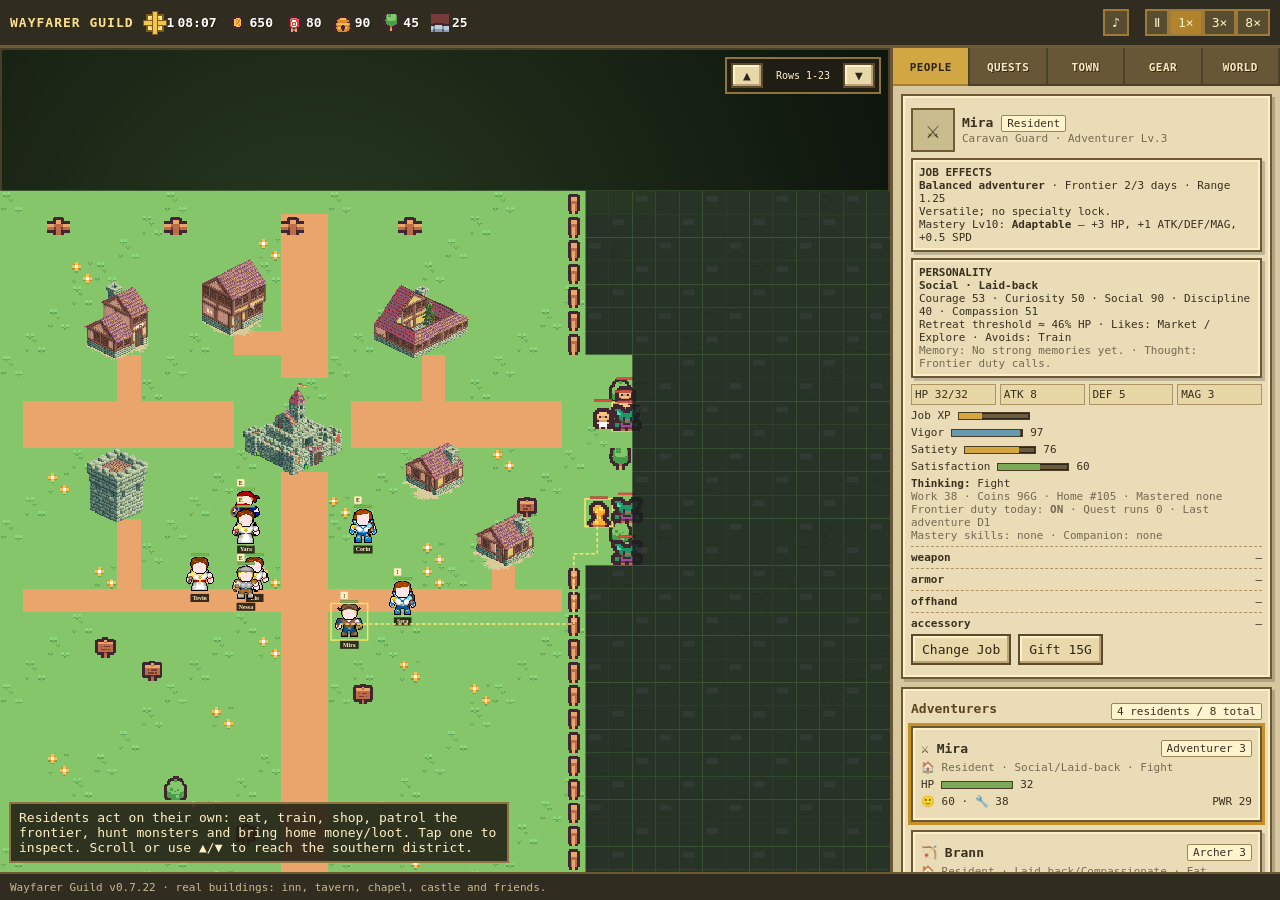
<file: index.html>
<!doctype html>
<html lang="en">
<head>
<meta charset="utf-8"/>
<meta name="viewport" content="width=device-width,initial-scale=1,viewport-fit=cover"/>
<meta name="theme-color" content="#1b2418"/>
<meta name="apple-mobile-web-app-capable" content="yes"/>
<meta name="apple-mobile-web-app-status-bar-style" content="black-translucent"/>
<meta name="apple-mobile-web-app-title" content="Wayfarer Guild"/>
<title>Wayfarer Guild</title>
<style>
:root{--bg:#152018;--panel:#e9ddb9;--panel2:#d8c99f;--ink:#392f1e;--line:#6d5836;--green:#6d984f;--gold:#c89b3c;--red:#b95e4d;--blue:#5d8ca2;--dark:#22261d;--cream:#fff6d9}
*{box-sizing:border-box}html,body{margin:0;width:100%;height:100%;overflow:hidden;background:#172015;color:var(--ink);font-family:ui-monospace,"SFMono-Regular",Menlo,monospace;font-size:13px;image-rendering:pixelated}
button,select,input{font:inherit}button{background:#e8d8aa;border:2px solid #5d4a2c;box-shadow:inset -2px -2px 0 #b9a274,inset 2px 2px 0 #fff3c9;color:#302616;padding:6px 9px;cursor:pointer;border-radius:0}button:hover{filter:brightness(1.04)}button:disabled{opacity:.45;cursor:not-allowed}.goldBtn{background:#f4cf6a}.redBtn{background:#e89a85}.greenBtn{background:#b9d68e}.tiny{font-size:11px}.muted{color:#756a50}.good{color:#477d39}.bad{color:#a64838}.accent{color:#9c6f16}.pill{display:inline-block;padding:1px 5px;background:#fff4ce;border:1px solid #9d8656;border-radius:2px;font-size:11px}
#app{height:100vh;height:100dvh;display:grid;grid-template-rows:48px 1fr 28px;background:#202a1c}
#top{display:flex;align-items:center;gap:12px;padding:0 10px;background:#302c20;color:#fff0bf;border-bottom:3px solid #6d5932;white-space:nowrap;overflow-x:auto}#brand{font-weight:900;letter-spacing:1px;color:#ffe08a}.res{display:flex;align-items:center;gap:3px;min-width:max-content}.res b{color:#fff;text-shadow:1px 1px #261e13}.resGlyph{width:18px;height:18px;display:inline-block;flex:0 0 18px;image-rendering:pixelated;position:relative}.townGlyph{background-image:url('assets/art/kenney-tiny-town.png');background-repeat:no-repeat;background-size:228px 209px}.dungeonGlyph{background-image:url('assets/art/kenney-tiny-dungeon.png');background-repeat:no-repeat;background-size:228px 209px}.goldGlyph{background-position:-172px -134px}.fameGlyph{background-position:-210px -134px}.foodGlyph{background-position:-191px -134px}.woodGlyph{background-position:-76px -19px}.oreGlyph{background-position:-38px 0}.sunGlyph{background:#f0c64c;border:2px solid #805a1e;box-shadow:inset 0 0 0 2px #ffe88a}.sunGlyph:before,.sunGlyph:after{content:'';position:absolute;background:#f0c64c}.sunGlyph:before{width:22px;height:4px;left:-4px;top:5px;box-shadow:0 0 0 1px #805a1e}.sunGlyph:after{width:4px;height:22px;left:5px;top:-4px;box-shadow:0 0 0 1px #805a1e}.moonGlyph{background:#d9e7df;border:2px solid #536574;box-shadow:inset -5px 0 0 #7d8b91;border-radius:50%}.moonGlyph:before,.moonGlyph:after{display:none}.dawnGlyph{background:#efb75a;border:2px solid #8c5428;box-shadow:inset 0 -5px 0 #d86f4c;border-radius:50%}.dawnGlyph:before,.dawnGlyph:after{display:none}.eveGlyph{background:#df7c51;border:2px solid #713e45;box-shadow:inset 0 -5px 0 #6e5b87;border-radius:50%}.eveGlyph:before,.eveGlyph:after{display:none}.tpGlyph{width:14px;height:14px;margin:2px;background:#69c7df;border:2px solid #235e72;transform:rotate(45deg);box-shadow:inset 0 0 0 2px #b5f1ff}.spacer{flex:1}.soundBtn{padding:4px 7px;margin-right:4px;background:#584d31;color:#fff3c4;border-color:#9d7a38;box-shadow:none}.soundBtn.off{opacity:.45;text-decoration:line-through}.speed button{padding:4px 7px;background:#584d31;color:#fff3c4;border-color:#9d7a38;box-shadow:none}.speed button.on{background:#b2832d}
#main{min-height:0;display:grid;grid-template-columns:minmax(620px,1fr) 390px}
#worldWrap{position:relative;min-width:0;overflow:hidden;background:radial-gradient(circle at 35% 30%,#283a20,#0f160e 72%);box-shadow:inset 0 0 0 2px #473d29}#world{display:block;width:100%;height:100%;touch-action:none}.floatHint{position:absolute;left:9px;bottom:9px;max-width:500px;background:rgba(35,31,21,.88);color:#fff0c8;border:2px solid #8e7240;padding:6px 8px;pointer-events:none}.mapNav{position:absolute;right:9px;top:9px;display:grid;grid-template-columns:32px auto 32px;align-items:center;gap:4px;background:rgba(35,31,21,.88);border:2px solid #8e7240;padding:4px;color:#fff0c8}.mapNav button{padding:3px 7px}.mapNav span{min-width:72px;text-align:center;font-size:10px}
#side{display:grid;grid-template-rows:38px 1fr;min-height:0;background:#d7c79e;border-left:3px solid #6b5735}.tabs{display:grid;grid-template-columns:repeat(5,1fr);background:#4b412c}.tab{border:0;border-right:2px solid #4d412b;border-radius:0;background:#675737;color:#f8e9bd;padding:6px 2px;box-shadow:inset 0 -2px 0 #4c4029;text-shadow:1px 1px #32291b;font-weight:800;font-size:11px;letter-spacing:.4px}.tab.on{background:#d1a744;color:#2d2416;text-shadow:none;box-shadow:inset 0 -2px 0 #a97d27}.pane{display:none;height:100%;overflow:auto;padding:8px}.pane.on{display:block}
.card{background:#eadcb7;border:2px solid var(--line);box-shadow:inset 0 0 0 2px #fff1c7,3px 3px 0 rgba(0,0,0,.18);padding:8px;margin-bottom:8px}.card h3{margin:0 0 6px;font-size:13px;color:#5a431d}.row{display:flex;gap:7px;align-items:center;margin:4px 0}.space{justify-content:space-between}.grid2{display:grid;grid-template-columns:1fr 1fr;gap:6px}.grid3{display:grid;grid-template-columns:repeat(3,1fr);gap:5px}.bar{height:8px;min-width:72px;background:#6b5b3c;border:1px solid #493d27;box-shadow:inset 0 0 0 1px #2d281c}.bar>i{display:block;height:100%;background:#7aaa58}.bar.red>i{background:#c96d58}.bar.blue>i{background:#6999af}.bar.gold>i{background:#d3a73d}.pawnCard{cursor:pointer}.pawnCard.sel{outline:3px solid #c39329}.item{border:1px solid #9b8352;background:#fff2cb;padding:6px;margin:4px 0}.rar-common{border-left:5px solid #8a887d}.rar-uncommon{border-left:5px solid #5e9b58}.rar-rare{border-left:5px solid #5685bd}.rar-epic{border-left:5px solid #945db1}.rar-unique{border-left:5px solid #da8c29}.log{font-size:11px;white-space:pre-wrap;line-height:1.45}.quest{border:2px solid #9a8050;background:#fff0c3;padding:7px;margin:5px 0}.quest.active{border-color:#c25d38;background:#ffe0bc}.locked{opacity:.55}.buildChoice{display:grid;grid-template-columns:1fr auto;gap:6px;align-items:center}.iconBox{width:44px;height:44px;display:grid;place-items:center;background:#c9bd8d;border:2px solid #6f5a35;font-size:23px}.thought{font-size:10px;color:#6c6046}.statline{display:grid;grid-template-columns:repeat(4,1fr);gap:4px}.statline span{background:#e7d6a6;border:1px solid #ac9362;padding:3px}.equipSlot{display:flex;justify-content:space-between;gap:6px;border-top:1px dashed #ad9460;padding-top:4px;margin-top:4px}
#footer{display:flex;align-items:center;padding:0 10px;background:#302c20;color:#c8ba8e;border-top:2px solid #6d5932;font-size:11px}
.modal{position:fixed;inset:0;background:rgba(10,12,8,.66);display:none;place-items:center;z-index:20}.modal.on{display:grid}.modalBox{width:min(620px,92vw);max-height:84vh;overflow:auto;background:#efe2bc;border:4px solid #715b34;padding:12px;box-shadow:0 8px 30px #000}.modalBox h2{margin:0 0 8px}.choice{width:100%;text-align:left;margin:4px 0}
@media(max-width:1050px){#app{grid-template-rows:44px 1fr}#footer{display:none}#main{grid-template-columns:1fr;grid-template-rows:minmax(50vh,1fr) minmax(360px,50vh)}#side{border-left:0;border-top:3px solid #6b5735}.floatHint{font-size:10px;max-width:68%}.pane{padding:6px}.res{font-size:11px}}
@media(max-width:700px){#brand{font-size:12px}#main{grid-template-rows:minmax(44vh,1fr) minmax(410px,56vh)}.floatHint{display:none}.tabs{grid-template-columns:repeat(5,1fr)}.tab{font-size:10px}.grid2{grid-template-columns:1fr}}
</style>
</head>
<body>
<div id="app">
<header id="top">
  <div id="brand">WAYFARER GUILD</div>
  <div class="res" id="clockRes" title="Day / time"><span id="dayGlyph" class="resGlyph sunGlyph" aria-label="Day"></span><b id="dayV">1</b><b id="timeV">08:00</b></div>
  <div class="res" title="Gold"><span class="resGlyph townGlyph goldGlyph" aria-label="Gold"></span><b id="goldV">0</b></div>
  <div class="res" title="Village fame"><span class="resGlyph townGlyph fameGlyph" aria-label="Fame"></span><b id="popV">0</b></div>
  <div class="res" title="Provisions"><span class="resGlyph townGlyph foodGlyph" aria-label="Provisions"></span><b id="foodV">0</b></div>
  <div class="res" title="Wood"><span class="resGlyph townGlyph woodGlyph" aria-label="Wood"></span><b id="woodV">0</b></div>
  <div class="res" title="Ore"><span class="resGlyph dungeonGlyph oreGlyph" aria-label="Ore"></span><b id="oreV">0</b></div>
  <div class="spacer"></div><button id="sfxBtn" class="soundBtn" title="Sound on/off">♪</button><div class="speed"><button data-sp="0">Ⅱ</button><button class="on" data-sp="1">1×</button><button data-sp="3">3×</button><button data-sp="8">8×</button></div>
</header>
<div id="main">
  <div id="worldWrap"><canvas id="world"></canvas><div class="mapNav"><button id="mapUp" title="Pan north">▲</button><span id="mapLevel">North 1/11</span><button id="mapDown" title="Pan south">▼</button></div><div id="mapHint" class="floatHint">Residents act on their own: eat, train, shop, patrol the frontier, hunt monsters and bring home money/loot. Tap one to inspect. Scroll or use ▲/▼ to reach the southern district.</div></div>
  <aside id="side">
    <nav class="tabs"><button class="tab on" data-tab="people">PEOPLE</button><button class="tab" data-tab="quests">QUESTS</button><button class="tab" data-tab="town">TOWN</button><button class="tab" data-tab="gear">GEAR</button><button class="tab" data-tab="worldPane">WORLD</button></nav>
    <section style="min-height:0;position:relative">
      <div class="pane on" id="people"><div id="selected" class="card"></div><div class="card"><div class="row space"><h3>Adventurers</h3><span class="pill" id="peopleCount"></span></div><div id="roster"></div></div></div>
      <div class="pane" id="quests"><div class="card"><div class="row space"><h3>Quest Board</h3><button id="refreshQuest">Refresh 20G</button></div><div class="tiny muted">One active quest at a time. Heroes volunteer based on work, morale, health and job fit; you can pay to recruit extras.</div><div id="questList"></div></div><div class="card"><h3>Active Quest</h3><div id="activeQuest"></div></div><div class="card"><h3>Recent News</h3><div class="log" id="log"></div></div></div>
      <div class="pane" id="town"><div class="card"><div class="row space"><h3>Village</h3><span id="rankV" class="pill"></span></div><div id="rankReq" class="tiny"></div><div class="row"><button id="evalBtn" class="goldBtn">Town Evaluation</button><button id="eventBtn">Hold Event</button></div></div><div class="card"><h3>Build</h3><div class="tiny muted">Choose a structure then tap an empty town tile. Upkeep is charged daily.</div><div id="buildMenu"></div></div><div class="card"><h3>Structures</h3><div id="buildingList"></div></div></div>
      <div class="pane" id="gear"><div class="card"><h3>Selected Loadout</h3><div id="loadout"></div></div><div class="card"><div class="row space"><h3>Guild Stash</h3><label class="tiny"><input id="autoEquip" type="checkbox" checked> auto-equip upgrades</label></div><div class="row"><button id="equipBest">Equip best</button><button id="salvage">Sell weak gear</button></div><div id="stash"></div></div><div class="card"><h3>Research</h3><div id="research"></div></div></div>
      <div class="pane" id="worldPane"><div class="card"><h3>Kingdom Frontier</h3><div class="tiny muted">Select a resident, press Explore, then tap a fog tile. Exploration has no global stamina cost: the resident's own health, satiety and fatigue determine readiness.</div><div class="row"><button id="exploreMode" class="greenBtn">Explore with selected</button><button id="recallBtn">Recall</button></div><div id="exploreInfo"></div></div><div class="card"><h3>Storage</h3><div id="storage"></div></div><div class="card"><div class="row space"><h3>Monster Stable</h3><span class="pill" id="eggCount">0 eggs</span></div><div class="tiny muted">Shining field monsters can drop eggs. A Stable incubates them automatically. Companions can follow residents; high-bond rideable beasts become mounts.</div><div id="pets"></div></div><div class="card"><h3>Save / Travel</h3><div class="tiny muted">Autosaves locally. Export a save file to move progress between desktop and iPad browsers.</div><div class="row tiny"><span class="muted">Music</span><input id="musVol" type="range" min="0" max="100" step="1" style="width:84px"><span class="muted">SFX</span><input id="sfxVol" type="range" min="0" max="100" step="1" style="width:84px"></div><div class="row"><button id="saveBtn">Save now</button><button id="exportBtn">Export save</button><button id="importBtn">Import save</button><input id="importFile" type="file" accept="application/json" hidden></div></div></div>
    </section>
  </aside>
</div>
<footer id="footer">Wayfarer Guild v0.7.22 · real buildings: inn, tavern, chapel, castle and friends.</footer>
</div>
<div class="modal" id="jobModal"><div class="modalBox"><h2>Change Job</h2><div id="jobChoices"></div><button onclick="closeModal('jobModal')">Cancel</button></div></div>
<div class="modal" id="eventModal"><div class="modalBox"><h2>Village Event</h2><div id="eventChoices"></div><button onclick="closeModal('eventModal')">Cancel</button></div></div>
<script src="assets/art/custom-sprites.js"></script>
<script src="assets/art/readable-sprites.js"></script>
<script>
(()=>{'use strict';
const TILE=32,COLS=38,ROWS=33,VIEW_ROWS=23,TOWN_MAX_X=24,POPULATION_CAP=30,DTILE=32,DW=18,DH=11;const canvas=document.getElementById('world'),ctx=canvas.getContext('2d');let dpr=1,last=0,acc=0,speed=1,selectedId=null,buildType=null,buildPreview=null,exploreMode=false,autosaveClock=0,viewMode='town',cameraY=0;
const PX={size:16,step:17,cols:12,town:new Image(),dungeon:new Image()};
PX.town.src='assets/art/kenney-tiny-town.png';PX.dungeon.src='assets/art/kenney-tiny-dungeon.png';
const PUNY_JOB_FILES={},PUNY_JOBS={};
for(const[k,file]of Object.entries(PUNY_JOB_FILES)){let img=new Image();img.src='assets/art/puny-characters/'+file;PUNY_JOBS[k]=img}
const ELDIRAN_RAW=new Image();ELDIRAN_RAW.src='assets/art/eldiran/RPGCharacterSprites32x32.png';
const ELDIRAN=document.createElement('canvas');let ELDIRAN_READY=false;
ELDIRAN_RAW.onload=()=>{try{ELDIRAN.width=384;ELDIRAN.height=672;let g=ELDIRAN.getContext('2d');g.drawImage(ELDIRAN_RAW,0,0);let d=g.getImageData(0,0,384,672),px=d.data;for(let i=0;i<px.length;i+=4){if(px[i]===255&&px[i+1]===0&&px[i+2]===255)px[i+3]=0}g.putImageData(d,0,0);ELDIRAN_READY=true}catch{}};
function eldiranReady(){return ELDIRAN_READY}
const ELDIRAN_JOB_ROWS={adventurer:9,fighter:16,archer:3,mage:10,cleric:6,knight:4,ninja:8,wizard:5,paladin:17,farmer:2,blacksmith:18,researcher:12};
const ITEM_SPRITES={'Bronze Sword':'sword_crusty.png','Iron Sword':'sword_iron.png','Steel Blade':'sword_steel.png','Dagger':'sword_fancy3.png','Oak Bow':'bow.png','Hunter Bow':'bow.png','Longbow':'bow.png','Oak Staff':'stave1.png','Apprentice Staff':'item_stick_wizardly.png','Runed Staff':'stave2.png','Wood Shield':'shield_wood.png','Round Shield':'shield_metal.png','Iron Shield':'shield_metal.png','Tower Shield':'shield_gold.png','Oak Shield':'shield_wood.png','Birch Shield':'shield_wood.png','Spellbook':'item_book_purple.png','Tome of Embers':'item_book_red.png','Prayer Book':'item_book_brown.png','Leather Coat':'armor_chest_crusty.png','Iron Mail':'armor_chest_iron.png','Chain Mail':'armor_chest_steel.png','Plate Mail':'armor_chest_platinum.png','Lucky Ring':'item_ring_gold_gem_red.png','Iron Ring':'item_ring_bronze.png','Vital Charm':'item_gem_ruby.png','Feather Charm':'item_feather.png','Boots of Striding':'armor_boots_steel.png','Swift Boots':'armor_boots_iron.png','Amulet of Vigor':'item_pearl_necklace.png','Moonstone':'item_pearl.png'};
const ITEM_IMGS={};
function itemImg(base){let f=ITEM_SPRITES[base];if(!f)return null;if(!ITEM_IMGS[base]){let im=new Image();im.src='assets/art/db32/'+f;ITEM_IMGS[base]=im}let im=ITEM_IMGS[base];return im.complete&&im.naturalWidth?im:null}
function jobBodySrc(key){if(ELDIRAN_JOB_ROWS[key]!=null&&ELDIRAN_READY)return{img:ELDIRAN,row:ELDIRAN_JOB_ROWS[key],cols:3};let f=PUNY_JOB_FILES[key],im=f&&PUNY_JOBS[key];if(im&&im.complete&&im.naturalWidth)return{img:im,row:2,cols:24};return null}
const PUNY_HAND_ANCHORS=[[3.5,4],[3.5,4],[4.5,5],[2.5,5],[4.5,2.5]],PUNY_OFFHAND_ANCHORS=[[-3,4],[-3,4],[-2.5,5],[-4,5],[-2.5,2.5]];
const TINY_CREATURES=new Image();TINY_CREATURES.src='assets/art/tiny-creatures/tilemap.png';
const TINY_MONSTER_TILE={skeleton:1,goblin:10,orc:11,mushroom:13,cyclops:20,wolf:23,dragon:34,ghost:65,slime:84,bat:118,bee:120,boar:140};
function pxTile(img,index,dx,dy,dw=TILE,dh=TILE){if(!img||!img.complete||!img.naturalWidth)return false;let col=index%PX.cols,row=Math.floor(index/PX.cols);ctx.drawImage(img,col*PX.step,row*PX.step,PX.size,PX.size,Math.round(dx),Math.round(dy),Math.round(dw),Math.round(dh));return true}
function pxTileXform(img,index,cx,cy,dw,dh,angle=0,alpha=1){if(!img||!img.complete||!img.naturalWidth)return false;let col=index%PX.cols,row=Math.floor(index/PX.cols);ctx.save();ctx.globalAlpha=alpha;ctx.translate(Math.round(cx),Math.round(cy));ctx.rotate(angle);ctx.drawImage(img,col*PX.step,row*PX.step,PX.size,PX.size,-Math.round(dw/2),-Math.round(dh/2),Math.round(dw),Math.round(dh));ctx.restore();return true}
function pxActor(img,index,cx,cy,dw,dh,flip=false,sy=1,alpha=1){if(!img||!img.complete||!img.naturalWidth)return false;let col=index%PX.cols,row=Math.floor(index/PX.cols);ctx.save();ctx.globalAlpha=alpha;ctx.translate(Math.round(cx),Math.round(cy));ctx.scale(flip?-1:1,sy);ctx.drawImage(img,col*PX.step,row*PX.step,PX.size,PX.size,-Math.round(dw/2),-Math.round(dh/2),Math.round(dw),Math.round(dh));ctx.restore();return true}
const TOWN_ART={grass:0,grass2:1,flowers:2,dirt:25,treeOrange:15,treeGreen:16,treeSmall:5,fountain:43,fenceH:45,fenceV:47,sign:83,roofBlueL:48,roofBlueM:49,roofBlueR:50,roofRedL:52,roofRedM:53,roofRedR:54,wallWoodL:72,wallWoodM:73,doorWood:74,wallWoodR:75,wallStoneL:76,wallStoneM:77,doorStone:78,wallStoneR:79};
const DUN_ART={floor:0,wall:2,chest:4,altar:7,heroMage:84,heroCleric:85,heroFighter:86,heroArcher:87,heroAdventurer:88,heroWizard:96,heroKnight:97,heroNinja:98,heroResearcher:99,heroPaladin:100,slime:108,beast:109,demon:110,undead:112,potion:113,hammer:117,axe:118};
const JOB_SPRITE={Adventurer:88,Fighter:86,Archer:98,Mage:84,Cleric:85,Knight:97,Ninja:87,Wizard:96,Paladin:100,Blacksmith:86,Farmer:99,Researcher:100};
const MONSTER_SPRITE={Slime:108,Beast:109,Goblin:110,Undead:112,Boss:110};
const CUSTOM_CACHE={jobs:{},monsters:{}};
function expandSpriteRle(r){let out='';for(let i=0;i<r.length;i+=2)out+=r[i].repeat(parseInt(r[i+1],36));return out}
function spriteCanvas(group,key){let cache=CUSTOM_CACHE[group],hit=cache[key];if(hit)return hit;let cv=document.createElement('canvas');cv.width=24;cv.height=24;let cx=cv.getContext('2d');cx.imageSmoothingEnabled=false;let drawer=window.CUSTOM_SPRITE_DRAWERS?.[group]?.[key];if(drawer){drawer(cx);cache[key]=cv;return cv}let src=CUSTOM_SPRITE_DATA?.[group]?.[key];if(!src)return null;let im=cx.createImageData(24,24),s=expandSpriteRle(src.r);for(let i=0;i<576;i++){let p=+s[i];if(!p)continue;let h=src.p[p],o=i*4;im.data[o]=parseInt(h.slice(1,3),16);im.data[o+1]=parseInt(h.slice(3,5),16);im.data[o+2]=parseInt(h.slice(5,7),16);im.data[o+3]=255}cx.putImageData(im,0,0);cache[key]=cv;return cv}
function punyFrame(scaleY=1){return scaleY<.999?1+Math.floor(ANIM_TIME*8)%4:0}
const ELDIRAN_HAND_ANCHORS=[[8.5,4],[8.5,4],[9,5],[8,5],[9,3.5]],ELDIRAN_OFFHAND_ANCHORS=[[-8.5,4],[-8.5,4],[-9,5],[-8,5],[-9,3.5]];
function punyHandAnchor(frame,bodySize,facing=1,offhand=false,src='puny'){let list=src==='eldiran'?(offhand?ELDIRAN_OFFHAND_ANCHORS:ELDIRAN_HAND_ANCHORS):(offhand?PUNY_OFFHAND_ANCHORS:PUNY_HAND_ANCHORS),[dx,dy]=list[frame]||list[0],scale=bodySize/32;return{x:dx*scale*facing,y:dy*scale,scale,frame}}
function anchorSrc(p){return ELDIRAN_JOB_ROWS[jobVisualKey(p&&p.job)]!=null?'eldiran':'puny'}
const ACTOR_METRICS={town:{body:36,scale:1.3,dy:-3,hpDy:-32,hpW:24,nameDy:23,nameH:11,selX:-25,selY:-28,selW:50,selH:50,taskX:-12,taskY:-44,koX:-23,koY:-25,koWH:46,cargoDx:11,cargoDy:-10,shadowDy:10},dungeon:{body:29,scale:1.3,dy:0,partyHpDy:-25,partyHpW:24,koX:-20,koY:-20,koWH:40},facility:{body:20,scale:1.3,dy:0,sel:15}};
function actorMetrics(scope){return ACTOR_METRICS[scope]||ACTOR_METRICS.town}
function actorEnvelope(scope){let m=actorMetrics(scope),h=m.body*m.scale/2,dy=m.dy||0;return{top:dy-h,bottom:dy+h,halfW:h}}
function enemyHpDy(sz){return-Math.round(sz*1.35/2)-6}
function drawJobSprite(key,cx,cy,size,flip=false,angle=0,alpha=1,scaleY=1,frame=punyFrame(scaleY)){let src=jobBodySrc(key);if(!src)return false;let sw=32;ctx.save();ctx.imageSmoothingEnabled=false;ctx.globalAlpha=alpha;ctx.translate(Math.round(cx),Math.round(cy));ctx.rotate(angle);ctx.scale(flip?-1:1,scaleY);ctx.drawImage(src.img,(frame%src.cols)*sw,src.row*sw,sw,sw,-size/2,-size/2,size,size);ctx.restore();return true}
function drawTinyCreature(key,cx,cy,size,flip=false,angle=0,alpha=1,scaleY=1){let tile=TINY_MONSTER_TILE[key];if(tile==null||!TINY_CREATURES.complete||!TINY_CREATURES.naturalWidth)return false;if(key==='bat'&&Math.floor(ANIM_TIME*7)%2)tile++;let col=tile%10,row=Math.floor(tile/10);ctx.save();ctx.imageSmoothingEnabled=false;ctx.globalAlpha=alpha;ctx.translate(Math.round(cx),Math.round(cy));ctx.rotate(angle);ctx.scale(flip?-1:1,scaleY);ctx.drawImage(TINY_CREATURES,col*17,row*17,16,16,-size/2,-size/2,size,size);ctx.restore();return true}
function drawCustomSprite(group,key,cx,cy,size,flip=false,angle=0,alpha=1,scaleY=1,actor=null){let scope=viewMode==='dungeon'?'dungeon':'town',hasPuny=group==='jobs'&&!!jobBodySrc(key),artSize=size*(group==='jobs'&&hasPuny?1.3:group==='monsters'?1.35:1),frame=punyFrame(scaleY),pose=actor&&!actor.ko?weaponPose(actor,scope):null,carried=!!pose&&(hasPuny||actor.equipment?.weapon),hasOffhand=!!pose&&!!offhandVisual(actor),bodyFlip=pose?pose.facing<0:flip;if(actor&&!actor.ko){drawArmorBack(actor,cx,cy,artSize);if(carried&&pose.behind)drawCarriedWeapon(actor,cx,cy,scope,artSize,0,frame);if(hasOffhand&&pose.behind)drawOffhand(actor,cx,cy,artSize,0,scope,frame)}let drawn=group==='jobs'?drawJobSprite(key,cx,cy,artSize,bodyFlip,angle,alpha,scaleY,frame):drawTinyCreature(key,cx,cy,artSize,flip,angle,alpha,scaleY);if(!drawn){let im=spriteCanvas(group,key);if(!im)return false;ctx.save();ctx.imageSmoothingEnabled=false;ctx.globalAlpha=alpha;ctx.translate(Math.round(cx),Math.round(cy));ctx.rotate(angle);ctx.scale(flip?-1:1,scaleY);ctx.drawImage(im,-size/2,-size/2,size,size);ctx.restore();drawn=true}if(hasOffhand&&!pose.behind)drawOffhand(actor,cx,cy,artSize,0,scope,frame);if(carried&&!pose.behind)drawCarriedWeapon(actor,cx,cy,scope,artSize,0,frame);return drawn}
function jobVisualKey(job){return String(job||'Adventurer').toLowerCase()}
function monsterVisualKey(m){let n=String(m?.name||'').toLowerCase(),k=String(m?.kind||'');if(n.includes('boar'))return'boar';if(n.includes('bat'))return'bat';if(n.includes('bee')||n.includes('wasp'))return'bee';if(n.includes('slime')||n.includes('jelly'))return'slime';if(n.includes('bone')||n.includes('skeleton'))return'skeleton';if(n.includes('goblin'))return'goblin';if(n.includes('cyclops'))return'cyclops';if(n.includes('wyrm')||n.includes('dragon')||n.includes('drake'))return'dragon';if(n.includes('ogre')||n.includes('orc'))return'orc';if(n.includes('warlock')||n.includes('ghost')||n.includes('wisp'))return'ghost';if(n.includes('mushroom'))return'mushroom';if(n.includes('wolf'))return'wolf';return({Slime:'slime',Beast:'wolf',Goblin:'goblin',Undead:'skeleton',Boss:'cyclops'})[k]||'goblin'}
function dungeonMonsterKey(en,q){if(en.type==='Boss')return monsterVisualKey({name:q?.name||'Boss',kind:'Boss'});if(en.type==='Elite')return q?.target==='Undead'?'skeleton':q?.target==='Goblin'?'orc':q?.target==='Beast'?'wolf':'orc';return q?.target==='Undead'?'skeleton':q?.target==='Goblin'?'goblin':q?.target==='Beast'?'boar':'slime'}
const FX=[],BARKS=[],BARK_COOLDOWN=new Map(),ATTACK_ANIM=new Map(),HURT_ANIM=new Map(),CELEBRATE=new Map();let QUEUED_HURT_DELAY=0;
let ANIM_TIME=0,SFX_ON=localStorage.getItem('wayfarerSfx')!=='off',audioCtx=null,lastSfxAt=0;
function numLS(k,d){let v=parseFloat(localStorage.getItem(k));return Number.isFinite(v)?Math.min(1,Math.max(0,v)):d}
let MUS_VOL=numLS('wayfarerMusVol',.7),SFX_VOL=numLS('wayfarerSfxVol',.8),AMB_VOL=numLS('wayfarerAmbVol',.55);
let musicBus=null,ambBus=null,sfxBus=null,mMode=null,seqT=0,seqI=0,duckT=0,ambLive=null;
function audioBuses(){if(!audioCtx||musicBus)return;musicBus=audioCtx.createGain();ambBus=audioCtx.createGain();sfxBus=audioCtx.createGain();musicBus.connect(audioCtx.destination);ambBus.connect(audioCtx.destination);sfxBus.connect(audioCtx.destination);applyAudioLevels()}
function applyAudioLevels(){if(!audioCtx||!musicBus)return;let t=audioCtx.currentTime;musicBus.gain.setTargetAtTime(SFX_ON?MUS_VOL*.5:0,t,.1);ambBus.gain.setTargetAtTime(SFX_ON?AMB_VOL*.5:0,t,.1);sfxBus.gain.setTargetAtTime(SFX_ON?1:0,t,.05)}
function audioMode(){if(viewMode==='dungeon'&&S.activeQuest?.type==='Dungeon')return'dungeon';return dayPhase()==='night'?'night':'day'}
function setAudioLevel(bus,v){v=Math.min(1,Math.max(0,+v||0));if(bus==='music'){MUS_VOL=v;localStorage.setItem('wayfarerMusVol',String(v))}else if(bus==='sfx'){SFX_VOL=v;localStorage.setItem('wayfarerSfxVol',String(v))}else if(bus==='amb'){AMB_VOL=v;localStorage.setItem('wayfarerAmbVol',String(v))}else return false;applyAudioLevels();return true}
function audioLevels(){return{on:SFX_ON,music:MUS_VOL,sfx:SFX_VOL,amb:AMB_VOL,mode:mMode}}
function duckMusic(sec=1.4){if(!audioCtx)return;duckT=audioCtx.currentTime+sec}
const MUS_PATTERNS={day:{step:.21,notes:[0,4,7,12,9,7,4,2,0,4,7,12,14,12,9,7],base:220,type:'triangle',vol:.05,lp:2400},night:{step:.34,notes:[12,9,7,4,2,4,7,9],base:220,type:'sine',vol:.035,lp:900},dungeon:{step:.42,notes:[0,-1,3,-1,7,-1,10,7,-1,0,-1,12,10,7,3,-1],base:110,type:'sine',vol:.04,lp:700}};
function mFreq(base,semi){return base*Math.pow(2,semi/12)}
function pluck(f,t,dur,type,vol,lp){let o=audioCtx.createOscillator(),g=audioCtx.createGain(),fl=audioCtx.createBiquadFilter();o.type=type;o.frequency.value=f;fl.type='lowpass';fl.frequency.value=lp;g.gain.setValueAtTime(0,t);g.gain.linearRampToValueAtTime(vol,t+.012);g.gain.exponentialRampToValueAtTime(.0008,t+dur);o.connect(g);g.connect(fl);fl.connect(musicBus);o.start(t);o.stop(t+dur+.05)}
function scheduleMusic(){let p=MUS_PATTERNS[mMode],now=audioCtx.currentTime;if(seqT<now)seqT=now+.05;while(seqT<now+.3){let n=p.notes[seqI%p.notes.length];if(n>=0)pluck(mFreq(p.base,n),seqT,p.step*2.2,p.type,p.vol,p.lp);seqT+=p.step;seqI++}}
function noiseBuf(){let b=audioCtx.createBuffer(1,audioCtx.sampleRate*2,audioCtx.sampleRate),d=b.getChannelData(0);for(let i=0;i<d.length;i++)d[i]=Math.random()*2-1;return b}
function ambPing(f0,f1,t,dur,vol){let o=audioCtx.createOscillator(),g=audioCtx.createGain();o.type='sine';o.frequency.setValueAtTime(f0,t);o.frequency.exponentialRampToValueAtTime(Math.max(40,f1),t+dur);g.gain.setValueAtTime(vol,t);g.gain.exponentialRampToValueAtTime(.0008,t+dur);o.connect(g);g.connect(ambBus);o.start(t);o.stop(t+dur+.05)}
function startAmb(m){stopAmb();if(!audioCtx)return;let t=audioCtx.currentTime;if(m==='dungeon'){let o1=audioCtx.createOscillator(),o2=audioCtx.createOscillator(),g=audioCtx.createGain();o1.type=o2.type='sine';o1.frequency.value=55;o2.frequency.value=82.5;g.gain.setValueAtTime(0,t);g.gain.linearRampToValueAtTime(.035,t+1.5);o1.connect(g);o2.connect(g);g.connect(ambBus);o1.start(t);o2.start(t);ambLive={kind:'dungeon',next:t+1.5,stop(){try{o1.stop();o2.stop()}catch{}}}}else{let src=audioCtx.createBufferSource(),f=audioCtx.createBiquadFilter(),g=audioCtx.createGain();src.buffer=noiseBuf();src.loop=true;f.type='bandpass';f.frequency.value=m==='night'?300:500;f.Q.value=.6;g.gain.value=m==='night'?.05:.09;src.connect(f);f.connect(g);g.connect(ambBus);src.start(t);ambLive={kind:m,next:t+1,wind:f,stop(){try{src.stop()}catch{}}}}}
function stopAmb(){if(ambLive){try{ambLive.stop()}catch{}ambLive=null}}
function tickAmb(now){if(!ambLive)return;if(ambLive.wind)ambLive.wind.frequency.setTargetAtTime(400+180*Math.sin(ANIM_TIME*.13),now,.4);if(now<ambLive.next)return;if(ambLive.kind==='night'){ambLive.next=now+1.5+Math.random()*1.4;for(let i=0;i<3;i++)ambPing(4200,3800,now+i*.09,.05,.012)}else if(ambLive.kind==='dungeon'){ambLive.next=now+1.8+Math.random()*1.6;ambPing(1300,500,now,.12,.02)}}
function audioTick(){if(!audioCtx||!SFX_ON)return;if(!musicBus)audioBuses();let m=audioMode(),now=audioCtx.currentTime;if(m!==mMode){mMode=m;seqI=0;seqT=now+.08;startAmb(m);duckT=now+.7}scheduleMusic();tickAmb(now);musicBus.gain.setTargetAtTime(MUS_VOL*.5*(now<duckT?.3:1),now,.1)}
function actorFxPos(p){let st=S.activeQuest?.type==='Dungeon'&&S.activeQuest?.dungeon?.party?.[p.id];return st?{scope:'dungeon',x:st.x,y:st.y}:{scope:'town',x:p.x,y:p.y}}
function facilitySymbol(task){return({Eat:'eat',Rest:'rest',Sleep:'rest',Train:'train',Shop:'shop',Pray:'pray',Study:'study',Market:'shop',Farm:'farm',Forge:'forge',House:'rest'})[task]||'work'}
function emitFacilityPulse(p,b){let[dX,dY]=door(b),x=dX,y=dY-.55;addFx('activity','town',x,y,{life:.72,kind:facilitySymbol(p.task)});if(['Shop','Market'].includes(p.task))addFx('coin','town',x,y-.1,{life:.62,text:'G'});if(['Train','Study','Forge'].includes(p.task))addFx('xp','town',x,y-.15,{life:.64,text:'+'})}
function leaveFacility(p){if(p.useBuildingId){let b=S.buildings.find(x=>x.id===p.useBuildingId);if(b){let[dX,dY]=door(b);addFx('door','town',dX,dY-.05,{life:.28})}p.exitPulse=.24;p.useBuildingId=null;p.useAge=0;p.useFxCd=0}}
function enterFacility(p,b){if(p.useBuildingId!==b.id){p.useBuildingId=b.id;p.useAge=0;p.useFxCd=0;let[dX,dY]=door(b);addFx('door','town',dX,dY-.05,{life:.28})}p.useAge=(p.useAge||0)}

function unlockAudio(){if(audioCtx){try{if(audioCtx.state==='suspended')audioCtx.resume().catch(()=>{})}catch{}return}let A=window.AudioContext||window.webkitAudioContext;if(!A)return;try{audioCtx=new A();audioBuses()}catch{}}
function sfx(kind){if(!SFX_ON||!audioCtx)return;let now=audioCtx.currentTime;if(now-lastSfxAt<.025&&kind!=='crit'&&kind!=='ko'&&kind!=='victory'&&kind!=='rankup'&&kind!=='confirm')return;lastSfxAt=now;let cfg={swing:[180,90,.055,'square'],arrow:[520,260,.045,'square'],magic:[650,960,.09,'sine'],holy:[780,1100,.11,'sine'],hammer:[105,62,.075,'square'],axe:[150,82,.065,'sawtooth'],hit:[95,60,.04,'square'],crit:[880,1320,.12,'square'],heal:[660,990,.12,'sine'],ko:[120,55,.15,'sawtooth'],victory:[523,784,.14,'square'],select:[660,660,.045,'square'],confirm:[440,880,.09,'sine'],cancel:[330,170,.09,'square'],build:[150,90,.12,'triangle'],rankup:[523,1046,.2,'triangle'],coin:[990,1320,.07,'square'],chest:[392,784,.14,'triangle']}[kind]||[220,140,.05,'square'];let o=audioCtx.createOscillator(),g=audioCtx.createGain();o.type=cfg[3];o.frequency.setValueAtTime(cfg[0],now);o.frequency.exponentialRampToValueAtTime(Math.max(30,cfg[1]),now+cfg[2]);g.gain.setValueAtTime(.035*(0.3+SFX_VOL),now);g.gain.exponentialRampToValueAtTime(.001,now+cfg[2]);o.connect(g);g.connect(sfxBus||audioCtx.destination);o.start(now);o.stop(now+cfg[2]+.01)}
function weaponKind(p){let n=(p.equipment?.weapon?.base||p.equipment?.weapon?.name||'').toLowerCase();if(n.includes('bow'))return'arrow';if(n.includes('hammer')||n.includes('maul'))return'hammer';if(n.includes('axe')||n.includes('hatchet'))return'axe';if(n.includes('staff'))return'magic';if(n)return'melee';if(p.job==='Archer')return'arrow';if(['Mage','Wizard','Researcher'].includes(p.job))return'magic';if(p.job==='Cleric')return'holy';return'melee'}
function weaponStyle(base,kind){let n=(base||'').toLowerCase();if(n.includes('bronze sword'))return{style:'bronze',scale:1};if(n.includes('hunter bow'))return{style:'hunter',scale:1.1};if(n.includes('oak staff'))return{style:'oak',scale:1.08};if(n.includes('war hammer'))return{style:'war',scale:1.12};if(n.includes('iron axe'))return{style:'iron',scale:1.08};if(n.includes('longbow'))return{style:'hunter',scale:1.15};if(n.includes('oak bow'))return{style:'hunter',scale:1.12};if(n.includes('runed'))return{style:'rune',scale:1.1};if(n.includes('apprentice staff'))return{style:'apprentice',scale:1.05};if(n.includes('battle axe'))return{style:'iron',scale:1.14};if(n.includes('hatchet'))return{style:'hand',scale:.9};if(n.includes('maul'))return{style:'war',scale:1.18};if(n.includes('smith hammer'))return{style:'work',scale:1.05};if(n.includes('dagger'))return{style:'guild',scale:.85};if(n.includes('steel blade'))return{style:'guild',scale:1.1};if(n.includes('iron sword'))return{style:'guild',scale:1.06};return{style:{arrow:'training',magic:'apprentice',holy:'pilgrim',hammer:'work',axe:'hand',melee:'guild'}[kind]||'guild',scale:1}}
function weaponVisual(p){let item=p.equipment?.weapon||null,kind=weaponKind(p),base=item?.base||item?.name||({arrow:'Training Bow',magic:'Apprentice Staff',holy:'Pilgrim Staff',hammer:'Work Hammer',axe:'Hand Axe',melee:'Guild Sword'}[kind]),look=weaponStyle(base,kind),bn=(base||'').toLowerCase(),shape=bn.includes('dagger')?'dagger':bn.includes('mace')?'mace':kind;return{kind,base,shape,equipped:!!item,atlas:kind==='hammer'?DUN_ART.hammer:kind==='axe'?DUN_ART.axe:null,...look}}
function offhandVisual(p){let item=p.equipment?.offhand;if(!item)return null;let n=(item.base||item.name||'').toLowerCase(),kind=(n.includes('book')||n.includes('tome'))?'book':n.includes('lantern')?'lantern':(n.includes('wood')||n.includes('oak')||n.includes('birch'))?'woodShield':'roundShield',size=n.includes('tower')?1.35:n.includes('iron shield')?1.12:n.includes('oak')?1.05:n.includes('round shield')?1.04:1,tint=n.includes('wood shield')?'#8c582f':n.includes('birch')?'#c8a06a':n.includes('oak')?'#7a4f28':n.includes('iron shield')?'#8b98a5':n.includes('tower')?'#5d6670':null,trim=n.includes('ember')?'#e86a2a':n.includes('prayer')?'#fff3c0':n.includes('spell')?'#d8bb61':null;return{kind,size,tint,trim,base:item.base||item.name,equipped:true}}
function armorVisual(p){let item=p.equipment?.armor;if(!item)return null;let n=(item.base||item.name||'').toLowerCase(),kind=n.includes('mail')?'mail':n.includes('robe')?'robe':n.includes('cloak')?'cloak':'coat',spec={'plate mail':['#c3ccd4','#f2f6f8',1.15],'chain mail':['#8b98a5','#d9e1df',1.05],'iron mail':['#aeb9b8','#e2e8e6',1],'wizard robe':['#4a3670','#8a6fd0',1],'mage robe':['#74539b','#b58ad0',1],'cleric robe':['#e8e0c0','#fff3c0',1],'shadow cloak':['#3a2f4a','#6a5a8a',1],'wolf cloak':['#6e5136','#a8814f',1],'traveler cloak':['#5f8757','#3f603d',1],'leather coat':['#96633e','#c58a58',1],'padded coat':['#b89a68','#7a6440',1],'ranger coat':['#5f8757','#3f603d',1]}[n],color=spec?spec[0]:{mail:'#aeb9b8',robe:'#74539b',cloak:'#5f8757',coat:'#96633e'}[kind],trim=spec?spec[1]:null,bulk=spec?spec[2]:1;return{kind,base:item.base||item.name,color,trim,bulk,equipped:true}}
function rarityColor(item){return{uncommon:'#77d66b',rare:'#69aaff',epic:'#c784f0',unique:'#ffd45c'}[item?.rarity]||null}
function drawEquipmentGlint(item,x,y,size){let color=rarityColor(item);if(!color)return;ctx.fillStyle=color;ctx.fillRect(Math.round(x+size*.28),Math.round(y-size*.42),3,3);if(item.rarity==='epic'||item.rarity==='unique'){ctx.fillRect(Math.round(x+size*.38),Math.round(y-size*.31),2,2);ctx.fillStyle='#fff7c9';ctx.fillRect(Math.round(x+size*.31),Math.round(y-size*.39),1,1)}}
function drawWeaponIdentity(v,item,size,scale){let accent=rarityColor(item);if(v.kind==='arrow'){ctx.fillStyle=accent||(v.style==='hunter'?'#527a43':'#c49a55');ctx.fillRect(-2*scale,-3*scale,4*scale,6*scale);if(v.style==='hunter'){ctx.fillStyle='#d7b36a';ctx.fillRect(-1*scale,-2*scale,2*scale,4*scale)}}else if(v.kind==='magic'||v.kind==='holy'){ctx.fillStyle=accent||(v.style==='rune'?'#c784f0':v.style==='oak'?'#78c66a':v.kind==='holy'?'#ffe36a':'#77d7f3');ctx.beginPath();ctx.arc(.5*scale,-size*.39,3.5*scale,0,Math.PI*2);ctx.fill();ctx.fillStyle='#fff5c8';ctx.fillRect(-.5*scale,-size*.41,2*scale,2*scale)}else if(v.atlas!=null){ctx.fillStyle=accent||(v.style==='war'?'#b44235':'#76502f');ctx.fillRect(-2*scale,-1*scale,4*scale,4*scale)}else if(v.shape==='dagger'){ctx.fillStyle='#d8e1df';ctx.fillRect(-1*scale,-size*.3,3*scale,size*.4);ctx.fillStyle='#f7ffff';ctx.fillRect(0,-size*.28,1.5*scale,size*.34);ctx.fillStyle=accent||'#c99a45';ctx.fillRect(-3.5*scale,size*.08,7*scale,2.5*scale)}else if(v.shape==='mace'){ctx.fillStyle='#6b4a2c';ctx.fillRect(-1*scale,-size*.42,2.5*scale,size*.5);ctx.fillStyle=accent||'#8f9aa3';ctx.beginPath();ctx.arc(0,-size*.4,4.5*scale,0,Math.PI*2);ctx.fill();ctx.fillStyle='#5b666e';for(let s=0;s<4;s++){let a=s*Math.PI/2+.78;ctx.fillRect(Math.cos(a)*4.5*scale-1,-size*.4+Math.sin(a)*4.5*scale-1,2,2)}}else{ctx.fillStyle=v.style==='bronze'?'#c88650':'#d8e1df';ctx.fillRect(-2*scale,-size*.4,5*scale,size*.54);ctx.fillStyle=v.style==='bronze'?'#ffd19a':'#f7ffff';ctx.fillRect(1*scale,-size*.36,2*scale,size*.44);ctx.fillStyle=accent||'#c99a45';ctx.fillRect(-5*scale,size*.06,10*scale,3*scale)}}
function drawWeaponTrail(v,pose,size,scale,item){if(pose.trail<=0)return;let t=pose.trail,color=rarityColor(item)||(v.kind==='magic'?'#7ee7ff':v.kind==='holy'?'#f5ff9e':'#ffe6a0');ctx.save();ctx.lineCap='round';if(v.kind==='arrow'){ctx.globalAlpha=.35+.6*t;ctx.strokeStyle=color;ctx.lineWidth=Math.max(2,3*scale);ctx.beginPath();ctx.moveTo(-size*.62,-size*.26);ctx.lineTo(-size*.1,-size*.26);ctx.moveTo(-size*.66,size*.26);ctx.lineTo(-size*.14,size*.26);ctx.stroke();ctx.globalAlpha*=.7;ctx.strokeStyle='#fff8dc';ctx.lineWidth=Math.max(1,1.5*scale);ctx.beginPath();ctx.moveTo(-size*.55,-size*.26);ctx.lineTo(-size*.1,-size*.26);ctx.moveTo(-size*.59,size*.26);ctx.lineTo(-size*.14,size*.26);ctx.stroke()}else if(v.kind==='magic'||v.kind==='holy'){let r=size*(.3+.12*t);ctx.globalAlpha=.35+.55*t;ctx.strokeStyle=color;ctx.lineWidth=Math.max(3,4*scale);ctx.beginPath();ctx.arc(.5*scale,-size*.39,r,0,Math.PI*2);ctx.stroke();ctx.globalAlpha*=.55;ctx.lineWidth=Math.max(2,2.5*scale);ctx.beginPath();ctx.arc(.5*scale,-size*.39,r*1.45,0,Math.PI*2);ctx.stroke();ctx.globalAlpha=.5+.5*t;ctx.fillStyle='#fffbe0';ctx.beginPath();ctx.arc(.5*scale,-size*.39,Math.max(1.5,2*scale),0,Math.PI*2);ctx.fill()}else{let heavy=v.kind==='hammer',baseR=size*(heavy?.86:.76);ctx.globalAlpha=.35+.55*t;ctx.strokeStyle=color;ctx.lineWidth=Math.max(3,(heavy?6:5)*scale);ctx.beginPath();ctx.arc(0,0,baseR,-1.7,.77);ctx.stroke();ctx.globalAlpha*=.6;ctx.lineWidth=Math.max(2,3*scale);ctx.beginPath();ctx.arc(0,0,baseR*1.32,-1.6,.67);ctx.stroke();ctx.globalAlpha=.55+.4*t;ctx.strokeStyle='#fff6d8';ctx.lineWidth=Math.max(1.5,2*scale);ctx.beginPath();ctx.arc(0,0,baseR*.8,-1.65,.72);ctx.stroke()}ctx.restore()}
function drawGripCap(x,y,scale){let s=Math.max(2,Math.round(3*scale));ctx.fillStyle='#513527';ctx.fillRect(Math.round(x-s/2-1),Math.round(y-s/2-1),s+2,s+2);ctx.fillStyle='#d39a68';ctx.fillRect(Math.round(x-s/2),Math.round(y-s/2),s,s)}
function supportGripTarget(v,pose,size,scale,blocked=false){if(blocked||!pose.attacking)return null;if(v.kind==='arrow'&&pose.draw>.05)return{x:-3*scale-pose.draw*size*.22,y:0};if(v.kind==='hammer'||v.kind==='axe')return{x:0,y:size*.12};if((v.kind==='magic'||v.kind==='holy')&&(pose.phase==='focus'||pose.phase==='cast'))return{x:0,y:size*.16};return null}
function weaponPoint(pose,cx,cy,point){let c=Math.cos(pose.angle),s=Math.sin(pose.angle);return{x:cx+pose.facing*(c*point.x-s*point.y),y:cy+s*point.x+c*point.y}}
function drawSupportGrip(p,v,pose,x,y,cx,cy,bodySize,bob,frame,size,scale){let target=supportGripTarget(v,pose,size,scale,!!offhandVisual(p));if(!target)return;let bodyHand=punyHandAnchor(frame,bodySize,pose.facing,true,anchorSrc(p)),sx=x+bodyHand.x,sy=y+bodyHand.y-bob,end=weaponPoint(pose,cx,cy,target);ctx.save();ctx.lineCap='round';ctx.strokeStyle='#513527';ctx.lineWidth=Math.max(3,4*scale);ctx.beginPath();ctx.moveTo(Math.round(sx),Math.round(sy));ctx.lineTo(Math.round(end.x),Math.round(end.y));ctx.stroke();ctx.strokeStyle='#d39a68';ctx.lineWidth=Math.max(1,2*scale);ctx.stroke();ctx.restore();drawGripCap(end.x,end.y,scale*.9)}
const ATTACK_DURATION={melee:.42,axe:.46,hammer:.52,arrow:.46,magic:.52,holy:.52};
const ATTACK_CONTACT={melee:.56,axe:.59,hammer:.63,arrow:.48,magic:.42,holy:.42};
function attackPose(kind,t){let q=Math.max(0,Math.min(1,t)),ease=n=>n*n*(3-2*n),mix=(a,b,n)=>a+(b-a)*ease(Math.max(0,Math.min(1,n))),angle=-.55,phase='idle',draw=0,pulse=0;if(kind==='arrow'){if(q<.48){phase='draw';draw=ease(q/.48);angle=mix(-.55,-.12,q/.48)}else if(q<.64){phase='release';draw=1-ease((q-.48)/.16);angle=mix(-.12,-.28,(q-.48)/.16)}else{phase='recover';angle=mix(-.28,-.55,(q-.64)/.36)}}else if(kind==='magic'||kind==='holy'){if(q<.42){phase='focus';pulse=ease(q/.42);angle=mix(-.55,-1.18,q/.42)}else if(q<.64){phase='cast';pulse=1;angle=mix(-1.18,-.82,(q-.42)/.22)}else{phase='recover';pulse=1-ease((q-.64)/.36);angle=mix(-.82,-.55,(q-.64)/.36)}}else{let heavy=kind==='hammer',cleave=kind==='axe',wind=heavy?.36:cleave?.3:.25,hit=heavy?.63:cleave?.59:.56,start=heavy?-1.78:cleave?-1.62:-1.45,end=heavy?.52:cleave?.95:.82;if(q<wind){phase='windup';angle=mix(-.55,start,q/wind)}else if(q<hit){phase='strike';angle=mix(start,end,(q-wind)/(hit-wind))}else{phase='recover';angle=mix(end,-.55,(q-hit)/(1-hit))}}return{angle,phase,draw,pulse}}
function attackTrail(kind,t){let q=Math.max(0,Math.min(1,t)),start=kind==='hammer'?.36:kind==='axe'?.3:kind==='melee'?.25:kind==='arrow'?.48:.42,end=kind==='hammer'?.63:kind==='axe'?.59:kind==='melee'?.56:kind==='arrow'?.64:.64;if(q<=start||q>=end)return 0;return Math.sin(Math.PI*(q-start)/(end-start))}
function attackAim(kind,dx,dy,restFacing=1){let d=Math.hypot(dx,dy),f=Math.abs(dx)>.05?(dx<0?-1:1):(restFacing<0?-1:1),vertical=d>.05?dy/d:0,tilt=kind==='arrow'?Math.max(-1.05,Math.min(1.05,Math.atan2(dy,Math.max(.05,Math.abs(dx))))):vertical*(kind==='magic'||kind==='holy'?.42:.55);return{facing:f,vertical,tilt,behind:vertical<-.35}}
function attackTiming(kind){let duration=ATTACK_DURATION[kind]??ATTACK_DURATION.melee,release=duration*(ATTACK_CONTACT[kind]??ATTACK_CONTACT.melee),travel=kind==='arrow'?.24:kind==='magic'||kind==='holy'?.32:0;return{duration,release,impact:release+travel,travel}}
function weaponPose(p,scope){if(scope==='auto')scope=p.questing&&S.activeQuest?.dungeon?'dungeon':'town';let a=ATTACK_ANIM.get(p.id),st=scope==='dungeon'?S.activeQuest?.dungeon?.party?.[p.id]:null,restFacing=st?.facing??p.facing,active=!!a&&a.scope===scope,t=active?1-a.life/a.max:0,anim=active?attackPose(a.kind,t):attackPose('idle',0),aim=active?attackAim(a.kind,a.dx,a.dy,restFacing):attackAim('idle',0,0,restFacing);return{facing:aim.facing,angle:anim.angle+aim.tilt,aimTilt:aim.tilt,vertical:aim.vertical,behind:active&&aim.behind,attacking:active,t,phase:anim.phase,draw:anim.draw,pulse:anim.pulse,trail:active?attackTrail(a.kind,t):0}}
function drawCarriedWeapon(p,x,y,scope,bodySize=48,bob=0,frame=0){if(p.ko)return;let v=weaponVisual(p),pose=weaponPose(p,scope),hand=punyHandAnchor(frame,bodySize,pose.facing,false,anchorSrc(p)),scale=bodySize/48,size=(v.kind==='arrow'?20:18)*scale*v.scale,cx=x+hand.x,cy=y+hand.y-bob;if(v.atlas!=null){let col=v.atlas%PX.cols,row=Math.floor(v.atlas/PX.cols);ctx.save();ctx.imageSmoothingEnabled=false;ctx.translate(Math.round(cx),Math.round(cy));ctx.scale(pose.facing,1);ctx.rotate(pose.angle);drawWeaponTrail(v,pose,size,scale,p.equipment?.weapon);ctx.drawImage(PX.dungeon,col*PX.step,row*PX.step,PX.size,PX.size,-size/2,-size*.75,size,size);drawWeaponIdentity(v,p.equipment?.weapon,size,scale);ctx.restore();drawSupportGrip(p,v,pose,x,y,cx,cy,bodySize,bob,frame,size,scale);drawGripCap(cx,cy,scale);drawEquipmentGlint(p.equipment?.weapon,cx,cy-size*.25,size);return}ctx.save();ctx.translate(Math.round(cx),Math.round(cy));ctx.scale(pose.facing,1);ctx.rotate(pose.angle);ctx.lineCap='square';drawWeaponTrail(v,pose,size,scale,p.equipment?.weapon);let wfile=itemImg(v.base);if(wfile&&v.atlas==null&&(v.kind!=='melee'||v.shape!=='mace')){ctx.drawImage(wfile,-size/2,-size*.75,size,size)}else if(v.kind==='arrow'){let notch=-3*scale-pose.draw*size*.22;ctx.strokeStyle=v.style==='hunter'?'#6b3f22':'#8b552d';ctx.lineWidth=Math.max(2,3*scale);ctx.beginPath();ctx.arc(0,0,size*.38,-1.35,1.35);ctx.stroke();ctx.strokeStyle='#e9dfbd';ctx.lineWidth=1;ctx.beginPath();ctx.moveTo(2*scale,-size*.37);ctx.lineTo(notch,0);ctx.lineTo(2*scale,size*.37);ctx.stroke();if(pose.draw>.08){ctx.strokeStyle='#d8e1df';ctx.beginPath();ctx.moveTo(notch-size*.08,0);ctx.lineTo(size*.42,0);ctx.stroke();ctx.fillStyle='#f7ffff';ctx.beginPath();ctx.moveTo(size*.42,0);ctx.lineTo(size*.27,-2*scale);ctx.lineTo(size*.27,2*scale);ctx.fill()}}else if(v.kind==='magic'||v.kind==='holy'){ctx.fillStyle=v.style==='oak'?'#64401f':'#704427';ctx.fillRect(-1*scale,-size*.42,3*scale,size*.82);ctx.fillStyle=v.kind==='holy'?'#ffe36a':'#77d7f3';ctx.fillRect(-3*scale,-size*.5,7*scale,6*scale);ctx.fillStyle='#fff5b8';ctx.fillRect(-1*scale,-size*.47,3*scale,3*scale);if(pose.pulse>.05){ctx.globalAlpha=.35+.35*pose.pulse;ctx.fillStyle=v.kind==='holy'?'#fff3a1':'#b9f3ff';ctx.beginPath();ctx.arc(.5*scale,-size*.39,size*(.18+.12*pose.pulse),0,Math.PI*2);ctx.fill();ctx.globalAlpha=1}}else{ctx.fillStyle='#704427';ctx.fillRect(-2*scale,size*.12,4*scale,size*.32);ctx.fillStyle='#d8e1df';ctx.fillRect(-2*scale,-size*.42,5*scale,size*.58);ctx.fillStyle='#f7ffff';ctx.fillRect(1*scale,-size*.38,2*scale,size*.48);ctx.fillStyle='#c99a45';ctx.fillRect(-5*scale,size*.06,10*scale,3*scale)}drawWeaponIdentity(v,p.equipment?.weapon,size,scale);ctx.restore();drawSupportGrip(p,v,pose,x,y,cx,cy,bodySize,bob,frame,size,scale);drawGripCap(cx,cy,scale);drawEquipmentGlint(p.equipment?.weapon,cx,cy,size)}
function drawOffhand(p,x,y,bodySize=48,bob=0,scope='auto',frame=0){let v=offhandVisual(p);if(!v||p.ko)return;let facing=weaponPose(p,scope).facing,hand=punyHandAnchor(frame,bodySize,facing,true,anchorSrc(p)),scale=bodySize/48*(v.size||1),size=14*scale,cx=Math.round(x+hand.x),cy=Math.round(y+hand.y-bob);ctx.save();ctx.translate(cx,cy);ctx.scale(scale,scale);let ofile=itemImg(v.base);if(ofile&&v.kind!=='lantern'){ctx.drawImage(ofile,-8,-8,16,16);ctx.restore();drawEquipmentGlint(p.equipment?.offhand,cx,cy,size);return}if(v.kind==='book'){ctx.fillStyle='#5d4385';ctx.fillRect(-6,-7,12,14);ctx.fillStyle=v.trim||'#d8bb61';ctx.fillRect(-1,-5,2,10);ctx.fillRect(-4,-1,8,2);ctx.strokeStyle='#2d2440';ctx.strokeRect(-6,-7,12,14)}else if(v.kind==='lantern'){ctx.fillStyle='rgba(255,215,106,.28)';ctx.fillRect(-8,-9,16,17);ctx.fillStyle='#4a3a22';ctx.fillRect(-5,-7,10,13);ctx.fillStyle='#ffd76a';ctx.fillRect(-3,-5,6,9);ctx.fillStyle='#fff3c0';ctx.fillRect(-1,-3,2,5)}else{let wood=v.kind==='woodShield';ctx.fillStyle=v.tint||(wood?'#8c582f':'#9ba9ad');ctx.fillRect(-6,-6,12,11);ctx.fillStyle=wood?(v.tint?'#caa06a':'#c28a4d'):'#dce5e3';ctx.fillRect(-3,-4,6,7);ctx.fillStyle='#5a412b';ctx.fillRect(-1,-5,2,9);ctx.strokeStyle='#473526';ctx.strokeRect(-6,-6,12,11)}ctx.restore();drawEquipmentGlint(p.equipment?.offhand,cx,cy,size)}
function drawArmorBack(p,x,y,bodySize=48,bob=0){let v=armorVisual(p);if(!v||p.ko)return;let scale=bodySize/48,yy=Math.round(y-2*scale-bob),bk=v.bulk||1;ctx.save();ctx.translate(Math.round(x),yy);ctx.scale(scale,scale);ctx.fillStyle=v.color;if(v.kind==='cloak'){ctx.fillRect(-10*bk,-4,20*bk,16);ctx.fillStyle=v.trim||'#3f603d';ctx.fillRect(-8*bk,8,16*bk,5)}else if(v.kind==='robe'){ctx.fillRect(-9*bk,0,18*bk,14);ctx.fillStyle=v.trim||'#b58ad0';ctx.fillRect(-7*bk,9,14*bk,3)}else{ctx.fillRect(-11*bk,-2,22*bk,8);ctx.fillStyle=v.trim||(v.kind==='mail'?'#d9e1df':'#c58a58');ctx.fillRect(-8*bk,0,16*bk,4)}ctx.restore()}
function critChance(p){let c=.07;if(p.job==='Ninja')c+=.08;if((p.equipment?.accessory?.base||p.equipment?.accessory?.name||'').includes('Lucky'))c+=.04;return Math.min(.22,c)}
function actorAttack(id,scope,sx,sy,tx,ty,kind){let duration=ATTACK_DURATION[kind]??ATTACK_DURATION.melee;ATTACK_ANIM.set(id,{scope,life:duration,max:duration,dx:tx-sx,dy:ty-sy,kind})}
function hurtTarget(key,scope,fromX,fromY,toX,toY,boss=false,delay=null){if(delay==null){delay=QUEUED_HURT_DELAY;QUEUED_HURT_DELAY=0}HURT_ANIM.set(key,{scope,life:boss?.34:.22,max:boss?.34:.22,delay,dx:toX-fromX,dy:toY-fromY,power:boss?9:5})}
function celebrate(id,scope){CELEBRATE.set(id,{scope,life:.65,max:.65})}
function addFx(type,scope,x,y,opts={}){let delay=opts.delay??0;FX.push({type,scope:delay>0?'pending:'+scope:scope,targetScope:scope,x,y,life:opts.life??.45,max:opts.life??.45,delay,tx:opts.tx??x,ty:opts.ty??y,text:opts.text||'',kind:opts.kind||'melee',color:opts.color||'#fff2b0',big:!!opts.big})}
function combatBarkText(kind,crit=false){if(crit)return'Hah!!';return{arrow:'Loose!',magic:'Cast!',holy:'Shine!',hammer:'Smash!',axe:'Hah!',melee:'Hah!'}[kind]||'Hah!'}
function queueCombatBark(p,kind,crit,scope,x,y,delay=0){let last=BARK_COOLDOWN.get(p.id)??-99,active=BARKS.filter(b=>b.scope===scope||b.targetScope===scope).length;if(!crit&&(ANIM_TIME-last<2.4||active>=3))return false;BARK_COOLDOWN.set(p.id,ANIM_TIME);BARKS.push({id:p.id,scope:delay>0?'pending:'+scope:scope,targetScope:scope,x,y,text:combatBarkText(kind,crit),life:crit?.7:.52,max:crit?.7:.52,delay,crit});return true}
function emitAttackFx(p,sx,sy,tx,ty,dmg,scope,opts={}){let kind=weaponKind(p),crit=!!opts.crit,timing=attackTiming(kind),sound=crit?'crit':kind==='melee'?'swing':kind;QUEUED_HURT_DELAY=timing.impact;actorAttack(p.id,scope,sx,sy,tx,ty,kind);if(timing.travel)addFx('projectile',scope,sx,sy,{tx,ty,life:timing.travel,delay:timing.release,kind});else if(kind==='hammer')addFx('smash',scope,tx,ty,{life:.22,delay:timing.impact,kind});else if(kind==='axe')addFx('cleave',scope,tx,ty,{life:.2,delay:timing.impact,kind});else addFx('slash',scope,tx,ty,{life:.19,delay:timing.impact,kind});addFx('hit',scope,tx,ty,{life:.19,delay:timing.impact,kind});if(crit)addFx('crit',scope,tx,ty-.15,{life:.42,delay:timing.impact,kind,big:true});addFx('number',scope,tx,ty-.2,{text:(crit?'CRIT ':'-')+Math.max(1,Math.round(dmg)),life:crit?.78:.62,delay:timing.impact,color:crit?'#ffe65c':'#fff1b5',big:crit});addFx('sound',scope,sx,sy,{life:.01,delay:crit?timing.impact:timing.release,kind:sound});queueCombatBark(p,kind,crit,scope,sx,sy,crit?timing.impact:timing.release);return timing.impact}
function emitEnemyAttackFx(sx,sy,tx,ty,dmg,scope,boss=false,targetKey=null,attackerKey=null){if(attackerKey!=null)actorAttack(attackerKey,scope,sx,sy,tx,ty,boss?'hammer':'melee');addFx('enemyLunge',scope,sx,sy,{tx,ty,life:.24,kind:boss?'boss':'enemy'});addFx('hit',scope,tx,ty,{life:.21,kind:'enemy'});addFx('number',scope,tx,ty-.2,{text:'-'+Math.max(1,Math.round(dmg)),life:.62,color:'#ffb19f'});if(targetKey!=null)hurtTarget(targetKey,scope,sx,sy,tx,ty,boss);sfx('hit')}
function emitHealFx(p,tx,ty,amount,scope,sx=p.x??tx,sy=p.y??ty){actorAttack(p.id,scope,sx,sy,tx,ty,'holy');addFx('heal',scope,tx,ty,{life:.4,kind:'holy'});addFx('number',scope,tx,ty-.25,{text:'+'+Math.max(1,Math.round(amount)),life:.7,color:'#b7f29a'});sfx('heal')}
function emitKoFx(scope,x,y){addFx('ko',scope,x,y,{life:.55,kind:'enemy'});sfx('ko')}
function emitDefeatFx(scope,x,y,boss=false){addFx('defeat',scope,x,y,{life:boss?.7:.42,big:boss});sfx(boss?'crit':'hit')}
function updateFx(dt){ANIM_TIME+=dt;for(const a of ATTACK_ANIM.values())a.life-=dt;for(const[id,a]of ATTACK_ANIM)if(a.life<=0)ATTACK_ANIM.delete(id);for(const a of HURT_ANIM.values()){if(a.delay>0)a.delay-=dt;else a.life-=dt}for(const[k,a]of HURT_ANIM)if(a.life<=0)HURT_ANIM.delete(k);for(const a of CELEBRATE.values())a.life-=dt;for(const[k,a]of CELEBRATE)if(a.life<=0)CELEBRATE.delete(k);for(const fx of FX){if(fx.delay>0){fx.delay-=dt;if(fx.delay<=0){fx.scope=fx.targetScope;if(fx.type==='sound')sfx(fx.kind)}}else fx.life-=dt}for(let i=FX.length-1;i>=0;i--)if(FX[i].life<=0)FX.splice(i,1)}
function actorOffset(id,scope,scale){let a=ATTACK_ANIM.get(id);if(!a||a.scope!==scope)return[0,0];let d=Math.hypot(a.dx,a.dy)||1,t=1-a.life/a.max,k=0,power=9;if(a.kind==='arrow'){power=4;k=t<.48?-.14*Math.sin(Math.PI*t/.48):t<.7?.18*Math.sin(Math.PI*(t-.48)/.22):0}else if(a.kind==='magic'||a.kind==='holy'){power=3;k=t<.42?-.08*Math.sin(Math.PI*t/.42):t<.68?.14*Math.sin(Math.PI*(t-.42)/.26):0}else{let heavy=a.kind==='hammer',wind=heavy?.36:a.kind==='axe'?.3:.25,hit=heavy?.63:a.kind==='axe'?.59:.56,pull=heavy?.34:.28;if(t<wind)k=-pull*(t/wind);else if(t<hit)k=-pull+(1+pull)*((t-wind)/(hit-wind));else k=1-((t-hit)/(1-hit));power=heavy?8:a.kind==='axe'?10:9}return[a.dx/d*k*power*scale/32,a.dy/d*k*power*scale/32]}
function hurtOffset(key,scope,scale){let a=HURT_ANIM.get(key);if(!a||a.scope!==scope||a.delay>0)return[0,0];let d=Math.hypot(a.dx,a.dy)||1,t=1-a.life/a.max,k=Math.sin(Math.PI*t)*(1-t*.45);return[a.dx/d*k*a.power*scale/32,a.dy/d*k*a.power*scale/32]}
function victoryOffset(id,scope,scale){let a=CELEBRATE.get(id);if(!a||a.scope!==scope)return 0;let t=1-a.life/a.max;return-Math.abs(Math.sin(t*Math.PI*2))*5*scale/32}
function drawFx(scope,tile){ctx.save();ctx.imageSmoothingEnabled=false;for(const fx of FX){if(fx.scope!==scope)continue;let t=1-fx.life/fx.max,x=(fx.x+.5)*tile,y=(fx.y+.5)*tile,tx=(fx.tx+.5)*tile,ty=(fx.ty+.5)*tile;if(fx.type==='projectile'){x+=(tx-x)*t;y+=(ty-y)*t;if(fx.kind==='arrow'){ctx.strokeStyle='#4d341d';ctx.lineWidth=2;ctx.beginPath();ctx.moveTo(x-6,y+2);ctx.lineTo(x+6,y-2);ctx.stroke();ctx.fillStyle='#f0d17b';ctx.fillRect(x+4,y-3,4,3)}else{let r=fx.kind==='holy'?6:5;ctx.fillStyle=fx.kind==='holy'?'#d8ff9b':'#76d8ff';ctx.fillRect(x-r,y-r,r*2,r*2);ctx.fillStyle='#fff8c7';ctx.fillRect(x-2,y-2,4,4);ctx.strokeStyle=fx.kind==='holy'?'#a9e36b':'#b7f2ff';ctx.strokeRect(x-r-2,y-r-2,r*2+4,r*2+4)}}else if(fx.type==='slash'){ctx.strokeStyle='#fff1a5';ctx.lineWidth=4;ctx.beginPath();ctx.arc(x,y,13,-1.05,.95);ctx.stroke();ctx.strokeStyle='#fffbe0';ctx.lineWidth=2;ctx.beginPath();ctx.arc(x,y,13,-1.05,.95);ctx.stroke();ctx.strokeStyle='#d59b43';ctx.lineWidth=2;ctx.beginPath();ctx.arc(x,y,17,-1.05,.95);ctx.stroke()}else if(fx.type==='cleave'){ctx.strokeStyle='#ffd18c';ctx.lineWidth=5;ctx.beginPath();ctx.arc(x,y,17,-1.4,1.1);ctx.stroke();ctx.strokeStyle='#fff3d0';ctx.lineWidth=2;ctx.beginPath();ctx.arc(x,y,17,-1.4,1.1);ctx.stroke();ctx.strokeStyle='#a94735';ctx.lineWidth=3;ctx.beginPath();ctx.arc(x,y,22,-1.25,.95);ctx.stroke()}else if(fx.type==='smash'){let r=7+11*t;ctx.fillStyle='#f5d083';ctx.fillRect(x-r,y-2,r*2,4);ctx.fillRect(x-2,y-r,4,r*2);ctx.fillStyle='#9d7450';ctx.fillRect(x-r*.65,y+r*.35,5,4);ctx.fillRect(x+r*.45,y+r*.2,5,4)}else if(fx.type==='hit'){let r=5+8*Math.sin(Math.PI*t);ctx.fillStyle=fx.kind==='enemy'?'#ff836f':'#fff3b0';ctx.fillRect(x-r,y-2,r*2,4);ctx.fillRect(x-2,y-r,4,r*2)}else if(fx.type==='crit'){let r=8+12*Math.sin(Math.PI*t);ctx.strokeStyle='#ffe15a';ctx.lineWidth=4;ctx.strokeRect(x-r,y-r,r*2,r*2);ctx.fillStyle='#fff4a8';ctx.fillRect(x-2,y-r-5,4,8);ctx.fillRect(x-2,y+r-3,4,8);ctx.fillRect(x-r-5,y-2,8,4);ctx.fillRect(x+r-3,y-2,8,4)}else if(fx.type==='aoe'){let r=4+22*t;ctx.strokeStyle='rgba(105,210,255,'+(1-t)+')';ctx.lineWidth=3;ctx.beginPath();ctx.arc(x,y,r,0,Math.PI*2);ctx.stroke()}else if(fx.type==='heal'){let r=4+10*t;ctx.strokeStyle='#9be486';ctx.lineWidth=2;ctx.strokeRect(x-r,y-r,r*2,r*2);ctx.fillStyle='#e8ffd9';ctx.fillRect(x-2,y-8,4,16);ctx.fillRect(x-8,y-2,16,4)}else if(fx.type==='defeat'){let r=5+18*t;ctx.globalAlpha=Math.max(0,1-t);ctx.fillStyle=fx.big?'#ffdb5e':'#d9d0bd';for(let i=0;i<6;i++){let a=i*Math.PI/3;ctx.fillRect(x+Math.cos(a)*r-3,y+Math.sin(a)*r-3,6,6)}}else if(fx.type==='ko'){ctx.globalAlpha=Math.max(0,1-t);ctx.strokeStyle='#d6d1c2';ctx.lineWidth=2;ctx.beginPath();ctx.arc(x,y-10,6+8*t,0,Math.PI*2);ctx.stroke();ctx.fillStyle='#eee9d6';ctx.font='bold 10px ui-monospace';ctx.textAlign='center';ctx.fillText('KO',x,y-20-8*t)}else if(fx.type==='number'){ctx.globalAlpha=Math.max(0,fx.life/fx.max);ctx.fillStyle='rgba(35,23,16,.84)';let yy=y-t*(fx.big?20:14),w=Math.max(18,ctx.measureText(fx.text).width+6);ctx.fillRect(x-w/2,yy-(fx.big?12:10),w,fx.big?14:12);ctx.fillStyle=fx.color;ctx.font=(fx.big?'bold 12px ':'bold 10px ')+'ui-monospace';ctx.textAlign='center';ctx.fillText(fx.text,x,yy)}else if(fx.type==='coin'){let yy=y-t*16;ctx.fillStyle='#8a5d18';ctx.fillRect(x-6,yy-6,12,12);ctx.fillStyle='#f3ca4b';ctx.fillRect(x-4,yy-4,8,8);ctx.fillStyle='#fff0a4';ctx.fillRect(x-2,yy-3,3,3)}else if(fx.type==='xp'){let yy=y-t*15;ctx.fillStyle='#315c6e';ctx.fillRect(x-6,yy-6,12,12);ctx.fillStyle='#77d8ef';ctx.fillRect(x-4,yy-4,8,8);ctx.fillStyle='#d9fbff';ctx.fillRect(x-1,yy-3,2,6);ctx.fillRect(x-3,yy-1,6,2)}else if(fx.type==='levelup'){ctx.globalAlpha=Math.max(0,Math.min(1,fx.life/.18));let yy=y-18-Math.sin(Math.PI*t)*7,w=Math.max(58,ctx.measureText(fx.text).width+14);ctx.fillStyle='#a9362f';ctx.fillRect(x-w/2,yy-12,w,18);ctx.fillStyle='#f3c24c';ctx.fillRect(x-w/2+2,yy-10,w-4,14);ctx.fillStyle='#5b2f1e';ctx.font='bold 10px ui-monospace';ctx.textAlign='center';ctx.fillText(fx.text,x,yy+1)}else if(fx.type==='door'){ctx.globalAlpha=Math.max(0,1-t);for(let i=0;i<5;i++){let a=i*1.256+rnd(-.1,.1),r=3+12*t;ctx.fillStyle=i%2?'#f2deb0':'#d8c28f';ctx.fillRect(x+Math.cos(a)*r-2,y+Math.sin(a)*r-2,4,4)}}else if(fx.type==='dust'){ctx.globalAlpha=Math.max(0,1-t);ctx.fillStyle='#cfb985';ctx.fillRect(x-7-6*t,y+7,4,3);ctx.fillRect(x+3+7*t,y+5,3,3)}else if(fx.type==='activity'){let yy=y-Math.sin(Math.PI*t)*5;ctx.fillStyle='#fff3c5';ctx.fillRect(x-9,yy-9,18,16);ctx.strokeStyle='#6f5631';ctx.strokeRect(x-9,yy-9,18,16);ctx.fillStyle='#4a351d';ctx.textAlign='center';if(fx.kind==='rest'){ctx.font='bold 10px ui-monospace';ctx.fillText('Z',x,yy+2)}else if(fx.kind==='eat'){ctx.fillStyle='#b65d3c';ctx.fillRect(x-5,yy-1,10,5);ctx.fillStyle='#ead486';ctx.fillRect(x-4,yy-3,8,3)}else if(fx.kind==='train'){ctx.fillStyle='#d39938';ctx.fillRect(x-6,yy-1,12,3);ctx.fillRect(x-1,yy-6,3,12)}else if(fx.kind==='pray'){ctx.fillStyle='#83b468';ctx.fillRect(x-1,yy-6,3,12);ctx.fillRect(x-5,yy-2,11,3)}else if(fx.kind==='study'){ctx.fillStyle='#5d6f9f';ctx.fillRect(x-6,yy-5,12,10);ctx.fillStyle='#e7dbad';ctx.fillRect(x-1,yy-4,2,8)}else if(fx.kind==='farm'){ctx.fillStyle='#6ea052';ctx.fillRect(x-1,yy-6,3,11);ctx.fillRect(x+2,yy-4,5,3);ctx.fillRect(x-6,yy-1,5,3)}else if(fx.kind==='forge'){ctx.fillStyle='#5d5043';ctx.fillRect(x-6,yy+1,12,3);ctx.fillRect(x+1,yy-6,3,9);ctx.fillStyle='#d9d3c4';ctx.fillRect(x-1,yy-7,7,4)}else{ctx.fillStyle='#d3a43d';ctx.fillRect(x-5,yy-5,10,10)}}else if(fx.type==='loot'){let yy=y-t*16;pxTile(PX.dungeon,DUN_ART.chest,x-8,yy-8,16,16)}else if(fx.type==='enemyLunge'){}}ctx.restore()}
function updateBarks(dt){for(const b of BARKS){if(b.delay>0){b.delay-=dt;if(b.delay<=0)b.scope=b.targetScope}else b.life-=dt}for(let i=BARKS.length-1;i>=0;i--)if(BARKS[i].life<=0)BARKS.splice(i,1)}
const updateFxCore=updateFx;updateFx=function(dt){updateFxCore(dt);updateBarks(dt)};
function drawBarks(scope,tile){ctx.save();ctx.imageSmoothingEnabled=false;ctx.textAlign='center';ctx.font='bold 8px ui-monospace';for(const b of BARKS){if(b.scope!==scope)continue;let t=1-b.life/b.max,x=(b.x+.5)*tile,y=(b.y+.5)*tile-18-Math.sin(Math.PI*t)*3,w=Math.max(28,ctx.measureText(b.text).width+10),alpha=Math.min(1,b.life/.12);ctx.globalAlpha=alpha;ctx.fillStyle='#493425';ctx.fillRect(Math.round(x-w/2-1),Math.round(y-12),Math.round(w+2),13);ctx.fillStyle=b.crit?'#fff0a2':'#fff8d7';ctx.fillRect(Math.round(x-w/2),Math.round(y-11),Math.round(w),11);ctx.beginPath();ctx.moveTo(x-3,y);ctx.lineTo(x+2,y+5);ctx.lineTo(x+5,y);ctx.fill();ctx.fillStyle='#4a301f';ctx.fillText(b.text,Math.round(x),Math.round(y-3))}ctx.restore()}
const drawFxCore=drawFx;drawFx=function(scope,tile){drawFxCore(scope,tile);drawBarks(scope,tile)};
const clamp=(v,a,b)=>Math.max(a,Math.min(b,v)),rnd=(a,b)=>a+Math.random()*(b-a),pick=a=>a[Math.floor(Math.random()*a.length)],rint=(a,b)=>Math.floor(rnd(a,b+1)),dist=(a,b,c,d)=>Math.hypot(a-c,b-d),key=(x,y)=>x+','+y;
const names=['Mira','Brann','Tovin','Sera','Lio','Nessa','Corin','Yara','Fen','Ilya','Dara','Oren','Rin','Perrin','Aya','Kellan','Mara','Sol'];const backgrounds=['Hunter','Farmhand','Scribe','Blacksmith Kin','Pilgrim','Street Urchin','Caravan Guard','Herbalist','Fisher','Old Noble'];
const JOBS={
Adventurer:{icon:'⚔',hp:28,atk:6,def:4,mag:2,spd:3,color:'#c48a58',work:1,traits:['Flexible']},Fighter:{icon:'🗡',hp:34,atk:8,def:6,mag:1,spd:3,color:'#ba6b54',work:1.05,traits:['Frontline']},Archer:{icon:'🏹',hp:25,atk:7,def:3,mag:2,spd:5,color:'#6e9958',work:1.05,traits:['Ranged']},Mage:{icon:'✦',hp:21,atk:3,def:2,mag:10,spd:3,color:'#7a6cac',work:.95,traits:['Magic']},Cleric:{icon:'✚',hp:27,atk:4,def:5,mag:8,spd:3,color:'#c0aa63',work:1,traits:['Heal']},Knight:{icon:'♜',hp:42,atk:10,def:10,mag:2,spd:2,color:'#7f8785',work:1.15,req:['Fighter'],traits:['Guard']},Ninja:{icon:'✣',hp:27,atk:11,def:4,mag:3,spd:8,color:'#625d72',work:1.1,req:['Archer'],traits:['Ambush']},Wizard:{icon:'☄',hp:23,atk:3,def:3,mag:15,spd:4,color:'#805c9f',work:1,req:['Mage'],traits:['Area']},Paladin:{icon:'☀',hp:39,atk:8,def:9,mag:9,spd:3,color:'#b69b53',work:1.12,req:['Cleric','Fighter'],traits:['Heal','Guard']},Blacksmith:{icon:'HMR',hp:30,atk:6,def:6,mag:2,spd:2,color:'#8b755b',work:1.35,traits:['Craft']},Farmer:{icon:'FRM',hp:29,atk:4,def:4,mag:2,spd:3,color:'#87a952',work:1.35,traits:['Gather']},Researcher:{icon:'RES',hp:22,atk:2,def:3,mag:7,spd:3,color:'#648b9c',work:1.3,traits:['Research']}}
const BDEFS={
 Inn:{icon:'INN',w:4,h:3,cost:120,upkeep:3,price:12,quality:18,appeal:14,unlock:1,desc:'Restores HP and receives KO heroes.'},Tavern:{icon:'ALE',w:4,h:3,cost:130,upkeep:4,price:14,quality:16,appeal:20,unlock:1,desc:'Food, morale and socialising.'},Training:{icon:'TRN',w:4,h:3,cost:160,upkeep:4,price:18,quality:15,appeal:12,unlock:1,desc:'Job EXP and physical growth.'},WeaponShop:{icon:'WPN',w:4,h:3,cost:180,upkeep:5,price:22,quality:13,appeal:12,unlock:1,desc:'Residents buy and improve weapons.'},Guild:{icon:'GLD',w:5,h:4,cost:0,upkeep:0,price:0,quality:20,appeal:25,unlock:1,desc:'Quest board and village heart.'},House:{icon:'HSE',w:3,h:2,cost:85,upkeep:1,price:0,quality:12,appeal:10,unlock:1,desc:'Homes residents and welcomes satisfied visitors.'},Farm:{icon:'FRM',w:4,h:3,cost:130,upkeep:2,price:0,quality:13,appeal:8,unlock:2,desc:'Produces food from resident work.'},Forge:{icon:'FRG',w:4,h:3,cost:230,upkeep:6,price:0,quality:18,appeal:9,unlock:2,desc:'Blacksmiths craft gear from wood and ore.'},Temple:{icon:'TMP',w:4,h:3,cost:200,upkeep:4,price:15,quality:19,appeal:18,unlock:2,desc:'Healing, spirit and morale.'},Library:{icon:'LIB',w:4,h:3,cost:240,upkeep:5,price:16,quality:20,appeal:15,unlock:3,desc:'Research progress and magic growth.'},Market:{icon:'MKT',w:4,h:3,cost:200,upkeep:3,price:20,quality:15,appeal:24,unlock:3,desc:'Income and visitor appeal.'},Storehouse:{icon:'BOX',w:3,h:3,cost:140,upkeep:1,price:0,quality:10,appeal:5,unlock:2,desc:'Raises material storage caps.'},Stable:{icon:'PET',w:4,h:3,cost:260,upkeep:5,price:0,quality:16,appeal:16,unlock:2,desc:'Incubates monster eggs and houses companions.'}}
const RESEARCH={Farm:{gold:120,rank:1,desc:'Unlock Farm and Farmer job'},Forge:{gold:180,rank:1,desc:'Unlock Forge and better equipment'},Temple:{gold:200,rank:1,desc:'Unlock Temple and Paladin path'},Storehouse:{gold:140,rank:1,desc:'Unlock Storehouse capacity'},Library:{gold:260,rank:2,desc:'Unlock Library and Researcher'},Market:{gold:220,rank:2,desc:'Unlock Market and more visitors'},Ninja:{gold:240,rank:2,desc:'Unlock Ninja job'},Wizard:{gold:240,rank:2,desc:'Unlock Wizard job'},Stable:{gold:280,rank:2,desc:'Unlock Monster Stable, eggs and companions'}};
const EVENT_COSTS={Festival:90,Training:70,Feast:60,Expo:120};
const FACILITY_STYLE={
 Guild:{roof:'blue',stone:true,accent:'#d5b34d',icon:'shield'},Inn:{roof:'blue',accent:'#73a7c5',icon:'bed'},Tavern:{roof:'red',accent:'#d7a345',icon:'mug'},Training:{roof:'blue',stone:true,accent:'#b85c43',icon:'target'},WeaponShop:{roof:'red',accent:'#c7c4b1',icon:'sword'},House:{roof:'blue',accent:'#e0b769',icon:'home'},Farm:{roof:'red',accent:'#d4b94e',icon:'crop'},Forge:{roof:'red',accent:'#e56a3e',icon:'anvil'},Temple:{roof:'blue',stone:true,accent:'#f0d36b',icon:'spire'},Library:{roof:'blue',stone:true,accent:'#7397c9',icon:'book'},Market:{roof:'red',accent:'#f1cf70',icon:'stall'},Storehouse:{roof:'blue',accent:'#b58a55',icon:'crate'},Stable:{roof:'red',accent:'#d9b45b',icon:'hoof'}
};
 function buildingUnlocked(type){let d=BDEFS[type];return!!d&&(d.unlock===1||S.unlockedResearch.includes(type)||(!RESEARCH[type]&&d.unlock<=S.rank))}
const ITEM_BASES=[['Bronze Sword','weapon',5,0,0,0],['Iron Axe','weapon',7,0,0,-1],['Hunter Bow','weapon',5,0,0,1],['Oak Staff','weapon',2,0,4,0],['War Hammer','weapon',6,2,0,-1],['Iron Sword','weapon',6,0,0,0],['Steel Blade','weapon',8,0,0,0],['Oak Bow','weapon',4,0,0,2],['Longbow','weapon',7,0,0,1],['Apprentice Staff','weapon',1,0,5,0],['Runed Staff','weapon',2,0,7,0],['Battle Axe','weapon',8,0,0,-1],['Hatchet','weapon',5,0,0,1],['Maul','weapon',8,2,0,-2],['Smith Hammer','weapon',5,1,0,0],['Dagger','weapon',3,0,1,2],['Mace','weapon',6,1,0,-1],['Leather Coat','armor',0,4,0,1],['Iron Mail','armor',0,7,0,-1],['Mage Robe','armor',0,2,3,0],['Traveler Cloak','armor',0,3,0,1],['Chain Mail','armor',0,8,0,-1],['Plate Mail','armor',0,10,0,-2],['Wizard Robe','armor',0,2,6,0],['Cleric Robe','armor',0,4,4,0],['Shadow Cloak','armor',0,3,2,2],['Wolf Cloak','armor',0,5,0,1],['Padded Coat','armor',0,5,0,0],['Ranger Coat','armor',0,4,1,2],['Wood Shield','offhand',0,4,0,0],['Round Shield','offhand',0,6,0,-1],['Spellbook','offhand',0,1,4,0],['Iron Shield','offhand',0,8,0,-1],['Tower Shield','offhand',0,11,0,-2],['Oak Shield','offhand',0,6,0,0],['Birch Shield','offhand',0,5,0,1],['Tome of Embers','offhand',0,0,6,0],['Prayer Book','offhand',0,2,4,0],['Warding Lantern','offhand',0,3,2,0],['Lucky Ring','accessory',1,1,1,1],['Vital Charm','accessory',0,2,0,0],['Swift Boots','accessory',0,0,0,2],['Iron Ring','accessory',1,1,1,0],['Amulet of Vigor','accessory',0,3,2,0],['Feather Charm','accessory',0,0,1,3],['Boots of Striding','accessory',0,1,0,3],['War Horn','accessory',2,1,0,0],['Lucky Coin','accessory',1,1,1,2],['Moonstone','accessory',0,0,5,0]];
const PREFIX=['Fine','Sturdy','Keen','Runed','Veteran','Royal','Wild','Blessed'],SUFFIX=['of Dawn','of Thorns','of Embers','of Wind','of Fortune','of Stone'];
const MASTER_SKILLS={Adventurer:'Adaptable',Fighter:'Power Training',Archer:'Farshot',Mage:'Arcane Memory',Cleric:'Field Medic',Knight:'Iron Guard',Ninja:'Opening Strike',Wizard:'Splash Magic',Paladin:'Guardian Grace',Blacksmith:'Gear Eye',Farmer:'Forager',Researcher:'Quick Study'};
const MASTER_EFFECTS={Adaptable:'+3 HP, +1 ATK/DEF/MAG, +0.5 SPD','Power Training':'+20% Training XP',Farshot:'+1 tile combat range','Arcane Memory':'+2 MAG','Field Medic':'+30% healing','Iron Guard':'+2 DEF','Opening Strike':'First hit on a target ×1.8','Splash Magic':'Attacks splash nearby enemies','Guardian Grace':'+25% healing','Gear Eye':'+20% forge proc and +0.15 item quality',Forager:'+15% farm output and field gathering','Quick Study':'+20% Library XP and +25% research-grant discoveries'};
const JOB_EFFECTS={
Adventurer:{role:'Balanced adventurer',duty:[2,3],special:'Versatile; no specialty lock.',bias:{Patrol:4,Explore:4}},
Fighter:{role:'Frontline fighter',duty:[2,3],special:'High HP / ATK / DEF; melee specialist.',bias:{Train:8,Patrol:6}},
Archer:{role:'Ranged hunter',duty:[2,3],special:'3.5-tile combat range and high speed.',bias:{Patrol:8,Explore:6}},
Mage:{role:'Arcane attacker',duty:[2,3],special:'3.1-tile range; MAG-focused damage.',bias:{Study:5,Explore:4}},
Cleric:{role:'Combat healer',duty:[1,2],special:'Heals wounded allies during combat.',bias:{Pray:6,Patrol:2}},
Knight:{role:'Armoured frontline',duty:[2,3],special:'Highest base HP / DEF; durable melee tank.',bias:{Train:6,Patrol:8}},
Ninja:{role:'Fast skirmisher',duty:[2,3],special:'3.5-tile range and highest base speed.',bias:{Patrol:9,Explore:7}},
Wizard:{role:'Area caster',duty:[2,3],special:'3.1-tile range; very high MAG.',bias:{Study:6,Explore:5}},
Paladin:{role:'Tank healer',duty:[2,3],special:'High DEF plus combat healing.',bias:{Pray:5,Patrol:7}},
Blacksmith:{role:'Crafter-warrior',duty:[1,3],special:'Forge specialist: +50% craft proc and +20% item quality.',bias:{Forge:28,Train:2}},
Farmer:{role:'Producer-adventurer',duty:[1,3],special:'Farm output ×1.5; +25% field-gather yield.',bias:{Farm:28,Patrol:1}},
Researcher:{role:'Scholar-adventurer',duty:[1,3],special:'Library XP ×1.25; research-grant discoveries ×2.',bias:{Study:28,Explore:1}}
};
function jobEffect(j){return JOB_EFFECTS[j]||{role:'Adventurer',duty:[1,2],special:'',bias:{}}}
function jobBias(p,task,duty=false){let v=jobEffect(p.job).bias?.[task]||0;if(duty&&['Blacksmith','Farmer','Researcher'].includes(p.job)&&['Forge','Farm','Study'].includes(task))v*=.2;return v}
function dutyLabel(j){let d=jobEffect(j).duty;return d[0]+'/'+d[1]+' days'}
function jobEffectHtml(j){let d=JOBS[j],e=jobEffect(j),range=['Archer','Ninja'].includes(j)?'3.5':['Mage','Wizard','Cleric'].includes(j)?'3.1':'1.25',heal=['Cleric','Paladin'].includes(j)?' · heals allies':'';let ms=MASTER_SKILLS[j];return '<b>'+e.role+'</b> · Frontier '+dutyLabel(j)+' · Range '+range+heal+'<br>'+e.special+'<br>Mastery Lv10: <b>'+ms+'</b> — '+MASTER_EFFECTS[ms]}
const PERSONALITY_AXES=['courage','curiosity','sociability','discipline','compassion'];
function seededTrait(id,salt){let x=((id|0)^Math.imul(salt,0x9e3779b9))>>>0;x=Math.imul(x^(x>>>16),0x7feb352d);x=Math.imul(x^(x>>>15),0x846ca68b);x=(x^(x>>>16))>>>0;return .08+(x/4294967295)*.84}
function personalityFor(id){return{courage:seededTrait(id,1),curiosity:seededTrait(id,2),sociability:seededTrait(id,3),discipline:seededTrait(id,4),compassion:seededTrait(id,5)}}
function ensurePersonality(p){let src=p.personality&&typeof p.personality==='object'?p.personality:personalityFor(p.id),base=personalityFor(p.id),out={};for(const k of PERSONALITY_AXES)out[k]=clamp(Number.isFinite(src[k])?src[k]:base[k],.05,.95);p.personality=out;return out}
function personalityTraits(p){let q=ensurePersonality(p),defs={courage:['Cautious','Bold'],curiosity:['Homebody','Curious'],sociability:['Solitary','Social'],discipline:['Laid-back','Disciplined'],compassion:['Pragmatic','Compassionate']};return PERSONALITY_AXES.map(k=>({k,d:Math.abs(q[k]-.5),label:defs[k][q[k]>=.5?1:0]})).sort((a,b)=>b.d-a.d).slice(0,2).map(x=>x.label)}
function personalityBias(p,task){let q=ensurePersonality(p),center=(v,m)=>(v-.5)*m;switch(task){case'Fight':return center(q.courage,26)+center(q.discipline,4);case'Patrol':return center(q.courage,18)+center(q.discipline,6);case'Explore':return center(q.curiosity,20)+center(q.courage,12);case'Train':return center(q.discipline,15)+center(q.courage,5);case'Study':return center(q.curiosity,15)+center(q.discipline,9);case'Market':return center(q.sociability,18);case'Eat':return center(q.sociability,6);case'Pray':return center(q.compassion,9)+center(q.discipline,4);case'Farm':case'Forge':return center(q.discipline,10);case'Wander':return center(q.sociability,5)-center(q.discipline,4);default:return 0}}
function retreatHpRatio(p){let q=ensurePersonality(p);return clamp(.68-q.courage*.45+(1-q.discipline)*.04,.22,.66)}
function retreatEnergy(p){return 7+(1-ensurePersonality(p).courage)*12}
function preferredActivities(p){let tasks=['Patrol','Explore','Train','Study','Market','Pray','Farm','Forge'],rank=tasks.map(t=>[t,personalityBias(p,t)]).sort((a,b)=>b[1]-a[1]);return rank.slice(0,2).map(x=>x[0])}
function avoidedActivity(p){let tasks=['Patrol','Explore','Train','Study','Market','Pray','Farm','Forge'];return tasks.map(t=>[t,personalityBias(p,t)]).sort((a,b)=>a[1]-b[1])[0][0]}
function personalityHtml(p){let q=ensurePersonality(p),traits=personalityTraits(p).join(' · '),fav=preferredActivities(p).join(' / ');return '<b>'+traits+'</b><br>Courage '+Math.round(q.courage*100)+' · Curiosity '+Math.round(q.curiosity*100)+' · Social '+Math.round(q.sociability*100)+' · Discipline '+Math.round(q.discipline*100)+' · Compassion '+Math.round(q.compassion*100)+'<br>Retreat threshold ≈ '+Math.round(retreatHpRatio(p)*100)+'% HP · Likes: '+fav+' · Avoids: '+avoidedActivity(p)+'<br><span class="muted">Memory: '+memoryText(p)+(p.lastThought?' · Thought: '+p.lastThought:'')+'</span>'}
function remember(p,type,data={}){p.memories=Array.isArray(p.memories)?p.memories:[];p.memories.unshift({type,day:S.day,...data});p.memories=p.memories.slice(0,8)}
function memoryText(p){let m=(p.memories||[])[0];if(!m)return'No strong memories yet.';if(m.type==='rescuedBy'){let o=S.pawns.find(x=>x.id===m.pawnId);return'Rescued by '+(o?.name||'a guildmate')+' on D'+m.day+'.'}if(m.type==='retreated')return'Retreated from '+(m.enemy||'combat')+' on D'+m.day+'.';return m.text||'A recent guild memory.'}
let S={version:6,nextId:100,day:1,minutes:8*60,gold:650,popularity:80,rank:1,food:90,wood:45,ore:25,herbs:15,questsCleared:0,eventsHeld:0,income:0,unlockedResearch:[],unlockedJobs:['Adventurer','Fighter','Archer','Mage','Cleric','Blacksmith'],discoveredGear:['Bronze Sword','Hunter Bow','Oak Staff','Leather Coat','Lucky Ring'],stash:[],buildings:[],pawns:[],monsters:[],quests:[],activeQuest:null,fog:[],logs:[],autoEquip:true,eggs:[],pets:[],bossAlert:null};
const id=()=>S.nextId++;
function log(m){S.logs.unshift(`D${S.day} ${fmt(S.minutes)}  ${m}`);S.logs=S.logs.slice(0,90)}function fmt(m){let h=Math.floor(m/60)%24,mm=Math.floor(m%60);return String(h).padStart(2,'0')+':'+String(mm).padStart(2,'0')}
function building(type,x,y){const d=BDEFS[type];return{id:id(),type,x,y,w:d.w,h:d.h,level:1,quality:d.quality,appeal:d.appeal,price:d.price,uses:0,income:0,occupants:[]}}
 function init(){S.buildings=[building('Guild',10,8),building('Inn',3,4),building('Tavern',8,3),building('Training',3,11),building('WeaponShop',16,4),building('House',17,11),building('House',20,14)];S.pawns=Array.from({length:8},(_,i)=>makePawn(i,i<4));repairHousing();S.fog=Array.from({length:ROWS},(_,y)=>Array.from({length:COLS},(_,x)=>x>=25));for(let y=7;y<=15;y++)for(let x=24;x<=26;x++)S.fog[y][x]=false;for(let i=0;i<7;i++)S.stash.push(makeItem(rnd(.8,1.4)));generateQuests();for(let i=0;i<7;i++)spawnMonster();selectedId=S.pawns[0].id;for(const p of S.pawns)chooseTask(p);log('A new guild town opens on the frontier.');save();}
 function makePawn(i,resident=false){const job=pick(['Adventurer','Fighter','Archer','Mage','Cleric']),pid=id();const p={id:pid,name:names[i%names.length],background:pick(backgrounds),job,level:rint(1,3),jobLevel:rint(1,3),jobXp:rnd(0,30),mastered:[],x:rnd(11,15),y:rnd(15,18),facing:1,path:[],pi:0,task:'Arriving',target:null,targetId:null,hp:1,energy:rnd(65,100),hunger:rnd(60,95),morale:rnd(55,90),satisfaction:resident?rnd(55,80):rnd(8,28),work:resident?rnd(35,60):rnd(5,20),resident,homeId:null,coins:rint(35,120),equipment:{weapon:null,armor:null,offhand:null,accessory:null},lockedSlots:{},perm:{hp:0,atk:0,def:0,mag:0,spd:0},skills:[],petId:null,decision:rnd(.3,2),stateAge:0,stuckAge:0,lastStateX:0,lastStateY:0,attackCd:0,ko:false,koAge:0,exploreTarget:null,exploreCooldown:0,questing:false,visits:0,lastTargetId:null,questCount:0,lastQuestDay:-99,adventureCount:0,lastAdventureDay:-99,personality:personalityFor(pid),memories:[],retreatCount:0,retreatCooldown:0,lastThought:''};p.hp=stats(p).maxHp;return p}
function petFor(p){return S.pets?.find(x=>x.id===p.petId)||null}
function stats(p){const j=JOBS[p.job]||JOBS.Adventurer,pm=p.perm||{};let st={maxHp:j.hp+p.level*4+(pm.hp||0),atk:j.atk+p.level*1.5+(pm.atk||0),def:j.def+p.level+(pm.def||0),mag:j.mag+p.level*1.1+(pm.mag||0),spd:j.spd+(pm.spd||0)};for(const it of Object.values(p.equipment||{})){if(!it)continue;st.atk+=it.atk||0;st.def+=it.def||0;st.mag+=it.mag||0;st.spd+=it.spd||0;st.maxHp+=it.hp||0}if(p.skills?.includes('Iron Guard'))st.def+=2;if(p.skills?.includes('Arcane Memory'))st.mag+=2;if(p.skills?.includes('Adaptable')){st.maxHp+=3;st.atk+=1;st.def+=1;st.mag+=1;st.spd+=.5}let pet=petFor(p);if(pet){st.maxHp+=pet.hp||0;st.atk+=pet.atk||0;st.def+=pet.def||0;st.mag+=pet.mag||0;if(pet.rideable&&pet.bond>=25)st.spd+=1.5}return st}
function combatRange(p){return p.skills?.includes('Farshot')?4.5:['Archer','Ninja'].includes(p.job)?3.5:['Mage','Wizard','Cleric'].includes(p.job)?3.1:1.25}
function healPower(p){return (['Cleric','Paladin'].includes(p.job)?4+stats(p).mag*.55:0)*(p.skills?.includes('Field Medic')?1.3:1)*(p.skills?.includes('Guardian Grace')?1.25:1)}
function growthFor(p){let g={hp:1,atk:.4,def:.3,mag:.25,spd:0};if(['Fighter','Knight','Paladin'].includes(p.job))g={hp:2,atk:.8,def:.7,mag:.1,spd:0};else if(['Archer','Ninja'].includes(p.job))g={hp:1,atk:.65,def:.25,mag:.1,spd:.08};else if(['Mage','Wizard','Researcher'].includes(p.job))g={hp:.7,atk:.1,def:.15,mag:1,spd:.03};else if(p.job==='Cleric')g={hp:1.2,atk:.1,def:.4,mag:.8,spd:0};else if(['Farmer','Blacksmith'].includes(p.job))g={hp:1.4,atk:.45,def:.45,mag:.1,spd:0};return g}
function power(p){const s=stats(p);return s.maxHp*.18+s.atk*1.35+s.def+s.mag*1.15+s.spd*.65+p.jobLevel*.8}
function weaponAffinity(p,it){if(it?.slot!=='weapon')return 0;let n=(it.base||it.name||'').toLowerCase();if(['Archer','Ninja'].includes(p.job)&&n.includes('bow'))return 4;if(['Mage','Wizard','Researcher'].includes(p.job)&&n.includes('staff'))return 4;if(['Cleric','Paladin'].includes(p.job)&&(n.includes('staff')||n.includes('hammer')))return 3;if(p.job==='Blacksmith'&&(n.includes('hammer')||n.includes('axe')))return 3;if(p.job==='Farmer'&&n.includes('axe'))return 2;if(['Adventurer','Fighter','Knight'].includes(p.job)&&(n.includes('sword')||n.includes('axe')||n.includes('hammer')))return 2;return 0}
function itemScore(p,it){if(p.lockedSlots?.[it?.slot]&&p.equipment?.[it.slot]?.id===it.id)return Infinity;let v=(it.atk||0)*1.3+(it.def||0)+(it.mag||0)*1.15+(it.spd||0)*.8+(it.hp||0)*.2;if(['Mage','Wizard','Cleric','Paladin','Researcher'].includes(p.job))v+=(it.mag||0)*.8;if(['Knight','Paladin'].includes(p.job))v+=(it.def||0)*.6;return v+weaponAffinity(p,it)}
function makeItem(q=1,knownOnly=false){let pool=knownOnly?ITEM_BASES.filter(x=>S.discoveredGear?.includes(x[0])):ITEM_BASES;if(!pool.length)pool=ITEM_BASES;let [base,slot,atk,def,mag,spd]=pick(pool),r=Math.random(),rar=r>.975?'unique':r>.87?'epic':r>.63?'rare':r>.32?'uncommon':'common',mul={common:1,uncommon:1.18,rare:1.42,epic:1.7,unique:2.05}[rar]*q;let aff={common:0,uncommon:1,rare:2,epic:3,unique:4}[rar],it={id:id(),base,slot,rarity:rar,name:(aff?pick(PREFIX)+' ':'')+base+(aff>1?' '+pick(SUFFIX):''),atk:Math.max(0,Math.round(atk*mul)),def:Math.max(0,Math.round(def*mul)),mag:Math.max(0,Math.round(mag*mul)),spd:Math.round(spd*Math.max(1,mul*.65)),hp:aff?Math.round(rnd(0,4)*q*mul):0};it.score=it.atk*1.3+it.def+it.mag*1.15+it.spd*.8+it.hp*.2;return it}
function discoverGear(it){if(it?.base&&!S.discoveredGear.includes(it.base)){S.discoveredGear.push(it.base);S.popularity+=3;log(`Blueprint discovered: ${it.base} can now appear in town shops.`)}}
function grid(){let g=Array.from({length:ROWS},()=>Array(COLS).fill(0));for(let x=0;x<COLS;x++)g[0][x]=g[ROWS-1][x]=1;for(let y=0;y<ROWS;y++)g[y][0]=g[y][COLS-1]=1;for(const b of S.buildings)for(let y=b.y;y<b.y+b.h;y++)for(let x=b.x;x<b.x+b.w;x++)g[y][x]=1;return g}
function door(b){let opts=[[b.x+Math.floor(b.w/2),b.y+b.h],[b.x-1,b.y+Math.floor(b.h/2)],[b.x+b.w,b.y+Math.floor(b.h/2)],[b.x+Math.floor(b.w/2),b.y-1]],g=grid();return opts.find(([x,y])=>g[y]?.[x]===0)||[b.x,b.y+b.h]}
function astar(sx,sy,tx,ty,ignoreFog=false){const g=grid();sx=Math.round(sx);sy=Math.round(sy);tx=Math.round(tx);ty=Math.round(ty);if(g[ty]?.[tx]!==0)return[];let open=[{x:sx,y:sy,g:0,f:Math.abs(tx-sx)+Math.abs(ty-sy)}],came=new Map(),gs=new Map([[key(sx,sy),0]]),closed=new Set();while(open.length){open.sort((a,b)=>a.f-b.f);let c=open.shift(),ck=key(c.x,c.y);if(closed.has(ck))continue;closed.add(ck);if(c.x===tx&&c.y===ty){let path=[[c.x,c.y]],k=ck;while(came.has(k)){let q=came.get(k);path.push([q.x,q.y]);k=key(q.x,q.y)}return path.reverse()}for(const[dx,dy]of[[1,0],[-1,0],[0,1],[0,-1]]){let nx=c.x+dx,ny=c.y+dy;if(nx<1||ny<1||nx>=COLS-1||ny>=ROWS-1||g[ny][nx])continue;if(!ignoreFog&&S.fog[ny]?.[nx])continue;let ng=c.g+1,nk=key(nx,ny);if(ng<(gs.get(nk)??1e9)){gs.set(nk,ng);came.set(nk,{x:c.x,y:c.y});open.push({x:nx,y:ny,g:ng,f:ng+Math.abs(tx-nx)+Math.abs(ty-ny)})}}}return[]}
function setPath(p,x,y,ignoreFog=false){p.path=astar(p.x,p.y,x,y,ignoreFog);p.pi=1}
function randWalk(town=true){for(let i=0;i<80;i++){let x=rint(2,town?23:COLS-2),y=rint(2,ROWS-2);if(grid()[y][x]===0&&!S.fog[y][x])return[x,y]}return[12,16]}
function randomTownPoint(){return randWalk(true)}
 function nearestBuilding(type,p=null){return S.buildings.filter(b=>!type||b.type===type).sort((a,b)=>{if(!p)return b.appeal-a.appeal;let[ax,ay]=door(a),[bx,by]=door(b);return(dist(p.x,p.y,ax,ay)-a.appeal*.03)-(dist(p.x,p.y,bx,by)-b.appeal*.03)})[0]}
 const AUTO_EXPLORE_JOBS=new Set(Object.keys(JOBS));
const ADVENTURE_JOBS=new Set(Object.keys(JOBS));
function dayPhase(){let m=S.minutes;if(m<360||m>=1320)return'night';if(m<450)return'dawn';if(m<1080)return'day';return'evening'}
function sleepWindow(){let m=S.minutes;return m<360||m>=1320}
function adventureWindow(){let m=S.minutes;return m>=390&&m<1200}
function nightFactor(){return sleepWindow()?1.35:dayPhase()==='evening'?1.12:1}
function adventureCandidates(){return S.pawns.filter(p=>p.resident&&!p.ko&&ADVENTURE_JOBS.has(p.job)).sort((a,b)=>a.id-b.id)}
function frontierDuty(p){if(!p?.resident||p.ko||!ADVENTURE_JOBS.has(p.job))return false;let [on,cycle]=jobEffect(p.job).duty,slot=((p.id%cycle)+(S.day*2)%cycle)%cycle;return slot<on}
function adventureNeed(p){let days=S.day-(Number.isFinite(p.lastAdventureDay)?p.lastAdventureDay:S.day-2),trips=p.adventureCount||0;return Math.min(24,Math.max(0,days)*6)+Math.max(0,5-Math.min(5,trips))*1.5}
function markAdventure(p){p.lastAdventureDay=S.day;p.adventureCount=(p.adventureCount||0)+1}
function questFairness(p,eligible){let min=Math.min(...eligible.map(x=>x.questCount||0)),days=S.day-(Number.isFinite(p.lastQuestDay)?p.lastQuestDay:S.day-3),under=(p.questCount||0)-min;return Math.min(24,Math.max(0,days)*4)-under*14}
function weightedTake(items,n,weightFn){let pool=items.slice(),out=[];while(pool.length&&out.length<n){let weights=pool.map(x=>Math.max(.1,weightFn(x))),sum=weights.reduce((a,b)=>a+b,0),r=Math.random()*sum,idx=0;for(;idx<pool.length-1;idx++){r-=weights[idx];if(r<=0)break}out.push(pool[idx]);pool.splice(idx,1)}return out}
 function homeFor(p){return p.resident?S.buildings.find(b=>b.id===p.homeId&&b.type==='House'&&b.occupants.includes(p.id))||null:null}
 function restBuildingFor(p){return homeFor(p)||nearestBuilding('Inn',p)}
function beginRecovery(p){let b=restBuildingFor(p);startTask(p,b?'Rest':'Camp',b?.id||null,b?door(b):randomTownPoint(),10)}
function shouldRetreat(p,m=null){let s=stats(p),hp=p.hp/Math.max(1,s.maxHp),defending=m&&m.x<TOWN_MAX_X+1,threshold=retreatHpRatio(p)-(defending?.12:0),energyFloor=defending?15:Math.max(27,retreatEnergy(p)),hungerFloor=defending?15:27;return hp<threshold||p.energy<energyFloor||p.hunger<hungerFloor}
function retreatFromCombat(p,m,reason='risk'){let recover=()=>p.hunger<27?chooseTask(p):beginRecovery(p);if((p.retreatCooldown||0)>0){recover();return}let q=ensurePersonality(p);p.retreatCount=(p.retreatCount||0)+1;p.retreatCooldown=45;remember(p,'retreated',{enemy:m?.name||'combat',reason});p.lastThought=(q.courage<.4?'Better alive than heroic.':'Tactical retreat.')+' '+(m?.name?'('+m.name+')':'');log(p.name+' retreated from '+(m?.name||'combat')+' at '+Math.round(p.hp/Math.max(1,stats(p).maxHp)*100)+'% HP.');recover()}
 function frontierTarget(p){let g=grid(),c=[];for(let y=2;y<ROWS-2;y++)for(let x=TOWN_MAX_X+1;x<COLS-2;x++){if(!S.fog[y]?.[x]||g[y][x])continue;let edge=[[1,0],[-1,0],[0,1],[0,-1]].some(([dx,dy])=>S.fog[y+dy]?.[x+dx]===false);if(edge)c.push([x,y])}if(!c.length)return null;c.sort((a,b)=>dist(p.x,p.y,a[0],a[1])-dist(p.x,p.y,b[0],b[1]));return pick(c.slice(0,Math.min(12,c.length)))}
 function exploreDistance(p,t){return Math.max(1,Math.ceil(dist(p.x,p.y,t[0],t[1])))}
 function deployExplore(p,t,announce=true){if(!t||!p.resident||p.ko||p.questing)return false;if(p.energy<35||p.hunger<38||p.hp<stats(p).maxHp*.5){if(announce)log(`${p.name} needs food, rest or healing before exploring.`);return false}p.task='Explore';p.targetId=null;p.exploreTarget={x:t[0],y:t[1]};p.path=[];p.pi=0;resetStateClock(p);setPath(p,t[0],t[1],true);if(!p.path.length){p.exploreTarget=null;p.task='Wander';p.decision=.1;return false}if(announce)log(`${p.name} set out for the frontier. No guild stamina cost.`);return true}
function nearestMonster(p,max=7){return S.monsters.filter(m=>!m.dead&&!S.fog[Math.round(m.y)]?.[Math.round(m.x)]).map(m=>[m,dist(p.x,p.y,m.x,m.y)]).filter(x=>x[1]<max).sort((a,b)=>a[1]-b[1])[0]?.[0]||null}
function huntTarget(p,max=15){return S.monsters.filter(m=>!m.dead&&!m.boss&&!S.fog[Math.round(m.y)]?.[Math.round(m.x)]&&m.x>=TOWN_MAX_X).map(m=>[m,dist(p.x,p.y,m.x,m.y)]).filter(x=>x[1]<max).sort((a,b)=>a[1]-b[1])[0]?.[0]||null}
function townThreatFor(p,max=7.5){return S.monsters.filter(m=>!m.dead&&(m.boss||m.x<TOWN_MAX_X+1.5)).map(m=>[m,dist(p.x,p.y,m.x,m.y)]).filter(([m,d])=>d<(m.boss?Math.max(max,10):max)).sort((a,b)=>a[1]-b[1])[0]?.[0]||null}
function defendTown(p,m){if(!m||p.ko||p.questing||p.task==='Fight'&&p.targetId===m.id)return false;let d=dist(p.x,p.y,m.x,m.y),direct=d<4.8;if(shouldRetreat(p,m)){if(d<2.4&&!['Eat','Forage','Rest','Sleep','Camp','NightCamp'].includes(p.task)){p.lastThought='Too weak to hold here.';retreatFromCombat(p,m,'town invasion')}return false}if(!direct&&(p.hp<stats(p).maxHp*.55||p.energy<25||p.hunger<25))return false;p.lastThought=direct?'Defend yourself!':'The town is under attack!';startTask(p,'Fight',m.id,[m.x,m.y],rnd(5,8));return true}
function downedPawn(p){return S.pawns.filter(x=>x.ko&&!x.questing).map(x=>[x,dist(p.x,p.y,x.x,x.y)]).filter(x=>x[1]<10).sort((a,b)=>a[1]-b[1])[0]?.[0]||null}
function patrolPoint(){for(let i=0;i<90;i++){let x=rint(TOWN_MAX_X+1,Math.min(COLS-3,TOWN_MAX_X+7)),y=rint(3,ROWS-3);if(grid()[y][x]===0&&!S.fog[y][x])return[x,y]}return[TOWN_MAX_X+2,11]}
 const BUILD_TASK={Eat:'Tavern',Rest:'Inn',Sleep:'Inn',Train:'Training',Shop:'WeaponShop',Pray:'Temple',Study:'Library',Market:'Market',Farm:'Farm',Forge:'Forge'};
function resetStateClock(p){p.stateAge=0;p.stuckAge=0;p.lastStateX=p.x;p.lastStateY=p.y}
function startTask(p,task,targetId=null,dest=null,decision=rnd(3.5,6.5)){if(p.useBuildingId)leaveFacility(p);p.task=task;p.targetId=targetId;p.decision=decision;p.path=[];p.pi=0;resetStateClock(p);if(task!=='Explore')p.exploreTarget=null;if(dest)setPath(p,dest[0],dest[1])}
 function buildingForTask(p){let type=BUILD_TASK[p.task];if(!type)return null;if(p.task==='Rest'||p.task==='Sleep'){let assigned=S.buildings.find(b=>b.id===p.targetId&&(b.type==='Inn'||(b.type==='House'&&b.id===p.homeId)));if(assigned)return assigned;let home=homeFor(p);if(home){p.targetId=home.id;return home}type='Inn'}let b=S.buildings.find(x=>x.id===p.targetId&&x.type===type);if(!b){b=nearestBuilding(type,p);if(b)p.targetId=b.id}return b}
function atBuilding(p,b){if(!b)return false;let[dX,dY]=door(b);return dist(p.x,p.y,dX,dY)<.55}
function taskDone(p){switch(p.task){case'Eat':return p.hunger>=86;case'Rest':return p.energy>=90&&p.hp>=stats(p).maxHp*.92;case'Sleep':return !sleepWindow();case'Forage':return p.hunger>=58;case'Camp':return p.energy>=72&&p.hp>=stats(p).maxHp*.92;case'NightCamp':return !sleepWindow();case'Pray':return p.morale>=86;case'Train':return p.energy<48||p.hunger<44||p.decision<=0;case'Study':return p.energy<46||p.hunger<42||p.decision<=0;case'Farm':return p.energy<45||p.hunger<42||p.decision<=0;default:return p.decision<=0}}
 function repairPawnState(p){
  p.energy=clamp(Number.isFinite(p.energy)?p.energy:70,0,100);p.hunger=clamp(Number.isFinite(p.hunger)?p.hunger:70,0,100);p.morale=clamp(Number.isFinite(p.morale)?p.morale:70,0,100);p.satisfaction=clamp(Number.isFinite(p.satisfaction)?p.satisfaction:20,0,100);p.exploreCooldown=Number.isFinite(p.exploreCooldown)?Math.max(0,p.exploreCooldown):0;p.questCount=Number.isFinite(p.questCount)?p.questCount:0;p.adventureCount=Number.isFinite(p.adventureCount)?p.adventureCount:0;p.lastQuestDay=Number.isFinite(p.lastQuestDay)?p.lastQuestDay:S.day-3;p.lastAdventureDay=Number.isFinite(p.lastAdventureDay)?p.lastAdventureDay:S.day-2;
  p.lockedSlots=p.lockedSlots&&typeof p.lockedSlots==='object'?p.lockedSlots:{};p.facing=p.facing<0?-1:1;ensurePersonality(p);p.memories=Array.isArray(p.memories)?p.memories.slice(0,8):[];p.retreatCount=Number.isFinite(p.retreatCount)?p.retreatCount:0;p.retreatCooldown=Number.isFinite(p.retreatCooldown)?Math.max(0,p.retreatCooldown):0;p.lastThought=typeof p.lastThought==='string'?p.lastThought:'';
  p.path=Array.isArray(p.path)?p.path:[];p.pi=Number.isFinite(p.pi)?Math.max(0,p.pi):0;p.stateAge=Number.isFinite(p.stateAge)?p.stateAge:0;p.stuckAge=0;p.lastStateX=Number.isFinite(p.x)?p.x:12;p.lastStateY=Number.isFinite(p.y)?p.y:16;p.koAge=Number.isFinite(p.koAge)?p.koAge:0;
  if(!Number.isFinite(p.hp))p.hp=Math.max(1,stats(p).maxHp);if(!p.task)p.task='Wander';
  if(BUILD_TASK[p.task]){let b=buildingForTask(p);if(!b){p.task=p.task==='Eat'?'Forage':p.task==='Rest'?'Camp':'Wander';p.targetId=null;p.path=[];p.pi=0;resetStateClock(p)}}
  if(p.task==='Fight'&&!S.monsters.some(m=>m.id===p.targetId&&!m.dead)){p.task='Wander';p.targetId=null;p.path=[];p.pi=0}
  if(p.task==='Rescue'&&!S.pawns.some(x=>x.id===p.targetId&&x.ko)){p.task='Wander';p.targetId=null;p.path=[];p.pi=0}
  if(p.task==='Explore'&&!p.exploreTarget){p.task='Wander';p.path=[];p.pi=0}
 }
 function repairHousing(){let houses=S.buildings.filter(b=>b.type==='House');for(const h of houses)h.occupants=[];for(const p of S.pawns){if(!p.resident){p.homeId=null;continue}let h=houses.find(x=>x.id===p.homeId&&x.occupants.length<2);if(h)h.occupants.push(p.id);else p.homeId=null}for(const p of S.pawns.filter(x=>x.resident&&!x.homeId)){let h=houses.find(x=>x.occupants.length<2);if(!h)break;p.homeId=h.id;h.occupants.push(p.id)}}
 function repairAllStates(){
  S.food=Math.max(0,Number.isFinite(S.food)?S.food:0);S.gold=Math.max(0,Number.isFinite(S.gold)?S.gold:0);
  repairHousing();
  let activeIds=new Set(S.activeQuest?.party||[]);
  for(const p of S.pawns){repairPawnState(p);if(p.questing&&!activeIds.has(p.id))p.questing=false;if(activeIds.has(p.id))p.questing=true;if(!activeIds.has(p.id))p.questCarry=null}
  if(S.activeQuest&&!(S.activeQuest.party||[]).some(id=>S.pawns.some(p=>p.id===id))){S.activeQuest=null;for(const p of S.pawns)p.questing=false}
}
 function chooseTask(p){
  if(p.ko||p.questing)return;
  let pers=ensurePersonality(p),rescue=downedPawn(p);
  if(rescue&&p.energy>=27&&p.hunger>=44&&p.hp>=stats(p).maxHp*.55&&(pers.compassion>.35||dist(p.x,p.y,rescue.x,rescue.y)<4)){p.lastThought='Someone needs help.';startTask(p,'Rescue',rescue.id,[rescue.x,rescue.y],rnd(5,8));return}
  if(p.hunger<36){let tav=nearestBuilding('Tavern',p);if(tav){let d=door(tav);p.lastThought=pers.sociability>.62?'Food, and maybe company.':'Need a meal.';startTask(p,'Eat',tav.id,d,rnd(8,12));return}else{startTask(p,'Forage',null,patrolPoint(),rnd(8,12));return}}
  if(sleepWindow()&&p.resident){let b=restBuildingFor(p);if(b){let d=door(b);startTask(p,'Sleep',b.id,d,120);return}else{startTask(p,'NightCamp',null,randomTownPoint(),120);return}}
  if(p.energy<27||p.hp<stats(p).maxHp*.55){beginRecovery(p);return}
  let duty=frontierDuty(p),canAdventure=adventureWindow()&&(p.retreatCooldown||0)<=0,nearThreat=S.monsters.some(m=>!m.dead&&!m.boss&&m.x<TOWN_MAX_X+4),boldHunt=pers.courage>.72,seekFight=canAdventure&&(duty||nearThreat||boldHunt),mon=seekFight?huntTarget(p,(duty||boldHunt)?24:10):null;
  if(mon&&ADVENTURE_JOBS.has(p.job)&&p.energy>30&&p.hunger>38&&(nearThreat||pers.courage>.34||dist(p.x,p.y,mon.x,mon.y)<4)){markAdventure(p);p.lastThought=pers.courage>.68?'I can take that one.':'Frontier duty calls.';startTask(p,'Fight',mon.id,[mon.x,mon.y],rnd(5,8));return}
  let pressure=S.monsters.filter(m=>!m.dead&&!m.boss&&m.x<TOWN_MAX_X+5).length,options=[],need=adventureNeed(p),minExploreHp=Math.max(.58,retreatHpRatio(p)+.1),exploreTarget=canAdventure&&p.resident&&AUTO_EXPLORE_JOBS.has(p.job)&&(p.exploreCooldown||0)<=0&&p.energy>58-pers.courage*8&&p.hunger>55&&p.hp>stats(p).maxHp*minExploreHp?frontierTarget(p):null;
  let add=(task,score,type)=>{let b=nearestBuilding(type,p);if(b)options.push({task,score:score+personalityBias(p,task),b})};
  add('Eat',(100-p.hunger)*1.7+(p.hunger<58?18:0),'Tavern');let rest=restBuildingFor(p);if(rest)options.push({task:'Rest',score:(100-p.energy)*1.55+(p.energy<45?18:0)+(1-p.hp/stats(p).maxHp)*70+(1-pers.courage)*6,b:rest});
  add('Train',(duty?-8:0)+12+p.energy*.1+p.work*.055+(p.resident?3:0)+jobBias(p,'Train',duty),'Training');add('Shop',9+p.coins*.07+jobBias(p,'Shop',duty),'WeaponShop');add('Pray',9+(100-p.morale)*.34+jobBias(p,'Pray',duty),'Temple');add('Study',8+p.energy*.07+jobBias(p,'Study',duty),'Library');add('Market',7+p.morale*.05+jobBias(p,'Market',duty),'Market');add('Farm',p.resident&&S.food<cap('food')?8+JOBS[p.job].work*9+jobBias(p,'Farm',duty):0,'Farm');
  if(exploreTarget){let dutyExplore=duty?10+need*(.25+(pers.courage+pers.curiosity)*.35)+p.work*.03:8+Math.min(5,need*.2);options.push({task:'Explore',score:dutyExplore+jobBias(p,'Explore',duty)+personalityBias(p,'Explore'),target:exploreTarget})}
  let forge=nearestBuilding('Forge',p);if(forge&&p.resident&&p.job==='Blacksmith'&&S.wood>=1&&S.ore>=2)options.push({task:'Forge',score:18+p.work*.1+jobBias(p,'Forge',duty)+personalityBias(p,'Forge'),b:forge});
  if(canAdventure&&ADVENTURE_JOBS.has(p.job)){let dutyPatrol=duty?8+need*(.25+pers.courage*.75)+pressure*(2+pers.courage*4)+rnd(0,6):5+Math.min(5,need*.2)+pressure*.35+rnd(0,3);options.push({task:'Patrol',score:dutyPatrol+jobBias(p,'Patrol',duty)+personalityBias(p,'Patrol'),b:null})}
  options.push({task:'Wander',score:8+rnd(0,9)+personalityBias(p,'Wander'),b:null});
  let q=options.sort((a,b)=>b.score-a.score)[0];p.lastThought=q.task==='Study'&&pers.curiosity>.65?'There is more to learn.':q.task==='Market'&&pers.sociability>.65?'Let me see who is around.':q.task==='Train'&&pers.discipline>.65?'Keep improving.':q.task==='Explore'?'What is beyond the frontier?':q.task==='Patrol'?'Time to make a round.':'';
  if(q.task==='Explore'){markAdventure(p);if(!deployExplore(p,q.target,true))startTask(p,'Wander',null,randWalk(true),rnd(3.5,6.5))}
  else if(q.b){let d=door(q.b);startTask(p,q.task,q.b.id,d,['Eat','Rest','Sleep'].includes(q.task)?rnd(8,12):rnd(3.5,6.5))}
  else if(q.task==='Patrol'){markAdventure(p);startTask(p,'Patrol',null,patrolPoint(),rnd(6,10))}
  else startTask(p,'Wander',null,randWalk(true),rnd(3.5,6.5))
}
function gainXp(p,amt){p.jobXp+=amt;p.xpFx=(p.xpFx||0)+amt;if(p.xpFx>=4){let pos=actorFxPos(p);addFx('xp',pos.scope,pos.x,pos.y-.05,{life:.58,text:'XP'});p.xpFx=0}let need=30+p.jobLevel*12;if(p.jobXp>=need){let oldLv=p.level;p.jobXp-=need;p.jobLevel++;p.perm=p.perm||{hp:0,atk:0,def:0,mag:0,spd:0};let g=growthFor(p);for(const k of Object.keys(g))p.perm[k]=(p.perm[k]||0)+g[k];p.level+=p.jobLevel%2===0?1:0;let s=stats(p);p.hp=Math.min(s.maxHp,p.hp+8);let pos=actorFxPos(p),label=p.level>oldLv?'LEVEL UP!':'JOB UP!';addFx('levelup',pos.scope,pos.x,pos.y-.15,{life:1.0,text:label,big:true});celebrate(p.id,pos.scope);sfx('victory');if(p.jobLevel===10&&!p.mastered.includes(p.job)){p.mastered.push(p.job);let sk=MASTER_SKILLS[p.job];p.skills=p.skills||[];if(sk&&!p.skills.includes(sk))p.skills.push(sk);S.gold+=30;S.popularity+=3;log(`${p.name} mastered ${p.job}, learned ${sk||'a mastery skill'}, and earned the guild 30G!`)}if(p.jobLevel>10)p.jobXp*=.35}}
 function useBuilding(p,b,dt){enterFacility(p,b);p.useAge=(p.useAge||0)+dt;p.useFxCd=(p.useFxCd||0)-dt;if(p.useFxCd<=0){emitFacilityPulse(p,b);p.useFxCd=rnd(.8,1.35)}let q=1+(b.quality-10)/50,fee=b.price*dt*.22;if(b.price&&p.coins>fee){p.coins-=fee;S.gold+=fee;b.income+=fee;S.income+=fee;p.feeFx=(p.feeFx||0)+fee;if(p.feeFx>=2.5){let[dX,dY]=door(b);addFx('coin','town',dX,dY-.35,{life:.58});p.feeFx=0}}b.uses+=dt;switch(b.type){case'Inn':p.energy=clamp(p.energy+24*dt*q,0,100);p.hp=Math.min(stats(p).maxHp,p.hp+14*dt*q);break;case'House':p.energy=clamp(p.energy+30*dt*q,0,100);p.hp=Math.min(stats(p).maxHp,p.hp+17*dt*q);p.morale=clamp(p.morale+1.5*dt,0,100);break;case'Tavern':{let stocked=S.food>0,rate=(stocked?38:stocked===false&&S.gold>0?24:12)*q;if(stocked)S.food=Math.max(0,S.food-.65*dt);else if(S.gold>0)S.gold=Math.max(0,S.gold-.18*dt);p.hunger=clamp(p.hunger+rate*dt,0,100);p.morale=clamp(p.morale+(stocked?9:5)*dt,0,100);break}case'Training':gainXp(p,7*dt*q*(p.skills?.includes('Power Training')?1.2:1));p.energy-=3*dt;p.hunger-=1.8*dt;break;case'WeaponShop':if(Math.random()<.045*dt&&p.coins>28){let it=makeItem(.85+b.level*.12,true);if(!p.equipment[it.slot]||itemScore(p,it)>itemScore(p,p.equipment[it.slot])*1.05){p.coins-=28;S.gold+=28;let old=p.equipment[it.slot];p.equipment[it.slot]=it;if(old)S.stash.push(old);p.satisfaction+=2;let[dX,dY]=door(b);addFx('coin','town',dX,dY-.45,{life:.7,text:'-28G'});addFx('loot','town',dX+.35,dY-.35,{life:.72});sfx('coin');log(`${p.name} bought ${it.name}.`)}}break;case'Forge':gainXp(p,4.5*dt*q);p.energy-=1.4*dt;p.hunger-=.7*dt;if(p.job==='Blacksmith'&&S.wood>=1&&S.ore>=2&&Math.random()<.0675*dt*(p.skills?.includes('Gear Eye')?1.2:1)){S.wood-=1;S.ore-=2;let it=makeItem(1.25+b.level*.16+(p.skills?.includes('Gear Eye')?.15:0));S.stash.push(it);discoverGear(it);p.satisfaction=clamp(p.satisfaction+1.5,0,100);let[dX,dY]=door(b);addFx('loot','town',dX,dY-.5,{life:.82});addFx('levelup','town',dX,dY-.7,{life:.72,text:'FORGED!'});log(`${p.name} forged ${it.name} from town materials.`)}break;case'Temple':p.morale=clamp(p.morale+15*dt*q,0,100);p.hp=Math.min(stats(p).maxHp,p.hp+7*dt);break;case'Library':gainXp(p,3.5*dt*q*(p.job==='Researcher'?1.25:1)*(p.skills?.includes('Quick Study')?1.2:1));p.morale=clamp(p.morale+3*dt,0,100);if(Math.random()<.02*dt*(p.job==='Researcher'?2:1)*(p.skills?.includes('Quick Study')?1.25:1)){S.gold+=3;S.income+=3}break;case'Market':p.morale=clamp(p.morale+5*dt,0,100);break;case'Farm':if(p.resident){S.food=Math.min(cap('food'),S.food+2.2*dt*(p.job==='Farmer'?1.5:1)*(p.skills?.includes('Forager')?1.15:1));p.work+=.2*dt}break}if(b.appeal>10)p.satisfaction=clamp(p.satisfaction+.16*dt*(b.appeal/15),0,100)}
function updatePawn(p,dt){
  if(p.questing)return;
  p.stateAge=(p.stateAge||0)+dt;p.exitPulse=Math.max(0,(p.exitPulse||0)-dt);
  if(p.ko){p.koAge=(p.koAge||0)+dt;p.energy=Math.min(100,p.energy+.35*dt);if(p.koAge>45){let inn=nearestBuilding('Inn',p);p.ko=false;p.koAge=0;p.hp=Math.max(1,stats(p).maxHp*.16);p.energy=12;if(inn){let d=door(inn);p.x=d[0];p.y=d[1];startTask(p,'Rest',inn.id,d,10)}else startTask(p,'Camp',null,randomTownPoint(),10);log(`${p.name} recovered from KO after no rescuer arrived.`)}return}
   p.koAge=0;p.exploreCooldown=Math.max(0,(p.exploreCooldown||0)-dt);p.retreatCooldown=Math.max(0,(p.retreatCooldown||0)-dt);p.energy=clamp(p.energy-.20*dt,0,100);p.hunger=clamp(p.hunger-.34*dt,0,100);p.morale=clamp(p.morale-.08*dt,0,100);if(p.hunger<10)p.hp=Math.max(1,p.hp-.9*dt);p.attackCd-=dt;p.decision-=dt;
  if(p.task!=='Fight'){let threat=townThreatFor(p);if(threat&&defendTown(p,threat))return}
  if(dist(p.x,p.y,p.lastStateX??p.x,p.lastStateY??p.y)<.015)p.stuckAge=(p.stuckAge||0)+dt;else{p.stuckAge=0;p.lastStateX=p.x;p.lastStateY=p.y}
  if(p.task==='Fight'){let m=S.monsters.find(x=>x.id===p.targetId&&!x.dead);if(m&&shouldRetreat(p,m)){retreatFromCombat(p,m,'threshold');return}}
  if(p.task==='Rescue'&&(p.hunger<44||p.energy<27||p.hp<stats(p).maxHp*.55)){chooseTask(p);return}
  if(p.hunger<18&&!['Eat','Forage','Rescue','Fight'].includes(p.task)){chooseTask(p);return}
   if(p.energy<10&&!['Eat','Forage','Rest','Camp','Rescue','Fight'].includes(p.task)){chooseTask(p);return}
   if(p.hp<stats(p).maxHp*.55&&!['Eat','Forage','Rest','Camp','Rescue','Fight','Explore'].includes(p.task)){chooseTask(p);return}
  if(p.task==='Explore'&&p.exploreTarget){exploreTick(p,dt);return}
  if(p.task==='Fight'){fightTick(p,dt);return}
  if(p.task==='Rescue'){rescueTick(p,dt);return}
  if(sleepWindow()&&p.resident&&!['Sleep','NightCamp','Fight','Rescue','Explore'].includes(p.task)){chooseTask(p);return}
  if(p.pi<p.path.length){p.useAge=0;p.useBuildingId=null;movePath(p,dt);if(p.stuckAge>6){p.path=[];p.pi=0;p.stuckAge=0}return}
  if(p.task==='Forage'){p.hunger=clamp(p.hunger+10*dt,0,100);p.energy=clamp(p.energy-.4*dt,0,100);S.food=Math.min(cap('food'),S.food+.18*dt);if(taskDone(p))chooseTask(p);return}
  if(p.task==='Camp'){p.energy=clamp(p.energy+9*dt,0,100);p.hp=Math.min(stats(p).maxHp,p.hp+2*dt);if(taskDone(p))chooseTask(p);return}
  if(p.task==='NightCamp'){p.energy=clamp(p.energy+7*dt,0,100);p.hp=Math.min(stats(p).maxHp,p.hp+1.5*dt);if(taskDone(p))chooseTask(p);return}
  let expected=BUILD_TASK[p.task],b=buildingForTask(p);
   if(expected){
     if(!b){chooseTask(p);return}
     if(p.task==='Forge'&&(S.wood<1||S.ore<2)){chooseTask(p);return}
    if(!atBuilding(p,b)){let d=door(b);setPath(p,d[0],d[1]);if(!p.path.length){if(p.task==='Eat'){startTask(p,'Forage',null,patrolPoint(),8);return}if(p.task==='Rest'){startTask(p,'Camp',null,randomTownPoint(),8);return}p.stuckAge+=dt;if(p.stuckAge>1)chooseTask(p)}return}
    let before=p.task==='Eat'?p.hunger:p.task==='Rest'?p.energy:null;useBuilding(p,b,dt);let after=p.task==='Eat'?p.hunger:p.task==='Rest'?p.energy:null;if(after!=null&&after>before+.01)p.stuckAge=0;if(taskDone(p)){tryMoveIn(p);chooseTask(p)}return
  }
  if(p.task==='Wander')p.morale=clamp(p.morale+.8*dt,0,100);
  else if(p.task==='Patrol'){p.morale=clamp(p.morale+.3*dt,0,100);p.work+=.08*dt;let mon=(p.retreatCooldown||0)<=0?huntTarget(p,7):null,q=ensurePersonality(p);if(mon&&p.energy>19&&p.hunger>23&&(q.courage>.32||dist(p.x,p.y,mon.x,mon.y)<3.5)){p.lastThought=q.courage>.65?'Found a target.':'Threat on patrol.';startTask(p,'Fight',mon.id,[mon.x,mon.y],rnd(4,7));return}}
  if(p.decision<=0||p.stateAge>30){tryMoveIn(p);chooseTask(p)}
}
function movePath(p,dt){let [tx,ty]=p.path[p.pi],dx=tx-p.x,dy=ty-p.y,d=Math.hypot(dx,dy),pet=petFor(p),mount=pet?.rideable&&pet.bond>=25?1.22:1,step=(1.9+stats(p).spd*.06)*dt*mount;if(Math.abs(dx)>.02)p.facing=dx<0?-1:1;p.walkFxCd=(p.walkFxCd||0)-dt;if(p.walkFxCd<=0&&d>.15){addFx('dust','town',p.x,p.y,{life:.3});p.walkFxCd=mount?.36:.28}if(d<=step){p.x=tx;p.y=ty;p.pi++}else{p.x+=dx/d*step;p.y+=dy/d*step}}
function fightTick(p,dt){let m=S.monsters.find(x=>x.id===p.targetId&&!x.dead);if(!m){chooseTask(p);return}if(shouldRetreat(p,m)){retreatFromCombat(p,m,'combat');return}let heal=healPower(p),ally=heal?S.pawns.filter(a=>a.id!==p.id&&!a.ko&&!a.questing&&a.hp<stats(a).maxHp*.58&&dist(p.x,p.y,a.x,a.y)<4).sort((a,b)=>a.hp/stats(a).maxHp-b.hp/stats(b).maxHp)[0]:null;if(ally&&p.attackCd<=0){let before=ally.hp;ally.hp=Math.min(stats(ally).maxHp,ally.hp+heal);emitHealFx(p,ally.x,ally.y,ally.hp-before,'town');p.attackCd=1.2;gainXp(p,.18);return}let d=dist(p.x,p.y,m.x,m.y),range=combatRange(p);if(d>range){if(!p.path.length||p.pi>=p.path.length)setPath(p,Math.round(m.x),Math.round(m.y));if(p.pi<p.path.length)movePath(p,dt);else chooseTask(p);return}if(p.attackCd<=0){let s=stats(p),ambush=p.skills?.includes('Opening Strike')&&p.lastTargetId!==m.id?1.8:1,crit=Math.random()<critChance(p),base=Math.max(1,(s.atk+s.mag*.7)*rnd(.75,1.2)*ambush-m.def*.4),dmg=base*(crit?1.65:1);m.hp-=dmg;emitAttackFx(p,p.x,p.y,m.x,m.y,dmg,'town',{crit});hurtTarget('m'+m.id,'town',p.x,p.y,m.x,m.y,m.boss);p.lastTargetId=m.id;p.attackCd=Math.max(.35,1.25-s.spd*.07);if(p.skills?.includes('Splash Magic')){addFx('aoe','town',m.x,m.y,{life:.36,kind:'magic'});for(const o of S.monsters)if(o.id!==m.id&&!o.dead&&dist(m.x,m.y,o.x,o.y)<1.8){let sd=dmg*.3;o.hp-=sd;hurtTarget('m'+o.id,'town',m.x,m.y,o.x,o.y,false);addFx('hit','town',o.x,o.y,{life:.16,kind:'magic'});addFx('number','town',o.x,o.y-.2,{text:'-'+Math.max(1,Math.round(sd)),life:.48,color:'#9de5ff'})}}let pet=petFor(p);if(pet){pet.bond=clamp(pet.bond+.03,0,100);pet.xp=(pet.xp||0)+.08}gainXp(p,.58*m.level);if(m.hp<=0){killMonster(m,p);chooseTask(p)}}}
function updateMonster(m,dt){if(m.dead)return;m.cd-=dt;if(m.boss&&m.x<TOWN_MAX_X)S.popularity=Math.max(0,S.popularity-.08*dt);let nf=nightFactor(),prey=S.pawns.filter(p=>!p.ko&&(!p.questing||(S.activeQuest?.field&&S.activeQuest.party.includes(p.id)))&&(m.boss||p.x>=TOWN_MAX_X-1||m.x<TOWN_MAX_X+1)).map(p=>[p,dist(m.x,m.y,p.x,p.y),['Knight','Paladin'].includes(p.job)?-1.2:0]).filter(x=>x[1]<(m.boss?5.5:4.6)*nf).sort((a,b)=>(a[1]+a[2])-(b[1]+b[2]))[0];if(prey){let p=prey[0],d=prey[1];if(d>1.15){let dx=p.x-m.x,dy=p.y-m.y,st=(m.boss?.65:.60)*dt*(sleepWindow()?1.15:1);m.x+=dx/d*st;m.y+=dy/d*st}else if(m.cd<=0){let s=stats(p),dmg=Math.max(1,m.atk*rnd(.7,1.25)-s.def*.3);p.hp-=dmg;emitEnemyAttackFx(m.x,m.y,p.x,p.y,dmg,'town',m.boss,'p'+p.id,'m'+m.id);m.cd=1.4;if(p.hp<=0){p.hp=0;p.ko=true;p.koAge=0;p.task='KO';p.path=[];emitKoFx('town',p.x,p.y);log(`${p.name} was knocked out by ${m.name}.`)}}}else if(m.boss){let tx=22,ty=11,dx=tx-m.x,dy=ty-m.y,dd=Math.hypot(dx,dy)||1,st=.38*dt;m.x+=dx/dd*st;m.y+=dy/dd*st}else if(m.x<TOWN_MAX_X+.5){let tx=Math.max(TOWN_MAX_X+2,m.homeX||TOWN_MAX_X+3),ty=m.homeY||m.y,dx=tx-m.x,dy=ty-m.y,dd=Math.hypot(dx,dy)||1,st=.78*dt;m.x+=dx/dd*st;m.y+=dy/dd*st}else{if(!m.wanderTarget||dist(m.x,m.y,m.wanderTarget.x,m.wanderTarget.y)<.4||Math.random()<.01*dt){let hx=m.homeX||Math.round(m.x),hy=m.homeY||Math.round(m.y),lx=Math.max(TOWN_MAX_X+1,hx-3),rx=Math.min(COLS-3,hx+3),ty1=Math.max(2,hy-3),ty2=Math.min(ROWS-3,hy+3);m.wanderTarget={x:rint(lx,rx),y:rint(ty1,ty2)}}let t=m.wanderTarget,dx=t.x-m.x,dy=t.y-m.y,dd=Math.hypot(dx,dy)||1,st=.18*dt;m.x+=dx/dd*st;m.y+=dy/dd*st}}
function killMonster(m,p){m.dead=true;let bossLike=m.boss||m.questBoss;emitDefeatFx('town',m.x,m.y,bossLike);celebrate(p.id,'town');sfx('victory');let bossMul=bossLike?8:1,bounty=(5+m.level*2)*bossMul;S.gold+=bounty;addFx('coin','town',p.x,p.y-.35,{life:.78,text:'+'+Math.round(bounty)+'G'});S.popularity+=bossLike?18:.5;p.coins+=Math.max(4,Math.round(bounty*.35));p.satisfaction=clamp(p.satisfaction+(bossLike?8:3),0,100);p.work+=bossLike?3:.9;if(m.boss){S.bossAlert=null;log(`${p.name} helped defeat the roaming boss ${m.name}! The town erupts in cheers.`)}else if(m.questBoss)log(`${p.name} defeated the quest boss ${m.name}!`);S.quests.forEach(q=>{if(q.type==='Mob'&&!S.activeQuest&&q.target===m.kind)q.fieldProgress=(q.fieldProgress||0)+1});if(Math.random()<(bossLike?.75:.28)){let it=makeItem(.7+m.level*.05+(bossLike?.8:0));S.stash.push(it);addFx('loot','town',p.x+.3,p.y-.25,{life:.82});if(bossLike)discoverGear(it)}if(m.shining&&S.unlockedResearch.includes('Stable')){let egg={id:id(),kind:m.kind,quality:Math.max(1,Math.round(m.level/2)),progress:0};S.eggs.push(egg);log(`${p.name} recovered a shining ${m.kind} egg!`)}let pet=petFor(p);if(pet)pet.bond=clamp(pet.bond+(bossLike?3:.35),0,100);if(!bossLike)log(`${p.name} defeated ${m.name}, earned ${Math.round(bounty)}G bounty and brought the spoils home.`)}
function rescueTick(p,dt){let t=S.pawns.find(x=>x.id===p.targetId&&x.ko);if(!t){chooseTask(p);return}if(dist(p.x,p.y,t.x,t.y)>1.1){if(!p.path.length||p.pi>=p.path.length){setPath(p,t.x,t.y);if(!p.path.length){log(`${p.name} could not reach ${t.name} for rescue.`);chooseTask(p);return}}if(p.pi<p.path.length)movePath(p,dt);return}let inn=nearestBuilding('Inn',p);if(!inn){t.ko=false;t.koAge=0;t.hp=1;startTask(t,'Camp',null,randomTownPoint(),10);chooseTask(p);return}let[dX,dY]=door(inn);t.x=p.x;t.y=p.y;t.ko=false;t.koAge=0;t.hp=Math.max(1,stats(t).maxHp*.22);t.energy=10;startTask(t,'Rest',inn.id,[dX,dY],10);p.satisfaction=clamp(p.satisfaction+2,0,100);remember(t,'rescuedBy',{pawnId:p.id});t.lastThought='I owe '+p.name+' one.';p.lastThought='Got '+t.name+' home safely.';log(`${p.name} rescued ${t.name} and sent them to the inn.`);chooseTask(p)}
function tryMoveIn(p){if(p.resident||p.satisfaction<45)return;let house=S.buildings.find(b=>b.type==='House'&&b.occupants.length<2);if(!house)return;if(S.gold<55)return;S.gold-=55;p.resident=true;p.homeId=house.id;house.occupants.push(p.id);p.work+=15;p.satisfaction+=8;S.popularity+=12;log(`${p.name} liked the village enough to move in!`)}
function maybeVisitor(){if(S.pawns.length>=POPULATION_CAP)return;let desired=Math.min(POPULATION_CAP,6+Math.floor(S.popularity/55));if(S.pawns.length<desired&&Math.random()<.015){let p=makePawn(S.pawns.length,false);p.x=2;p.y=18;S.pawns.push(p);chooseTask(p);log(`${p.name} the ${p.job} arrived as a visiting adventurer.`)}}
function fieldQuestSite(){let g=grid(),c=[];for(let y=3;y<ROWS-3;y++)for(let x=TOWN_MAX_X+2;x<COLS-3;x++)if(!S.fog[y]?.[x]&&!g[y][x])c.push([x,y]);return c.length?pick(c):null}
function questMonster(q,x,y,i){let kind=q.target||'Beast',base={Goblin:['Goblin',26,7,2],Beast:['Dire Boar',38,10,4],Undead:['Bonewalker',31,8,3]}[kind]||['Slime',16,4,1],elite=q.type==='Boss'&&i===0,mult=elite?2.2:1,lvl=Math.max(1,q.diff+(elite?2:0)),mon={id:id(),name:elite?q.name:base[0],kind,x,y,homeX:x,homeY:y,wanderTarget:null,level:lvl,maxHp:Math.round((base[1]+lvl*4)*mult),hp:0,atk:(base[2]+lvl*1.3)*(elite?1.45:1),def:(base[3]+lvl*.7)*(elite?1.3:1),cd:0,dead:false,shining:false,boss:false,questBoss:elite,questId:q.id};mon.hp=mon.maxHp;S.monsters.push(mon);return mon}
function startFieldQuest(q,party){let site=fieldQuestSite();if(!site)return false;let count=q.type==='Boss'?3+q.diff:4+q.diff*2,spots=[],g=grid();for(let r=0;r<5&&spots.length<count;r++)for(let dy=-r;dy<=r&&spots.length<count;dy++)for(let dx=-r;dx<=r&&spots.length<count;dx++)if(Math.max(Math.abs(dx),Math.abs(dy))===r){let x=site[0]+dx,y=site[1]+dy;if(x>TOWN_MAX_X&&x<COLS-1&&y>0&&y<ROWS-1&&!g[y][x])spots.push([x,y])}let monsters=spots.slice(0,count).map(([x,y],i)=>questMonster(q,x,y,i));for(const[x,y]of spots)if(S.fog[y])S.fog[y][x]=false;q.field={x:site[0],y:site[1],phase:'travel',monsterIds:monsters.map(mon=>mon.id),gather:0,resource:pick(['wood','ore','herbs','food']),amount:0};for(const p of party){p.questing=true;p.task='QuestTravel';p.targetId=null;p.questCarry=null;p.path=[];setPath(p,site[0],site[1],true)}return true}
function spawnMonster(){let candidates=[];for(let y=2;y<ROWS-2;y++)for(let x=TOWN_MAX_X+1;x<COLS-2;x++)if(!S.fog[y][x]&&grid()[y][x]===0)candidates.push([x,y]);if(!candidates.length)return;let[x,y]=pick(candidates),lvl=Math.max(1,Math.floor((x-22)/2)+rint(0,2)),defs=[['Slime','Slime',16,4,1],['Batling','Beast',19,5,1],['Goblin','Goblin',26,7,2],['Bonewalker','Undead',31,8,3],['Dire Boar','Beast',38,10,4]],d=defs[Math.min(defs.length-1,Math.floor(lvl/2))];S.monsters.push({id:id(),name:d[0],kind:d[1],x,y,homeX:x,homeY:y,wanderTarget:null,level:lvl,maxHp:d[2]+lvl*4,hp:d[2]+lvl*4,atk:d[3]+lvl*1.3,def:d[4]+lvl*.7,cd:0,dead:false,shining:Math.random()<.08,boss:false})}
function spawnBoss(){if(S.bossAlert||S.monsters.some(m=>m.boss&&!m.dead)||S.rank<2)return;let y=rint(4,ROWS-5),lvl=S.rank*4+rint(1,4),m={id:id(),name:pick(['Iron Ogre','Moss Wyrm','Ash Cyclops','Moon Warlock']),kind:'Boss',x:COLS-3,y,level:lvl,maxHp:180+lvl*22,hp:180+lvl*22,atk:13+lvl*2.2,def:6+lvl,cd:0,dead:false,shining:false,boss:true};S.monsters.push(m);S.bossAlert=m.id;for(let yy=-2;yy<=2;yy++)for(let xx=-2;xx<=2;xx++)if(S.fog[m.y+yy]?.[m.x+xx]&&Math.hypot(xx,yy)<=2.2)S.fog[m.y+yy][m.x+xx]=false;sfx('crit');duckMusic(2);log(`⚠ A roaming boss, ${m.name}, appeared on the frontier! Its location has been revealed; popularity will fall if it reaches town.`)}
function incubateDaily(){if(!S.buildings.some(b=>b.type==='Stable')||!S.eggs.length)return;let e=S.eggs[0];e.progress=(e.progress||0)+1;if(e.progress<2+Math.max(0,3-e.quality))return;S.eggs.shift();let names={Beast:['Moss Boar','Wingcat'],Goblin:['Goblin Pup','Twig Imp'],Undead:['Bone Pup','Wisp'],Slime:['Jellykin','Mochi Blob'],Boss:['Drakelet','Ogreling']}[e.kind]||['Wildling'];let pet={id:id(),name:pick(names),kind:e.kind,level:1,bond:8,ownerId:null,xp:0,hp:2+e.quality*2,atk:1+e.quality,def:e.quality,mag:e.kind==='Undead'?1+e.quality:0,rideable:e.kind==='Beast'||e.kind==='Boss'};S.pets.push(pet);log(`${pet.name} hatched in the Monster Stable!`)}
function assignPet(pid,ownerId){let pet=S.pets.find(x=>x.id===pid),p=S.pawns.find(x=>x.id===ownerId);if(!pet||!p)return;if(p.petId){let old=S.pets.find(x=>x.id===p.petId);if(old)old.ownerId=null}if(pet.ownerId){let oldOwner=S.pawns.find(x=>x.id===pet.ownerId);if(oldOwner)oldOwner.petId=null}pet.ownerId=p.id;p.petId=pet.id;pet.bond=clamp(pet.bond+2,0,100);log(`${pet.name} is now following ${p.name}.`);render()}
function exploreTick(p,dt){let t=p.exploreTarget;if(!t){chooseTask(p);return}p.energy=clamp(p.energy-.12*dt,0,100);p.hunger=clamp(p.hunger-.16*dt,0,100);if(p.energy<28||p.hunger<38||p.hp<stats(p).maxHp*.55){p.exploreTarget=null;p.path=[];p.exploreCooldown=30;p.decision=.1;chooseTask(p);return}if(dist(p.x,p.y,t.x,t.y)>.9){if(p.pi>=p.path.length){setPath(p,t.x,t.y,true);if(!p.path.length){log(`${p.name} could not reach the frontier target; returning to town.`);p.exploreTarget=null;p.task='Wander';p.decision=.1;chooseTask(p);return}}movePath(p,dt);let x=Math.round(p.x),y=Math.round(p.y);if(S.fog[y]&&(x!==t.x||y!==t.y))S.fog[y][x]=false;return}for(let yy=-2;yy<=2;yy++)for(let xx=-2;xx<=2;xx++){let x=t.x+xx,y=t.y+yy;if(S.fog[y]?.[x]&&Math.hypot(xx,yy)<=2.3&&Math.random()<.9*dt){S.fog[y][x]=false;if(Math.random()<.17)gather(p)}}if(!S.fog[t.y][t.x]){p.exploreTarget=null;p.task='Wander';p.decision=.1;S.popularity+=2;log(`${p.name} cleared a new stretch of frontier.`);for(let i=0;i<2;i++)spawnMonster()}}
function gather(p){let r=pick(['wood','ore','herbs','food']);let amt=rint(2,5)*(p.job==='Farmer'?2:1);S[r]=Math.min(cap(r),S[r]+amt);p.work+=.5;log(`${p.name} gathered ${amt} ${r}.`)}
function cap(r){let stores=S.buildings.filter(b=>b.type==='Storehouse').length;return({food:120,wood:80,ore:60,herbs:50}[r]||60)+stores*60}
function makeDungeon(q,party){let walk=[];for(let x=1;x<=16;x++)walk.push(key(x,5));for(const x of[5,10,14])for(let y=2;y<=8;y++)walk.push(key(x,y));for(let x=4;x<=6;x++)for(let y=1;y<=3;y++)walk.push(key(x,y));for(let x=9;x<=11;x++)for(let y=7;y<=9;y++)walk.push(key(x,y));for(let x=13;x<=16;x++)for(let y=1;y<=3;y++)walk.push(key(x,y));let enc=[{type:'Combat',x:4,y:5},{type:'Treasure',x:5,y:2},{type:'Combat',x:9,y:5},{type:'Camp',x:10,y:8},{type:'Elite',x:13,y:5},{type:'Treasure',x:14,y:2},{type:'Boss',x:16,y:5}];for(const e of enc)if(['Combat','Elite','Boss'].includes(e.type)){let mult=e.type==='Boss'?2.5:e.type==='Elite'?1.55:1;e.maxHp=(30+q.diff*24)*mult;e.hp=e.maxHp;e.atk=(6+q.diff*3.2)*(e.type==='Boss'?1.45:1);e.def=2+q.diff*1.4;e.cd=0}let ps={};party.forEach((p,i)=>ps[p.id]={x:1,y:4+i%3,facing:p.facing<0?-1:1,hp:p.hp,max:stats(p).maxHp,cd:0,path:[],pi:0,ko:false});return{walk:[...new Set(walk)],encounters:enc,index:0,party:ps,wait:0}}
function dWalk(d,x,y){return d.walk.includes(key(x,y))}
function dAstar(d,sx,sy,tx,ty){sx=Math.round(sx);sy=Math.round(sy);let open=[{x:sx,y:sy,g:0,f:Math.abs(tx-sx)+Math.abs(ty-sy)}],came=new Map(),gs=new Map([[key(sx,sy),0]]),closed=new Set();while(open.length){open.sort((a,b)=>a.f-b.f);let c=open.shift(),ck=key(c.x,c.y);if(closed.has(ck))continue;closed.add(ck);if(c.x===tx&&c.y===ty){let path=[[c.x,c.y]],k=ck;while(came.has(k)){let q=came.get(k);path.push([q.x,q.y]);k=key(q.x,q.y)}return path.reverse()}for(const[dx,dy]of[[1,0],[-1,0],[0,1],[0,-1]]){let nx=c.x+dx,ny=c.y+dy;if(nx<0||ny<0||nx>=DW||ny>=DH||!dWalk(d,nx,ny))continue;let ng=c.g+1,nk=key(nx,ny);if(ng<(gs.get(nk)??1e9)){gs.set(nk,ng);came.set(nk,{x:c.x,y:c.y});open.push({x:nx,y:ny,g:ng,f:ng+Math.abs(tx-nx)+Math.abs(ty-ny)})}}}return[]}
function dMove(st,target,spd,dt,d){if(!st.path?.length||st.pi>=st.path.length||st.tx!==target.x||st.ty!==target.y){st.path=dAstar(d,st.x,st.y,target.x,target.y);st.pi=1;st.tx=target.x;st.ty=target.y}if(st.pi>=st.path.length)return;let [tx,ty]=st.path[st.pi],dx=tx-st.x,dy=ty-st.y,dd=Math.hypot(dx,dy),step=spd*dt;if(Math.abs(dx)>.02)st.facing=dx<0?-1:1;if(dd<=step){st.x=tx;st.y=ty;st.pi++}else{st.x+=dx/dd*step;st.y+=dy/dd*step}}
function finishQuest(success){let q=S.activeQuest;if(!q)return;let party=q.party.map(i=>S.pawns.find(p=>p.id===i)).filter(Boolean);if(q.type==='Dungeon'&&q.dungeon)for(const p of party){let st=q.dungeon.party[p.id];if(st){p.ko=!!st.ko;p.koAge=0;p.hp=st.ko?0:Math.max(1,st.hp);if(st.ko){p.task='KO';p.path=[]}}}if(success){S.gold+=q.reward;S.popularity+=q.pop;S.questsCleared++;party.forEach(p=>{gainXp(p,18*q.diff);p.satisfaction=clamp(p.satisfaction+4,0,100);p.work+=3;p.energy=clamp(p.energy-rnd(8,18),0,100);let pet=petFor(p);if(pet)pet.bond=clamp(pet.bond+2,0,100)});if(q.type!=='Dungeon')for(let i=0;i<rint(1,2);i++)S.stash.push(makeItem(.9+q.diff*.25));log(`${q.name} cleared! The village gains fame and treasure.`)}else{party.forEach(p=>{if(!p.ko)p.hp=Math.max(1,p.hp-rnd(4,12));p.energy=clamp(p.energy-20,0,100);p.morale=clamp(p.morale-8,0,100)});log(`${q.name} failed. The party limps home.`)}party.forEach(p=>{p.questing=false;p.questCarry=null;p.decision=.1;chooseTask(p)});S.quests=S.quests.filter(x=>x.id!==q.id);while(S.quests.length<3){let type=pick(['Mob','Dungeon','Boss']),diff=Math.max(1,S.rank+rint(0,1));S.quests.push({id:id(),type,diff,name:type==='Dungeon'?'Newfound Cave':type==='Boss'?'Roaming Boss':'Monster Sweep',cost:18+diff*12,reward:45+diff*45,pop:9+diff*7,duration:13+diff*5,target:pick(['Goblin','Beast','Undead'])})}S.activeQuest=null;viewMode='town';if(S.autoEquip)equipAll();render()}
function dungeonTick(dt){let q=S.activeQuest,d=q?.dungeon;if(!q||!d)return;let e=d.encounters[d.index];if(!e){finishQuest(true);return}let party=q.party.map(i=>S.pawns.find(p=>p.id===i)).filter(Boolean),alive=party.filter(p=>!d.party[p.id].ko);if(!alive.length){finishQuest(false);return}if(d.wait>0){d.wait-=dt;return}if(['Treasure','Camp'].includes(e.type)){let reached=false;for(const p of alive){let st=d.party[p.id];dMove(st,e,1.4+stats(p).spd*.035,dt,d);if(dist(st.x,st.y,e.x,e.y)<.35)reached=true}if(!reached)return;if(e.type==='Treasure'){let it=makeItem(1+q.diff*.3);S.stash.push(it);discoverGear(it);sfx('chest');log(`${q.name}: found a blue chest containing ${it.name}.`)}else{for(const p of alive){let st=d.party[p.id];st.hp=Math.min(st.max,st.hp+st.max*.35);p.energy=clamp(p.energy+12,0,100)}log(`${q.name}: the party makes camp and recovers.`)}e.done=true;d.index++;d.wait=.8;return}
let enemy=e;if(enemy.hp<=0){emitDefeatFx('dungeon',e.x,e.y,e.type==='Boss');for(const p of alive)celebrate(p.id,'dungeon');sfx('victory');enemy.done=true;d.index++;d.wait=.7;if(e.type==='Boss'){finishQuest(true)}return}for(const p of alive){let st=d.party[p.id],s=stats(p),range=combatRange(p),dd=dist(st.x,st.y,e.x,e.y);st.cd-=dt;let heal=healPower(p),hurt=alive.map(a=>({p:a,st:d.party[a.id]})).filter(z=>z.st.hp<z.st.max*.55&&dist(st.x,st.y,z.st.x,z.st.y)<4).sort((a,b)=>a.st.hp/a.st.max-b.st.hp/b.st.max)[0];if(heal&&hurt&&st.cd<=0){let before=hurt.st.hp;hurt.st.hp=Math.min(hurt.st.max,hurt.st.hp+heal);actorAttack(p.id,'dungeon',st.x,st.y,hurt.st.x,hurt.st.y,'holy');addFx('heal','dungeon',hurt.st.x,hurt.st.y,{life:.4,kind:'holy'});addFx('number','dungeon',hurt.st.x,hurt.st.y-.25,{text:'+'+Math.max(1,Math.round(hurt.st.hp-before)),life:.7,color:'#b7f29a'});sfx('heal');st.cd=1.2;continue}if(dd>range){dMove(st,e,1.35+s.spd*.035,dt,d);continue}if(st.cd<=0){let amb=p.skills?.includes('Opening Strike')&&!e.hitBy?.includes?.(p.id)?1.75:1;e.hitBy=e.hitBy||[];if(!e.hitBy.includes(p.id))e.hitBy.push(p.id);let crit=Math.random()<critChance(p),base=Math.max(1,(s.atk+s.mag*.72)*rnd(.78,1.18)*amb-e.def*.35),dmg=base*(crit?1.65:1);enemy.hp-=dmg;emitAttackFx(p,st.x,st.y,e.x,e.y,dmg,'dungeon',{crit});hurtTarget('de:'+q.id+':'+d.index,'dungeon',st.x,st.y,e.x,e.y,e.type==='Boss');if(p.skills?.includes('Splash Magic')){let extra=dmg*.18;enemy.hp-=extra;addFx('aoe','dungeon',e.x,e.y,{life:.36,kind:'magic'});addFx('hit','dungeon',e.x,e.y,{life:.2,kind:'magic'})};st.cd=Math.max(.35,1.2-s.spd*.055);gainXp(p,.08*q.diff)}}enemy.cd-=dt;if(enemy.cd<=0&&enemy.hp>0){let targets=alive.map(p=>({p,st:d.party[p.id]})).filter(z=>dist(z.st.x,z.st.y,e.x,e.y)<4.5).sort((a,b)=>(['Knight','Paladin'].includes(b.p.job)?1:0)-(['Knight','Paladin'].includes(a.p.job)?1:0));let t=targets[0];if(t){let ss=stats(t.p),dmg=Math.max(1,enemy.atk*rnd(.75,1.2)-ss.def*.28);t.st.hp-=dmg;emitEnemyAttackFx(e.x,e.y,t.st.x,t.st.y,dmg,'dungeon',e.type==='Boss','p'+t.p.id,'de:'+q.id+':'+d.index);if(t.st.hp<=0){t.st.hp=0;t.st.ko=true;emitKoFx('dungeon',t.st.x,t.st.y);log(`${q.name}: ${t.p.name} was knocked out.`)}enemy.cd=e.type==='Boss'?1.05:1.35}}}
function generateQuests(){S.quests=[];let types=['Mob','Dungeon','Boss'];for(let i=0;i<3;i++){let type=types[i],diff=Math.max(1,S.rank+rint(-1,1));S.quests.push({id:id(),type,diff,name:type==='Mob'?`${pick(['Goblin','Beast','Undead'])} Sweep`:type==='Dungeon'?`${pick(['Mossy','Buried','Moonlit','Old'])} Cave`:`${pick(['Ogre','Wyrm','Warlock','Cyclops'])} Trouble`,cost:18+diff*12,reward:45+diff*45,pop:9+diff*7,target:pick(['Goblin','Beast','Undead']),duration:13+diff*5})}}
function volunteers(q,paid=false){let eligible=S.pawns.filter(p=>p.resident&&!p.ko&&!p.questing&&p.energy>38&&p.hunger>30&&p.hp>=stats(p).maxHp*.6);if(eligible.length<2)return[];let n=Math.min(paid?6:4,eligible.length),chosen=[],minCount=Math.min(...eligible.map(p=>p.questCount||0)),rotation=eligible.filter(p=>(p.questCount||0)<=minCount+1);if(rotation.length<n)rotation=eligible.slice();let healers=rotation.filter(p=>['Cleric','Paladin'].includes(p.job));if(healers.length&&q.diff>=2){healers.sort((a,b)=>(a.questCount||0)-(b.questCount||0)||power(b)-power(a));chosen.push(healers[0])}let rest=rotation.filter(p=>!chosen.includes(p));chosen.push(...weightedTake(rest,n-chosen.length,p=>16+power(p)*.2+p.morale*.03+questFairness(p,eligible)+(frontierDuty(p)?-2:3)));if(chosen.length<n){let extra=eligible.filter(p=>!chosen.includes(p));chosen.push(...weightedTake(extra,n-chosen.length,p=>10+power(p)*.2+questFairness(p,eligible)))}return chosen}
function startQuest(q,paid=false){if(S.activeQuest||S.gold<q.cost)return;let party=volunteers(q,paid);if(party.length<2){log('Not enough rested residents volunteered.');return}let extra=paid?party.length*8:0;if(S.gold<q.cost+extra)return;let active={...q,party:party.map(p=>p.id),remaining:q.duration,max:q.duration,nodes:q.type==='Dungeon'?['Entrance','Fight','Treasure','Camp','Elite','Boss']:[],node:0,dungeon:q.type==='Dungeon'?makeDungeon(q,party):null};if(q.type!=='Dungeon'&&!startFieldQuest(active,party)){log('No explored frontier site is available for this quest.');return}S.gold-=q.cost+extra;party.forEach(p=>{p.questCount=(p.questCount||0)+1;p.lastQuestDay=S.day;markAdventure(p)});if(q.type==='Dungeon'){party.forEach(p=>{p.questing=true;p.path=[]});viewMode='dungeon'}S.activeQuest=active;sfx('confirm');log(`${party.map(p=>p.name).join(', ')} set out on ${q.name}.`);render()}
function questTick(dt){let q=S.activeQuest;if(!q)return;if(q.type==='Dungeon'){dungeonTick(dt);return}if(!q.field){q.remaining-=dt;if(q.remaining<=0){let party=q.party.map(i=>S.pawns.find(p=>p.id===i)).filter(Boolean),pp=party.reduce((s,p)=>s+power(p)*(p.energy/150+.55),0),danger=(45+q.diff*37)*(q.type==='Boss'?1.35:1);finishQuest(pp*rnd(.85,1.12)>danger)}return}let f=q.field,party=q.party.map(i=>S.pawns.find(p=>p.id===i)).filter(Boolean),able=party.filter(p=>!p.ko);for(const p of able)p.attackCd-=dt;if(!able.length){finishQuest(false);return}if(f.phase==='travel'){for(const p of able){p.task='QuestTravel';if(p.pi>=p.path.length)setPath(p,f.x,f.y,true);if(p.pi<p.path.length){movePath(p,dt);let x=Math.round(p.x),y=Math.round(p.y);if(S.fog[y])S.fog[y][x]=false}}if(able.every(p=>dist(p.x,p.y,f.x,f.y)<2.5)){f.phase='fight';log(`${q.name}: the party reached a pack of ${f.monsterIds.length} monsters.`)}return}let live=f.monsterIds.map(id=>S.monsters.find(mon=>mon.id===id&&!mon.dead)).filter(Boolean);if(f.phase==='fight'){if(live.length){for(const p of able){let mon=live.slice().sort((a,b)=>dist(p.x,p.y,a.x,a.y)-dist(p.x,p.y,b.x,b.y))[0];p.task='Fight';p.targetId=mon.id;fightTick(p,dt)}return}f.phase='gather';f.gather=0;for(const p of able){p.task='Gather';p.targetId=null;p.path=[];setPath(p,f.x,f.y,true)}log(`${q.name}: the field is clear; the party starts gathering.`);return}if(f.phase==='gather'){let workers=0;for(const p of able){p.task='Gather';if(dist(p.x,p.y,f.x,f.y)>.8){if(p.pi>=p.path.length)setPath(p,f.x,f.y,true);if(p.pi<p.path.length)movePath(p,dt)}else workers++}f.gather+=workers*dt;if(f.gather<3+q.diff)return;let gatherBonus=able.reduce((s,p)=>s+(p.job==='Farmer'?.25:0)+(p.skills?.includes('Forager')?.15:0),0);f.amount=Math.round((3+q.diff*2)*Math.max(1,workers)*(1+gatherBonus));for(const p of able){p.questCarry={resource:f.resource,amount:Math.max(1,Math.floor(f.amount/able.length))};p.task='QuestReturn';p.path=[];let b=nearestBuilding('Guild',p),d=b?door(b):[12,16];setPath(p,d[0],d[1],true)}f.phase='return';log(`${q.name}: ${f.amount} ${f.resource} gathered; the party is hauling it home.`);return}if(f.phase==='return'){let returned=0;for(const p of able){p.task='QuestReturn';let b=nearestBuilding('Guild',p),d=b?door(b):[12,16];if(dist(p.x,p.y,d[0],d[1])>.7){if(p.pi>=p.path.length)setPath(p,d[0],d[1],true);if(p.pi<p.path.length)movePath(p,dt)}else returned++}if(returned===able.length){S[f.resource]=Math.min(cap(f.resource),S[f.resource]+f.amount);finishQuest(true)}}}
function availableJobs(p){return Object.keys(JOBS).filter(j=>S.unlockedJobs.includes(j)||S.unlockedResearch.includes(j)||j==='Knight'||(j==='Paladin'&&S.unlockedResearch.includes('Temple'))).filter(j=>{let req=JOBS[j].req||[];return req.every(r=>p.mastered.includes(r))}).filter(j=>j!==p.job)}
function changeJob(p,j){if(!availableJobs(p).includes(j))return;p.job=j;p.jobLevel=1;p.jobXp=0;p.hp=Math.min(p.hp,stats(p).maxHp);log(`${p.name} changed jobs to ${j}. Career changes are free once unlocked.`);closeModal('jobModal',true);sfx('confirm');render()}
function giveItem(p,itemId){if(!p||p.questing||p.ko)return false;let i=S.stash.findIndex(x=>String(x.id)===String(itemId));if(i<0)return false;let item=S.stash.splice(i,1)[0],slot=item.slot,old=p.equipment[slot];if(old)S.stash.push(old);p.equipment[slot]=item;p.lockedSlots=p.lockedSlots||{};p.lockedSlots[slot]=true;p.hp=Math.min(p.hp,stats(p).maxHp);let joy={common:2,uncommon:3,rare:5,epic:7,unique:10}[item.rarity]||2;p.satisfaction=clamp(p.satisfaction+joy,0,100);p.morale=clamp(p.morale+Math.ceil(joy/2),0,100);celebrate(p.id,'town');addFx('number','town',p.x,p.y-.35,{text:'EQUIPPED',life:.9,color:rarityColor(item)||'#fff1b5',big:true});log(`${p.name} equipped the gifted ${item.name}.`);render();return true}
function unequipItem(p,slot){if(!p||p.questing||p.ko||!['weapon','armor','offhand','accessory'].includes(slot))return false;let item=p.equipment?.[slot];if(!item)return false;p.equipment[slot]=null;p.lockedSlots=p.lockedSlots||{};delete p.lockedSlots[slot];S.stash.push(item);p.hp=Math.min(p.hp,stats(p).maxHp);log(`${p.name} returned ${item.name||item.base} to the guild stash.`);render();return true}
function equipAll(){for(const p of S.pawns){p.lockedSlots=p.lockedSlots||{};for(const slot of ['weapon','armor','offhand','accessory']){if(p.lockedSlots[slot])continue;let c=S.stash.filter(i=>i.slot===slot).sort((a,b)=>itemScore(p,b)-itemScore(p,a))[0],cur=p.equipment[slot];if(c&&(!cur||itemScore(p,c)>itemScore(p,cur)*1.05)){S.stash=S.stash.filter(i=>i.id!==c.id);if(cur)S.stash.push(cur);p.equipment[slot]=c}}}render()}
function daily(){let upkeep=S.buildings.reduce((s,b)=>s+BDEFS[b.type].upkeep*b.level,0);S.gold=Math.max(0,S.gold-upkeep);let farms=S.buildings.filter(b=>b.type==='Farm').length,taverns=S.buildings.filter(b=>b.type==='Tavern').length;S.food=Math.min(cap('food'),S.food+farms*7+taverns*6+4);if(Math.random()<.65)spawnMonster();if(Math.random()<.12)spawnBoss();incubateDaily();rankCheck(false);maybeVisitor();save()}
function rankCheck(show=true){let next=S.rank+1,req={2:{pop:160,income:180,quests:2,build:7},3:{pop:330,income:550,quests:5,build:10},4:{pop:620,income:1250,quests:10,build:13},5:{pop:1000,income:2400,quests:16,build:16}}[next];if(req&&S.popularity>=req.pop&&S.income>=req.income&&S.questsCleared>=req.quests&&S.buildings.length>=req.build){S.rank++;let grant=100+S.rank*75;S.gold+=grant;S.wood=Math.min(cap('wood'),S.wood+10);S.ore=Math.min(cap('ore'),S.ore+6);S.popularity+=30;sfx('rankup');duckMusic();log(`Village Rank Up! Wayfarer Guild is now ${'★'.repeat(S.rank)} and received a ${grant}G development grant.`);for(let i=0;i<2;i++)maybeVisitor();if(show)render();return true}if(show)log(req?`Next rank: ${req.pop} popularity, ${req.income}G income, ${req.quests} quests, ${req.build} structures.`:'Maximum village rank reached.');return false}
function holdEvent(name){let cost=EVENT_COSTS[name]||80;if(S.gold<cost)return;S.gold-=cost;S.eventsHeld++;let effects={Festival:[22,12],Training:[10,0],Feast:[16,8],Expo:[28,4]}[name];S.popularity+=effects[0];for(const p of S.pawns){p.satisfaction=clamp(p.satisfaction+effects[1],0,100);if(name==='Training')gainXp(p,18)}log(`${name} held successfully.`);closeModal('eventModal',true);sfx('confirm');render()}
function research(k){let r=RESEARCH[k];if(!r||S.unlockedResearch.includes(k)||S.gold<r.gold||S.rank<r.rank)return;S.gold-=r.gold;S.unlockedResearch.push(k);if(JOBS[k]&&!S.unlockedJobs.includes(k))S.unlockedJobs.push(k);if(k==='Farm'&&!S.unlockedJobs.includes('Farmer'))S.unlockedJobs.push('Farmer');if(k==='Library'&&!S.unlockedJobs.includes('Researcher'))S.unlockedJobs.push('Researcher');sfx('confirm');log(`Research complete: ${k}.`);render()}
function buildCheck(type,x,y){let d=BDEFS[type];if(!d)return{ok:false,reason:'Unknown structure'};if(!buildingUnlocked(type))return{ok:false,reason:`Research ${type} first`};if(S.gold<d.cost)return{ok:false,reason:`Need ${d.cost}G`};if(x<1||y<1||x+d.w>=TOWN_MAX_X||y+d.h>=ROWS-1)return{ok:false,reason:'Outside the buildable town'};let g=grid();for(let yy=y-1;yy<=y+d.h;yy++)for(let xx=x-1;xx<=x+d.w;xx++)if(g[yy]?.[xx])return{ok:false,reason:'Blocked: leave one clear tile around buildings'};return{ok:true,reason:'Ready to build'}}
function canBuild(type,x,y){return buildCheck(type,x,y).ok}
 function placeBuilding(type,x,y){let d=BDEFS[type],check=buildCheck(type,x,y);if(!check.ok){log(check.reason+'.');return false}S.gold-=d.cost;S.buildings.push(building(type,x,y));if(type==='House')repairHousing();S.popularity+=d.appeal*.4;sfx('build');log(`${type} constructed.`);buildType=null;buildPreview=null;render();return true}
function upgradeBuilding(b){let c=Math.round(BDEFS[b.type].cost*.55*Math.pow(1.5,b.level-1));if(S.gold<c)return;S.gold-=c;b.level++;b.quality+=5;b.appeal+=3;b.price=Math.round(b.price*1.08+1);S.popularity+=4;log(`${b.type} improved to Lv.${b.level}.`);render()}
function desiredMonsterCount(population=S.pawns.length){return Math.min(32,8+Math.floor(population/2)+(sleepWindow()?4:dayPhase()==='evening'?2:0))}
function update(dt){if(speed===0)return;let sd=dt*speed;S.minutes+=sd*5;autosaveClock+=sd;if(S.minutes>=1440){S.minutes-=1440;S.day++;daily()}for(const p of S.pawns)updatePawn(p,sd);for(const m of S.monsters)updateMonster(m,sd);S.monsters=S.monsters.filter(m=>!m.dead);questTick(sd);updateFx(dt);maybeVisitor();if(S.monsters.length<desiredMonsterCount()&&Math.random()<(sleepWindow()?.02:dayPhase()==='evening'?.015:.011)*sd)spawnMonster();if(autosaveClock>20){autosaveClock=0;save(false)}}
function resize(){let r=canvas.parentElement.getBoundingClientRect();dpr=Math.min(2,devicePixelRatio||1);canvas.width=r.width*dpr;canvas.height=r.height*dpr;canvas.style.width=r.width+'px';canvas.style.height=r.height+'px';ctx.setTransform(dpr,0,0,dpr,0,0);ctx.imageSmoothingEnabled=false}addEventListener('resize',resize);
function setCamera(y){cameraY=clamp(Math.round(y),0,ROWS-VIEW_ROWS);let el=document.getElementById('mapLevel');if(el)el.textContent=`Rows ${cameraY+1}-${cameraY+VIEW_ROWS}`;return cameraY}
function tr(){let r=canvas.getBoundingClientRect(),w=canvas.clientWidth||r.width,h=canvas.clientHeight||r.height,sc=Math.min(w/(COLS*TILE),h/(VIEW_ROWS*TILE));return{sc,ox:(w-COLS*TILE*sc)/2,oy:(h-VIEW_ROWS*TILE*sc)/2-cameraY*TILE*sc}}
function drawQuestField(){let q=S.activeQuest,f=q?.field;if(!f)return;let x=(f.x+.5)*TILE,y=(f.y+.5)*TILE;ctx.strokeStyle=f.phase==='fight'?'#e85d4a':'#f0c85a';ctx.lineWidth=3;ctx.beginPath();ctx.arc(x,y,18+Math.sin(S.minutes*.35)*3,0,Math.PI*2);ctx.stroke();if(f.phase==='gather'){let idx=f.resource==='wood'?TOWN_ART.treeSmall:f.resource==='herbs'?TOWN_ART.flowers:DUN_ART.chest,img=['wood','herbs'].includes(f.resource)?PX.town:PX.dungeon;pxTile(img,idx,x-12,y-12,24,24)}}
function drawBuildPreview(){if(!buildType||!buildPreview)return;let d=BDEFS[buildType],c=buildCheck(buildType,buildPreview.x,buildPreview.y),x=buildPreview.x*TILE,y=buildPreview.y*TILE;ctx.fillStyle=c.ok?'rgba(100,210,92,.38)':'rgba(220,76,62,.42)';ctx.fillRect(x,y,d.w*TILE,d.h*TILE);ctx.strokeStyle=c.ok?'#d9ff9a':'#ffd1c7';ctx.lineWidth=2;ctx.setLineDash([5,3]);ctx.strokeRect(x-TILE,y-TILE,(d.w+2)*TILE,(d.h+2)*TILE);ctx.setLineDash([])}
function drawDayNightOverlay(){let ph=dayPhase(),a=ph==='night'?.34:ph==='evening'?.14:ph==='dawn'?.09:0;if(!a)return;ctx.fillStyle=ph==='night'?'rgba(27,35,72,'+a+')':ph==='evening'?'rgba(110,53,58,'+a+')':'rgba(230,159,92,'+a+')';ctx.fillRect(0,0,COLS*TILE,ROWS*TILE);if(ph==='night'){for(const b of S.buildings){let x=b.x*TILE,y=b.y*TILE,w=b.w*TILE,h=b.h*TILE;ctx.fillStyle='rgba(255,218,118,.72)';ctx.fillRect(x+w*.32,y+h*.56,6,6);if(b.w>=4)ctx.fillRect(x+w*.62,y+h*.56,6,6)}}}
function draw(){if(viewMode==='dungeon'&&S.activeQuest?.type==='Dungeon'){drawDungeon();return}let{sc,ox,oy}=tr();ctx.clearRect(0,0,canvas.clientWidth,canvas.clientHeight);ctx.save();ctx.translate(ox,oy);ctx.scale(sc,sc);ctx.fillStyle='#79a65d';ctx.fillRect(0,0,COLS*TILE,ROWS*TILE);drawTerrain();for(const b of S.buildings.slice().sort((a,b)=>(a.y+a.h)-(b.y+b.h)))drawBuilding(b);for(const mon of S.monsters)drawMonster(mon);drawQuestField();for(const p of S.pawns)drawPawn(p);drawFx('town',TILE);drawFog();drawDayNightOverlay();let p=S.pawns.find(x=>x.id===selectedId);if(p&&p.path.length){ctx.strokeStyle='#ffe66e';ctx.lineWidth=2;ctx.setLineDash([5,3]);ctx.beginPath();p.path.slice(Math.max(0,p.pi-1)).forEach((q,i)=>{let x=(q[0]+.5)*TILE,y=(q[1]+.5)*TILE;i?ctx.lineTo(x,y):ctx.moveTo(x,y)});ctx.stroke();ctx.setLineDash([])}drawBuildPreview();ctx.restore()}
function drawDungeon(){let d=S.activeQuest?.dungeon;if(!d){viewMode='town';return}let w=canvas.clientWidth,h=canvas.clientHeight,sc=Math.min(w/(DW*DTILE),h/(DH*DTILE)),ox=(w-DW*DTILE*sc)/2,oy=(h-DH*DTILE*sc)/2;ctx.clearRect(0,0,w,h);ctx.save();ctx.translate(ox,oy);ctx.scale(sc,sc);ctx.imageSmoothingEnabled=false;ctx.fillStyle='#171713';ctx.fillRect(0,0,DW*DTILE,DH*DTILE);for(let y=0;y<DH;y++)for(let x=0;x<DW;x++){let walk=dWalk(d,x,y);if(!pxTile(PX.dungeon,walk?DUN_ART.floor:DUN_ART.wall,x*DTILE,y*DTILE,DTILE,DTILE)){ctx.fillStyle=walk?'#5a4338':'#242323';ctx.fillRect(x*DTILE,y*DTILE,DTILE,DTILE)}}let e=d.encounters[d.index];for(const en of d.encounters){if(en.done)continue;let x=(en.x+.5)*DTILE,y=(en.y+.5)*DTILE;if(['Combat','Elite','Boss'].includes(en.type)){let key='de:'+S.activeQuest.id+':'+d.index,[eax,eay]=actorOffset(key,'dungeon',DTILE),[ehx,ehy]=hurtOffset(key,'dungeon',DTILE);if(en===e){x+=eax+ehx;y+=eay+ehy}let mk=dungeonMonsterKey(en,S.activeQuest),sz=en.type==='Boss'?38:en.type==='Elite'?31:27,ehh=enemyHpDy(sz);drawCustomSprite('monsters',mk,x,y,sz,false,0,1);ctx.fillStyle='#3c1e18';ctx.fillRect(x-14,y+ehh,28,3);ctx.fillStyle='#e45a4b';ctx.fillRect(x-14,y+ehh,28*clamp(en.hp/en.maxHp,0,1),3)}else if(en.type==='Treasure')pxTile(PX.dungeon,DUN_ART.chest,x-16,y-16,32,32);else pxTile(PX.dungeon,DUN_ART.potion,x-16,y-16,32,32)}for(const pid of S.activeQuest.party){let p=S.pawns.find(x=>x.id===pid),st=d.party[pid];if(!p||!st)continue;let x=(st.x+.5)*DTILE,y=(st.y+.5)*DTILE,key=jobVisualKey(p.job),[ax,ay]=actorOffset(p.id,'dungeon',DTILE),[hx,hy]=hurtOffset('p'+p.id,'dungeon',DTILE),actor={...p,ko:!!st.ko};x+=ax+hx;y+=ay+hy+victoryOffset(p.id,'dungeon',DTILE);if(st.ko)drawCustomSprite('jobs',key,x,y,29,p.facing<0,Math.PI/2,.7,1,actor);else drawCustomSprite('jobs',key,x,y,29,p.facing<0,0,1,1,actor);if(st.ko){ctx.fillStyle='rgba(60,60,60,.22)';ctx.fillRect(x-20,y-20,40,40)}ctx.fillStyle='#382018';ctx.fillRect(x-12,y-25,24,3);ctx.fillStyle='#78c06b';ctx.fillRect(x-12,y-25,24*clamp(st.hp/st.max,0,1),3);ctx.fillStyle='rgba(20,17,13,.82)';ctx.fillRect(x-18,y+15,36,9);ctx.fillStyle='#fff0bd';ctx.font='bold 7px ui-monospace';ctx.textAlign='center';ctx.fillText(p.name,x,y+22);if(st.path?.length&&pid===selectedId){ctx.strokeStyle='#ffe66e';ctx.setLineDash([4,3]);ctx.beginPath();st.path.slice(Math.max(0,st.pi-1)).forEach((q,i)=>{let xx=(q[0]+.5)*DTILE,yy=(q[1]+.5)*DTILE;i?ctx.lineTo(xx,yy):ctx.moveTo(xx,yy)});ctx.stroke();ctx.setLineDash([])}}ctx.fillStyle='rgba(24,20,14,.9)';ctx.fillRect(8,8,330,30);ctx.strokeStyle='#c49a4b';ctx.strokeRect(8,8,330,30);ctx.fillStyle='#f3ddb0';ctx.font='bold 12px ui-monospace';ctx.textAlign='left';ctx.fillText(`AUTO DUNGEON · ${S.activeQuest.name} · ${e?e.type:'CLEARED'}`,16,27);drawFx('dungeon',DTILE);ctx.restore()}
function drawFacilityApproaches(){let g=grid(),roads=[{axis:'x',v:12},{axis:'x',v:13},{axis:'y',v:9},{axis:'y',v:10},{axis:'y',v:17}];for(const b of S.buildings){let[dX,dY]=door(b),best=null;for(const r of roads){let d=r.axis==='x'?Math.abs(dX-r.v):Math.abs(dY-r.v);if(best==null||d<best.d)best={...r,d}}if(!best||best.d>9)continue;let cells=[];if(best.axis==='x'){let step=best.v>dX?1:-1;for(let x=dX;x!==best.v;x+=step)cells.push([x,dY])}else{let step=best.v>dY?1:-1;for(let y=dY;y!==best.v;y+=step)cells.push([dX,y])}if(cells.some(([x,y])=>x<0||y<0||x>=COLS||y>=ROWS||(g[y]?.[x]&&!(x===dX&&y===dY))))continue;for(const[x,y]of cells)pxTile(PX.town,TOWN_ART.dirt,x*TILE,y*TILE,TILE,TILE)}}
function drawTerrain(){let g=grid();ctx.imageSmoothingEnabled=false;for(let y=0;y<ROWS;y++)for(let x=0;x<COLS;x++){let town=x<TOWN_MAX_X,road=town&&(x===12||x===13||y===9||y===10||y===17)&&!g[y][x];if(!pxTile(PX.town,road?TOWN_ART.dirt:(x+y)%7===0?TOWN_ART.grass2:TOWN_ART.grass,x*TILE,y*TILE,TILE,TILE)){ctx.fillStyle=road?'#c9aa72':town?'#7da661':'#557d48';ctx.fillRect(x*TILE,y*TILE,TILE,TILE)}}drawFacilityApproaches();for(let y=2;y<ROWS-2;y++)for(let x=2;x<TOWN_MAX_X-1;x++){let road=(x===12||x===13||y===9||y===10||y===17),h=(x*37+y*61+x*y*13)%101;if(!road&&!g[y][x]){if(h===7||h===41)pxTile(PX.town,TOWN_ART.flowers,x*TILE,y*TILE,TILE,TILE);else if(h===19&&x<10)pxTile(PX.town,TOWN_ART.treeSmall,x*TILE,y*TILE,TILE,TILE);else if(h===73&&y>12)pxTile(PX.town,TOWN_ART.sign,x*TILE,y*TILE,TILE,TILE)}}for(let y=2;y<ROWS-2;y+=3)for(let x=TOWN_MAX_X+2;x<COLS-1;x+=3)if(!S.fog[y][x]&&!g[y][x]){let tree=((x+y)%3===0?TOWN_ART.treeOrange:(x+y)%2?TOWN_ART.treeGreen:TOWN_ART.treeSmall);pxTile(PX.town,tree,x*TILE,y*TILE,TILE,TILE)}for(let y=0;y<ROWS;y++)if(y<7||y>15)pxTile(PX.town,TOWN_ART.fenceV,TOWN_MAX_X*TILE,y*TILE,TILE,TILE);for(let x=4;x<TOWN_MAX_X-2;x+=7)if(!g[17]?.[x])pxTile(PX.town,TOWN_ART.flowers,x*TILE,16*TILE,TILE,TILE);if(!g[10]?.[12])pxTile(PX.town,TOWN_ART.fountain,12*TILE,10*TILE,TILE,TILE);for(let x=2;x<TOWN_MAX_X-2;x+=5)if(!g[1]?.[x])pxTile(PX.town,TOWN_ART.fenceH,x*TILE,1*TILE,TILE,TILE)}
function pRect(x,y,w,h,color){ctx.fillStyle=color;ctx.fillRect(Math.round(x),Math.round(y),Math.round(w),Math.round(h))}
function drawFacilityIcon(type,cx,cy,s=1){let st=FACILITY_STYLE[type]||FACILITY_STYLE.House,a=st.accent,d='#3f2d22',l='#fff0bd';ctx.save();ctx.translate(Math.round(cx),Math.round(cy));switch(st.icon){case'shield':pRect(-6,-7,12,10,d);pRect(-4,-5,8,7,a);pRect(-2,2,4,4,a);pRect(-1,-4,2,6,l);break;case'bed':pRect(-7,0,14,5,d);pRect(-5,-3,5,3,l);pRect(-7,5,2,4,d);pRect(5,5,2,4,d);break;case'mug':pRect(-5,-6,9,12,a);pRect(4,-3,4,6,d);pRect(4,-1,2,2,l);pRect(-3,-4,5,2,l);break;case'target':pRect(-1,-8,2,16,d);pRect(-7,-7,14,14,d);pRect(-5,-5,10,10,l);pRect(-3,-3,6,6,a);break;case'sword':ctx.strokeStyle=l;ctx.lineWidth=3;ctx.beginPath();ctx.moveTo(-5,6);ctx.lineTo(5,-6);ctx.stroke();pRect(-7,3,8,2,a);pRect(-6,5,3,3,d);break;case'home':pRect(-6,-1,12,8,l);pRect(-4,1,3,4,a);ctx.fillStyle=a;ctx.beginPath();ctx.moveTo(-8,-1);ctx.lineTo(0,-8);ctx.lineTo(8,-1);ctx.fill();break;case'crop':pRect(-1,-7,2,14,d);pRect(1,-5,5,3,a);pRect(-6,-1,5,3,a);pRect(1,3,5,3,a);break;case'anvil':pRect(-7,-3,14,4,l);pRect(-4,1,8,4,d);pRect(-2,5,4,3,d);break;case'spire':pRect(-2,-5,4,12,l);pRect(-6,-1,12,3,a);ctx.fillStyle=a;ctx.beginPath();ctx.moveTo(0,-10);ctx.lineTo(-5,-4);ctx.lineTo(5,-4);ctx.fill();break;case'book':pRect(-7,-6,6,12,a);pRect(1,-6,6,12,a);pRect(-1,-6,2,12,l);pRect(-5,-3,3,1,l);pRect(2,-3,3,1,l);break;case'stall':pRect(-8,-4,16,3,a);pRect(-7,-1,14,8,l);pRect(-7,-1,4,4,'#c85c4d');pRect(0,-1,4,4,'#c85c4d');break;case'crate':pRect(-7,-7,14,14,a);pRect(-5,-5,10,2,l);pRect(-5,3,10,2,l);pRect(-1,-5,2,10,d);break;case'hoof':ctx.strokeStyle=a;ctx.lineWidth=4;ctx.beginPath();ctx.arc(0,0,6,.1,Math.PI-.1);ctx.stroke();pRect(-6,3,3,4,a);pRect(3,3,3,4,a);break}ctx.restore()}
function drawFacilitySpecial(b,x,y,w,h){let st=FACILITY_STYLE[b.type]||FACILITY_STYLE.House,front=y+h,occupied=S.pawns.filter(p=>p.useBuildingId===b.id).length;if(b.type==='Guild'){pRect(x+w*.38,y-18,w*.24,22,'#78694f');pRect(x+w*.41,y-15,w*.18,17,'#d9cdb0');pRect(x+w*.49,y-31,3,18,'#4d3827');pRect(x+w*.52,y-30,15,8,st.accent)}else if(b.type==='Forge'){pRect(x+w*.72,y-18,14,30,'#51443c');pRect(x+w*.75,y-15,8,25,'#8b6b50');for(let i=0;i<3;i++){let t=(ANIM_TIME*.45+i*.31)%1;pRect(x+w*.79+Math.sin(ANIM_TIME+i)*5,y-25-t*20,7-t*3,7-t*3,'rgba(196,190,170,'+(1-t)*.55+')')}pRect(x+w*.17,front-31,23,13,'#4b3528');pRect(x+w*.21,front-27,15,8,'#ef6b3d')}else if(b.type==='Farm'){for(let r=0;r<3;r++)for(let i=0;i<4;i++){pRect(x+8+i*12,front-27+r*7,3,6,'#5e8d45');pRect(x+11+i*12,front-25+r*7,4,3,'#cbb64f')}}else if(b.type==='Market'){for(let i=0;i<6;i++)pRect(x+7+i*(w-14)/6,front-34,(w-14)/6+1,12,i%2?st.accent:'#d35e4c');pRect(x+7,front-22,w-14,4,'#6d4b31');pRect(x+w-30,front-17,12,10,'#b8874e')}else if(b.type==='Stable'){for(let i=0;i<4;i++)pRect(x+8+i*(w-16)/3,front-18,3,15,'#775437');pRect(x+6,front-15,w-12,3,'#a77b49');pRect(x+w-30,front-31,16,10,'#d5b65b')}else if(b.type==='Training'){pRect(x+12,front-30,3,26,'#64462f');pRect(x+6,front-29,15,15,'#e0cf9f');pRect(x+9,front-26,9,9,'#ad5143');pRect(x+12,front-23,3,3,'#f3dc9b')}else if(b.type==='Temple'){ctx.fillStyle=st.accent;ctx.beginPath();ctx.moveTo(x+w*.5,y-26);ctx.lineTo(x+w*.38,y+1);ctx.lineTo(x+w*.62,y+1);ctx.fill();pRect(x+w*.49,y-34,3,11,'#fff0bd')}else if(b.type==='Library'){pRect(x+w*.34,y-15,w*.32,18,'#596c89');pRect(x+w*.38,y-11,w*.24,12,'#d9c89e');drawFacilityIcon('Library',x+w*.5,y-5,.8)}else if(b.type==='Tavern'){pRect(x+w-27,front-27,13,13,'#8b5a31');pRect(x+w-25,front-24,9,2,'#d4a65e');pRect(x+w-25,front-19,9,2,'#d4a65e')}else if(b.type==='WeaponShop'){pRect(x+w-25,front-29,18,18,'#54422e');drawFacilityIcon('WeaponShop',x+w-16,front-20,.85)}else if(b.type==='Storehouse'){for(let r=0;r<2;r++)for(let i=0;i<2;i++){pRect(x+8+i*16,front-31+r*14,14,12,'#a77743');pRect(x+10+i*16,front-29+r*14,10,2,'#d1a76d')}}else if(b.type==='House'){pRect(x+7,front-20,14,5,'#8c6441');pRect(x+9,front-24,3,5,'#d77b64');pRect(x+15,front-24,3,5,'#e3c35f')}else if(b.type==='Inn'){pRect(x+7,front-31,8,10,'#e5c96d');pRect(x+w-15,front-31,8,10,'#e5c96d')}
if(occupied>0){for(let i=0;i<Math.min(3,occupied);i++){let t=(ANIM_TIME*1.4+i*.33)%1;pRect(x+w-10-i*6, y+7-t*10,3,3,'rgba(255,238,160,'+(1-t)*.9+')')}}
}
const ISO_FACILITY_CACHE=new Map();
function isoRect(g,x,y,w,h,color){g.fillStyle=color;g.fillRect(Math.round(x),Math.round(y),Math.round(w),Math.round(h))}
function isoPoly(g,pts,color){g.fillStyle=color;g.beginPath();g.moveTo(Math.round(pts[0][0]),Math.round(pts[0][1]));for(let i=1;i<pts.length;i++)g.lineTo(Math.round(pts[i][0]),Math.round(pts[i][1]));g.closePath();g.fill()}
function isoLine(g,x1,y1,x2,y2,color,w=1){g.strokeStyle=color;g.lineWidth=w;g.beginPath();g.moveTo(Math.round(x1)+.5,Math.round(y1)+.5);g.lineTo(Math.round(x2)+.5,Math.round(y2)+.5);g.stroke()}
function isoWindow(g,x,y,side='front'){let frame='#563a27',glow='#ffd36b',hot='#fff0a6';if(side==='front'){isoRect(g,x,y,7,7,frame);isoRect(g,x+1,y+1,5,5,glow);isoRect(g,x+2,y+1,2,2,hot);isoRect(g,x+3,y+1,1,5,frame)}else{isoPoly(g,[[x,y+1],[x+6,y-1],[x+6,y+5],[x,y+7]],frame);isoPoly(g,[[x+1,y+1],[x+5,y],[x+5,y+4],[x+1,y+6]],glow);isoLine(g,x+3,y,x+3,y+5,frame)}}
function isoCrate(g,x,y,s=7){isoRect(g,x,y,s,s,'#8b5d35');isoRect(g,x+1,y+1,s-2,s-2,'#b47b43');isoLine(g,x+1,y+1,x+s-2,y+s-2,'#654326');isoLine(g,x+s-2,y+1,x+1,y+s-2,'#654326')}
function isoBarrel(g,x,y){isoRect(g,x,y+2,6,7,'#8a5a31');isoRect(g,x+1,y,4,2,'#ba7d42');isoRect(g,x+1,y+8,4,1,'#5b3b27');isoRect(g,x,y+4,6,1,'#d2a05d')}
function isoSign(g,x,y,kind,accent){isoRect(g,x,y,11,10,'#4a3121');isoRect(g,x+1,y+1,9,8,'#ead8a5');let d='#4b3424';switch(kind){case'shield':isoRect(g,x+3,y+2,5,5,accent);isoRect(g,x+4,y+7,3,1,accent);isoRect(g,x+5,y+3,1,4,'#fff1b9');break;case'bed':isoRect(g,x+2,y+5,7,2,d);isoRect(g,x+2,y+3,3,2,accent);break;case'mug':isoRect(g,x+3,y+2,5,6,accent);isoRect(g,x+8,y+4,2,3,d);isoRect(g,x+4,y+3,3,1,'#fff1b9');break;case'target':g.strokeStyle=accent;g.lineWidth=2;g.beginPath();g.arc(x+5.5,y+5,3.5,0,Math.PI*2);g.stroke();isoRect(g,x+5,y+4,2,2,d);break;case'sword':isoLine(g,x+3,y+7,x+8,y+2,d,2);isoRect(g,x+2,y+6,5,1,accent);break;case'crop':isoRect(g,x+5,y+2,1,6,d);isoRect(g,x+6,y+3,3,2,accent);isoRect(g,x+2,y+5,3,2,accent);break;case'anvil':isoRect(g,x+2,y+3,7,2,d);isoRect(g,x+4,y+5,4,2,d);break;case'spire':isoRect(g,x+5,y+2,1,6,accent);isoRect(g,x+3,y+4,5,1,accent);break;case'book':isoRect(g,x+2,y+2,3,6,accent);isoRect(g,x+6,y+2,3,6,accent);isoRect(g,x+5,y+2,1,6,d);break;case'stall':for(let i=0;i<3;i++)isoRect(g,x+2+i*3,y+2,2,5,i%2?accent:'#c85845');break;case'crate':isoCrate(g,x+2,y+2,6);break;case'hoof':g.strokeStyle=accent;g.lineWidth=2;g.beginPath();g.arc(x+5,y+4,3,0,Math.PI);g.stroke();break;default:isoRect(g,x+3,y+3,5,5,accent)}}
function isoBaseHouse(g,type,opts={}){let st=FACILITY_STYLE[type]||FACILITY_STYLE.House,roof=opts.roof||st.roof,stone=opts.stone??st.stone,wide=opts.wide||0,tall=opts.tall||0,thatch=opts.thatch||false;let wallA=stone?'#d1c8b0':'#d9b889',wallB=stone?'#9f998c':'#aa744d',beam=stone?'#5f5e5c':'#60402b',r1=thatch?'#d4ad58':roof==='red'?'#bb543b':'#315f86',r2=thatch?'#efd180':roof==='red'?'#e27c54':'#5c8fb0',r3=thatch?'#77552e':roof==='red'?'#733026':'#203d58';let L=16-wide,R=80+wide,mid=48,top=18-tall,eave=35-tall*.25,base=62;isoPoly(g,[[10,58],[48,70],[88,58],[49,47]],'rgba(35,28,19,.28)');isoPoly(g,[[L,eave],[mid,eave+10],[mid,base],[L,base-9]],wallA);isoPoly(g,[[mid,eave+10],[R,eave],[R,base-9],[mid,base]],wallB);for(let x=L+4;x<mid;x+=10)isoLine(g,x,eave+2,x,base-10,beam);isoLine(g,mid,eave+10,mid,base,beam);for(let y=eave+14;y<base-2;y+=9){isoLine(g,L+1,y,mid,y+7,beam);isoLine(g,mid,y+7,R-1,y,beam)}isoPoly(g,[[mid,top],[L-3,eave],[mid,eave+11]],r1);isoPoly(g,[[mid,top],[R+3,eave],[mid,eave+11]],r3);isoPoly(g,[[mid,top+2],[L,eave-1],[mid,eave+7]],r2);isoLine(g,mid,top,R+3,eave,r3,2);isoLine(g,mid,top,L-3,eave,r3,2);isoRect(g,43,49,8,13,'#4f321f');isoRect(g,45,51,4,11,'#7c4d2b');isoRect(g,49,56,1,1,'#f2cf6c');isoWindow(g,L+8,eave+11,'front');isoWindow(g,R-14,eave+8,'side');return{L,R,mid,top,eave,base,wallA,wallB,beam,r1,r2,r3,accent:st.accent}}
const FACILITY_SPRITES={Inn:'inn.png',Tavern:'tavern.png',House:'house.png',Guild:'castle.png',Temple:'chapel.png',Market:'tailor.png',WeaponShop:'villa.png',Training:'watchtower.png',Farm:'thatched.png',Library:'clock.png',Stable:'treehouse.png'};
const FACILITY_IMGS={};
function facilityImg(type){let f=FACILITY_SPRITES[type];if(!f)return null;let e=FACILITY_IMGS[type];if(e)return e.ready?e.cv:null;e={cv:null,ready:false};FACILITY_IMGS[type]=e;let im=new Image();im.src='assets/art/citysim/'+f;im.onload=()=>{try{let c=document.createElement('canvas');c.width=im.naturalWidth;c.height=im.naturalHeight;let g=c.getContext('2d');g.drawImage(im,0,0);let d=g.getImageData(0,0,c.width,c.height),px=d.data,W=c.width,H=c.height,seen=new Uint8Array(W*H),st=[];for(let x=0;x<W;x++){st.push(x);st.push((H-1)*W+x)}for(let y=0;y<H;y++){st.push(y*W);st.push(y*W+W-1)}while(st.length){let i=st.pop();if(seen[i])continue;seen[i]=1;let o=i*4;if(px[o]>240&&px[o+1]>240&&px[o+2]>240){px[o+3]=0;let x=i%W,y=(i-x)/W;if(x>0)st.push(i-1);if(x<W-1)st.push(i+1);if(y>0)st.push(i-W);if(y<H-1)st.push(i+W)}}g.putImageData(d,0,0);e.cv=c;for(let k of[...ISO_FACILITY_CACHE.keys()]){if(k.split(':')[0]===type)ISO_FACILITY_CACHE.delete(k)}e.ready=true}catch{}};return null}
function makeIsoFacility(type,level=1){let key=type+':'+Math.min(4,level||1),cached=ISO_FACILITY_CACHE.get(key);if(cached)return cached;let cv=document.createElement('canvas');cv.width=96;cv.height=76;let g=cv.getContext('2d');g.imageSmoothingEnabled=false;let st=FACILITY_STYLE[type]||FACILITY_STYLE.House,o;let sp=facilityImg(type);if(sp){let r=Math.min(96/sp.width,76/sp.height),dw=sp.width*r,dh=sp.height*r;g.drawImage(sp,(96-dw)/2,76-dh,dw,dh)}else if(type==='Guild'){o=isoBaseHouse(g,type,{stone:true,wide:5,tall:4});isoRect(g,39,12,18,25,'#a9a18e');isoPoly(g,[[48,4],[37,15],[59,15]],'#315f86');isoPoly(g,[[48,5],[48,15],[58,15]],'#203d58');isoRect(g,45,17,6,8,'#d7c99e');isoRect(g,47,18,2,6,'#f2cf6c');isoRect(g,27,29,6,22,'#766442');isoRect(g,62,27,6,23,'#766442');isoSign(g,22,32,'shield',st.accent);isoSign(g,67,31,'shield',st.accent);isoRect(g,45,25,6,15,st.accent);isoRect(g,47,28,2,9,'#fff0b5')}
else if(type==='Inn'){o=isoBaseHouse(g,type,{wide:2});isoRect(g,66,14,7,16,'#9c8d75');isoRect(g,68,10,5,5,'#6a6258');isoRect(g,69,8,4,3,'#d8d0ba');isoSign(g,14,40,'bed',st.accent);isoRect(g,23,54,10,3,'#6d8f4d');isoRect(g,66,51,8,3,'#5f9a54');isoBarrel(g,15,53)}
else if(type==='Tavern'){o=isoBaseHouse(g,type,{wide:4});isoRect(g,65,14,7,17,'#8f806b');isoSign(g,16,40,'mug',st.accent);isoBarrel(g,13,54);isoBarrel(g,20,56);isoRect(g,64,42,18,4,'#893a2d');isoPoly(g,[[64,46],[82,42],[82,49],[64,53]],'#c95c42');isoRect(g,64,52,2,8,'#4e3021');isoRect(g,79,48,2,8,'#4e3021')}
else if(type==='Training'){isoPoly(g,[[8,58],[46,70],[90,57],[50,47]],'rgba(35,28,19,.28)');isoPoly(g,[[57,20],[84,31],[84,55],[57,63],[57,38]],'#a97850');isoPoly(g,[[57,20],[84,31],[70,37],[43,27]],'#b94d38');isoPoly(g,[[57,20],[43,27],[57,35],[70,37]],'#df7650');isoRect(g,61,29,9,22,'#65422e');isoRect(g,63,31,5,14,'#b74c3c');isoLine(g,18,33,18,60,'#60402b',2);isoLine(g,12,57,79,57,'#60402b',2);for(let x=16;x<76;x+=12)isoRect(g,x,54,2,8,'#765034');for(let x of [25,38]){isoRect(g,x,42,2,17,'#5a3d2b');g.strokeStyle='#d6c38d';g.lineWidth=2;g.beginPath();g.arc(x+1,39,6,0,Math.PI*2);g.stroke();g.strokeStyle='#b64e42';g.beginPath();g.arc(x+1,39,3,0,Math.PI*2);g.stroke()}isoSign(g,67,36,'target',st.accent)}
else if(type==='WeaponShop'){o=isoBaseHouse(g,type,{wide:3});isoSign(g,15,39,'sword',st.accent);isoPoly(g,[[17,43],[38,48],[38,55],[17,50]],'#bd523d');isoRect(g,17,50,2,9,'#543422');isoRect(g,36,55,2,8,'#543422');for(let x=13;x<27;x+=5){isoLine(g,x,55,x+5,43,'#c9c5b2',1);isoRect(g,x,55,2,7,'#5a3c27')}isoCrate(g,74,53,7)}
else if(type==='House'){o=isoBaseHouse(g,type,{wide:-5,tall:-1});isoRect(g,22,54,12,3,'#744b30');isoRect(g,25,51,2,4,'#d76a63');isoRect(g,30,51,2,4,'#edc860');isoRect(g,67,51,7,3,'#57964d')}
else if(type==='Farm'){o=isoBaseHouse(g,type,{wide:-1,thatch:true});for(let r=0;r<3;r++)for(let x=8;x<37;x+=7){isoRect(g,x,58+r*4,2,5,'#5a873f');isoRect(g,x+2,60+r*4,3,2,'#d1bb58')}isoRect(g,72,33,2,29,'#67452b');isoRect(g,68,34,10,2,'#835536');for(let a=0;a<4;a++){let ang=a*Math.PI/2,dx=Math.cos(ang)*9,dy=Math.sin(ang)*7;isoLine(g,73,35,73+dx,35+dy,'#d8c69c',2)}isoRect(g,64,54,10,6,'#d4ad58')}
else if(type==='Forge'){o=isoBaseHouse(g,type,{wide:2});isoRect(g,67,7,9,31,'#5c5650');isoRect(g,69,5,7,4,'#80766d');isoRect(g,70,9,5,25,'#9a8f7f');isoRect(g,64,48,18,13,'#4b3225');isoRect(g,68,51,10,8,'#ee6739');isoRect(g,71,52,5,5,'#ffcc5e');isoSign(g,15,39,'anvil',st.accent);isoRect(g,15,55,11,3,'#5b5550');isoRect(g,18,58,6,3,'#423e3a')}
else if(type==='Temple'){o=isoBaseHouse(g,type,{stone:true,wide:2,tall:2});isoRect(g,41,12,14,24,'#d5cdb6');isoPoly(g,[[48,1],[39,14],[57,14]],'#e4c461');isoRect(g,47,0,2,13,'#e4c461');isoRect(g,43,5,10,2,'#e4c461');isoRect(g,45,19,6,9,'#f1d06d');isoSign(g,17,40,'spire',st.accent);isoRect(g,23,55,4,6,'#f0c85c');isoRect(g,72,52,4,6,'#f0c85c')}
else if(type==='Library'){o=isoBaseHouse(g,type,{stone:true,wide:3,tall:1});isoRect(g,38,17,20,17,'#8e887e');isoPoly(g,[[48,10],[36,20],[60,20]],'#315f86');isoSign(g,43,20,'book',st.accent);isoRect(g,16,53,9,8,'#6d5137');isoRect(g,18,55,5,1,'#e5d09a')}
else if(type==='Market'){isoPoly(g,[[8,60],[45,70],[90,58],[49,49]],'rgba(35,28,19,.28)');for(let x=15;x<82;x+=17){isoRect(g,x,47,2,17,'#60402b')}isoPoly(g,[[12,40],[48,48],[85,39],[50,31]],'#f0d2a4');for(let i=0;i<6;i++){let x=13+i*12;isoPoly(g,[[x,40],[x+8,42],[x+11,34],[x+3,32]],i%2?'#efe0bd':'#c95643')}isoRect(g,19,51,19,5,'#765033');isoRect(g,58,50,20,5,'#765033');for(let x of [21,27,61,68,74])isoRect(g,x,48,4,3,['#d95e3f','#e5a83f','#6e9c48'][x%3]);isoCrate(g,11,55,7);isoBarrel(g,81,53);isoSign(g,82,37,'stall',st.accent)}
else if(type==='Storehouse'){o=isoBaseHouse(g,type,{wide:7});isoRect(g,37,43,22,18,'#4f3727');for(let x=40;x<58;x+=6)isoRect(g,x,45,2,14,'#87603c');isoRect(g,38,50,20,2,'#b18b61');isoCrate(g,13,54,8);isoCrate(g,21,57,7);isoCrate(g,73,52,8);isoLine(g,78,21,78,48,'#60402b',2);isoLine(g,78,22,89,22,'#60402b',2);isoLine(g,88,22,88,37,'#60402b',1);isoCrate(g,84,37,7)}
else if(type==='Stable'){o=isoBaseHouse(g,type,{wide:6,thatch:true});isoRect(g,17,48,24,12,'#5d3e27');for(let x=20;x<40;x+=7)isoRect(g,x,49,2,10,'#a36d3e');isoRect(g,61,51,15,8,'#d4ad58');for(let x=10;x<88;x+=13)isoRect(g,x,58,2,9,'#67452c');isoRect(g,10,61,78,2,'#8a6138');isoSign(g,74,38,'hoof',st.accent);isoRect(g,31,53,8,4,'#7b4c30');isoRect(g,33,50,4,4,'#7b4c30')}
else{o=isoBaseHouse(g,type)}
for(let i=0;i<Math.min(4,(level||1)-1);i++)isoRect(g,82-i*4,7,3,3,'#f0ca54');ISO_FACILITY_CACHE.set(key,cv);return cv}
function facilitySpriteSize(b){if(b.type==='Guild')return[166,132];if(b.type==='House')return[104,82];if(['Farm','Stable','Market','Training'].includes(b.type))return[148,112];return[138,108]}
function drawBuilding(b){let x=b.x*TILE,y=b.y*TILE,w=b.w*TILE,h=b.h*TILE,[dw,dh]=facilitySpriteSize(b),cx=x+w/2,baseY=y+h+8,spr=makeIsoFacility(b.type,b.level),occupied=S.pawns.filter(p=>p.useBuildingId===b.id).length;ctx.save();ctx.imageSmoothingEnabled=false;ctx.drawImage(spr,Math.round(cx-dw/2),Math.round(baseY-dh),dw,dh);ctx.restore();if(b.type==='Forge'){for(let i=0;i<3;i++){let t=(ANIM_TIME*.35+i*.31)%1;pRect(cx+dw*.23+Math.sin(ANIM_TIME+i)*4,baseY-dh*.92-t*20,5-t*2,5-t*2,'rgba(190,190,175,'+(1-t)*.45+')')}}if(occupied>0){for(let i=0;i<Math.min(3,occupied);i++){let t=(ANIM_TIME*1.2+i*.33)%1;pRect(cx+dw*.31-i*6,baseY-dh*.63-t*8,3,3,'rgba(255,230,130,'+(1-t)*.85+')')}}}
function drawPawn(p){if(p.questing&&!S.activeQuest?.field)return;let key=jobVisualKey(p.job),facility=p.useBuildingId?S.buildings.find(b=>b.id===p.useBuildingId):null;if(facility&&p.useAge>.18&&atBuilding(p,facility)){let[dX,dY]=door(facility),x=(dX+.5)*TILE,y=(dY+.2)*TILE+Math.sin(ANIM_TIME*6+p.id)*1.5;ctx.fillStyle='rgba(0,0,0,.2)';ctx.fillRect(x-7,y+5,14,3);drawCustomSprite('jobs',key,x,y,20,p.facing<0,0,.8);if(p.id===selectedId){ctx.strokeStyle='#ffe169';ctx.lineWidth=2;ctx.strokeRect(x-15,y-15,30,30)}return}let x=(p.x+.5)*TILE,y=(p.y+.5)*TILE,pet=petFor(p),moving=p.pi<p.path.length,gait=moving?Math.sin(ANIM_TIME*11+p.id*.73):0,bob=moving?Math.round(Math.abs(gait)*2):0,[ax,ay]=actorOffset(p.id,'town',TILE),[hx,hy]=hurtOffset('p'+p.id,'town',TILE);x+=ax+hx;y+=ay+hy+victoryOffset(p.id,'town',TILE);let enterScale=p.exitPulse>0?.72+.28*(1-p.exitPulse/.24):1;if(pet){let pk=monsterVisualKey({name:pet.name,kind:pet.kind});drawCustomSprite('monsters',pk,x-5,y+9,18,false,0,.9)}ctx.fillStyle='rgba(0,0,0,.22)';ctx.fillRect(x-9,y+10,18,4);if(p.ko){let kt=clamp((p.koAge||0)/.35,0,1);drawCustomSprite('jobs',key,x,y-2,33,p.facing<0,kt*Math.PI/2,.72,1,p)}else drawCustomSprite('jobs',key,x,y-3-bob,36*enterScale,p.facing<0,0,1,moving?1-.035*Math.abs(gait):1,p);if(p.ko){ctx.fillStyle='rgba(70,70,70,.18)';ctx.fillRect(x-23,y-25,46,46)}if(p.questCarry)pxTile(PX.dungeon,DUN_ART.chest,x+11,y-10,14,14);if(p.id===selectedId){ctx.strokeStyle='#ffe169';ctx.lineWidth=2;ctx.strokeRect(x-25,y-28,50,50)}ctx.fillStyle='#4b2c1e';ctx.fillRect(x-12,y-32,24,3);ctx.fillStyle=p.ko?'#b85d4f':'#78bc56';ctx.fillRect(x-12,y-32,24*clamp(p.hp/stats(p).maxHp,0,1),3);ctx.fillStyle='rgba(27,22,15,.86)';let nameW=Math.max(24,ctx.measureText(p.name).width+6);ctx.fillRect(x-nameW/2,y+23,nameW,11);ctx.fillStyle='#fff0bd';ctx.font='bold 8px ui-monospace';ctx.textAlign='center';ctx.fillText(p.name,x,y+31);if(!p.ko){let mark=p.task==='Fight'?'!':p.task==='Patrol'?'P':p.task==='Eat'?'E':(p.task==='Rest'||p.task==='Sleep'||p.task==='NightCamp')?'Z':p.task==='Explore'?'?':p.task==='QuestTravel'?'Q':p.task==='Gather'?'G':p.task==='QuestReturn'?'R':null;if(mark){ctx.fillStyle='#fff0bd';ctx.fillRect(x-12,y-44,10,10);ctx.fillStyle='#392b18';ctx.font='bold 8px ui-monospace';ctx.fillText(mark,x-7,y-36)}}}
function drawMonster(m){if(m.dead)return;let x=(m.x+.5)*TILE,y=(m.y+.5)*TILE,[ax,ay]=actorOffset('m'+m.id,'town',TILE),[hx,hy]=hurtOffset('m'+m.id,'town',TILE);x+=ax+hx;y+=ay+hy;let key=monsterVisualKey(m),size=(m.boss||m.questBoss)?46:key==='boar'||key==='wolf'||key==='dragon'?38:key==='bat'?34:32;if(m.shining){ctx.strokeStyle='#ffe56e';ctx.lineWidth=2;ctx.strokeRect(x-size/2-3,y-size/2-3,size+6,size+6)}ctx.fillStyle='rgba(0,0,0,.24)';ctx.fillRect(x-size*.3,y+size*.28,size*.6,4);if(!drawCustomSprite('monsters',key,x,y,size,false,0,1)){let idx=(m.boss||m.questBoss)?MONSTER_SPRITE.Boss:(MONSTER_SPRITE[m.kind]??DUN_ART.demon);pxTile(PX.dungeon,idx,x-size/2,y-size/2,size,size)}ctx.fillStyle='#51271f';ctx.fillRect(x-12,y-size/2-6,24,3);ctx.fillStyle='#da5141';ctx.fillRect(x-12,y-size/2-6,24*clamp(m.hp/m.maxHp,0,1),3)}
function drawFog(){ctx.fillStyle='rgba(20,24,21,.82)';for(let y=0;y<ROWS;y++)for(let x=0;x<COLS;x++)if(S.fog[y]?.[x]){ctx.fillRect(x*TILE,y*TILE,TILE,TILE);if((x+y)%3===0){ctx.fillStyle='rgba(64,70,68,.45)';ctx.fillRect(x*TILE+5,y*TILE+7,16,8);ctx.fillStyle='rgba(27,31,29,.88)'}}}
function canvasPos(e){let r=canvas.getBoundingClientRect(),{sc,ox,oy}=tr(),clientX=e.touches?.[0]?.clientX??e.clientX,clientY=e.touches?.[0]?.clientY??e.clientY;return{x:Math.floor((clientX-r.left-ox)/sc/TILE),y:Math.floor((clientY-r.top-oy)/sc/TILE),fx:(clientX-r.left-ox)/sc/TILE-.5,fy:(clientY-r.top-oy)/sc/TILE-.5}}
function mapClick(e){if(viewMode==='dungeon'&&S.activeQuest?.type==='Dungeon'){let d=S.activeQuest.dungeon,r=canvas.getBoundingClientRect(),w=canvas.clientWidth,h=canvas.clientHeight,sc=Math.min(w/(DW*DTILE),h/(DH*DTILE)),ox=(w-DW*DTILE*sc)/2,oy=(h-DH*DTILE*sc)/2,cx=(e.touches?.[0]?.clientX??e.clientX)-r.left,cy=(e.touches?.[0]?.clientY??e.clientY)-r.top,fx=(cx-ox)/sc/DTILE-.5,fy=(cy-oy)/sc/DTILE-.5,best=S.activeQuest.party.map(pid=>S.pawns.find(p=>p.id===pid)).filter(Boolean).map(p=>[p,dist(d.party[p.id].x,d.party[p.id].y,fx,fy)]).sort((a,b)=>a[1]-b[1])[0];if(best&&best[1]<.8){selectedId=best[0].id;render()}return}let q=canvasPos(e);if(q.x<0||q.y<0||q.x>=COLS||q.y>=ROWS)return;if(buildType){placeBuilding(buildType,q.x,q.y);return}let p=S.pawns.filter(x=>!x.questing).map(x=>[x,dist(x.x,x.y,q.fx,q.fy)]).sort((a,b)=>a[1]-b[1])[0];if(p&&p[1]<.75){selectedId=p[0].id;render();return}if(exploreMode){let s=S.pawns.find(x=>x.id===selectedId);if(!s||!s.resident||s.ko||s.questing){log('Select an available resident first.');render();return}if(!S.fog[q.y]?.[q.x]){log('Choose an unexplored fog tile.');render();return}if(!deployExplore(s,[q.x,q.y],true)){log(`${s.name} cannot deploy to that frontier tile right now.`)}exploreMode=false;render()}}
canvas.addEventListener('click',mapClick);canvas.addEventListener('touchend',e=>{e.preventDefault();mapClick(e.changedTouches?{touches:[e.changedTouches[0]]}:e)},{passive:false});canvas.addEventListener('pointermove',e=>{if(!buildType)return;let q=canvasPos(e);buildPreview={x:q.x,y:q.y};let c=buildCheck(buildType,q.x,q.y);document.getElementById('mapHint').textContent=`${buildType}: ${c.reason}`});canvas.addEventListener('pointerleave',()=>{buildPreview=null});canvas.addEventListener('wheel',e=>{if(viewMode!=='town')return;e.preventDefault();setCamera(cameraY+(e.deltaY>0?2:-2))},{passive:false});document.getElementById('mapUp').onclick=()=>setCamera(cameraY-4);document.getElementById('mapDown').onclick=()=>setCamera(cameraY+4);setCamera(0);
function bar(v,cls=''){return`<div class="bar ${cls}"><i style="width:${clamp(v,0,100)}%"></i></div>`}
function render(){document.getElementById('dayV').textContent=S.day;document.getElementById('timeV').textContent=fmt(S.minutes);let ph=dayPhase(),dg=document.getElementById('dayGlyph');dg.className='resGlyph '+(ph==='night'?'moonGlyph':ph==='dawn'?'dawnGlyph':ph==='evening'?'eveGlyph':'sunGlyph');document.getElementById('clockRes').title='Day '+S.day+' · '+ph+' · '+(ph==='night'?'residents sleep; frontier monsters are more active':ph==='evening'?'residents wind down; fewer new expeditions':'normal village activity');document.getElementById('goldV').textContent=Math.floor(S.gold);document.getElementById('popV').textContent=Math.floor(S.popularity);document.getElementById('foodV').textContent=Math.floor(S.food);document.getElementById('woodV').textContent=Math.floor(S.wood);document.getElementById('oreV').textContent=Math.floor(S.ore);renderPeople();renderQuests();renderTown();renderLoadout();renderGear();renderWorld()}
function renderPeople(){let p=S.pawns.find(x=>x.id===selectedId),el=document.getElementById('selected');if(!p)el.innerHTML='<h3>Selected Adventurer</h3><div class="muted">Tap someone on the map.</div>';else{let s=stats(p),need=30+p.jobLevel*12,home=S.buildings.find(b=>b.id===p.homeId);el.innerHTML=`<div class="row"><div class="iconBox">${JOBS[p.job].icon}</div><div><b>${p.name}</b> <span class="pill">${p.resident?'Resident':'Visitor'}</span><div class="tiny muted">${p.background} · ${p.job} Lv.${p.jobLevel}</div></div></div><div class="card tiny" style="margin:6px 0;padding:6px"><b>JOB EFFECTS</b><br>${jobEffectHtml(p.job)}</div><div class="card tiny" style="margin:6px 0;padding:6px"><b>PERSONALITY</b><br>${personalityHtml(p)}</div><div class="statline tiny"><span>HP ${Math.ceil(p.hp)}/${Math.round(s.maxHp)}</span><span>ATK ${Math.round(s.atk)}</span><span>DEF ${Math.round(s.def)}</span><span>MAG ${Math.round(s.mag)}</span></div><div class="row tiny">Job XP ${bar(p.jobXp/need*100,'gold')}</div><div class="row tiny">Vigor ${bar(p.energy,'blue')} ${Math.round(p.energy)}</div><div class="row tiny">Satiety ${bar(p.hunger,'gold')} ${Math.round(p.hunger)}</div><div class="row tiny">Satisfaction ${bar(p.satisfaction)} ${Math.round(p.satisfaction)}</div><div class="tiny"><b>Thinking:</b> ${p.questing?'Away on quest':p.ko?'Knocked out':p.task==='Eat'?(S.food>0?'Eating at tavern':S.gold>0?'Eating at tavern (imported meal)':'Eating at tavern (emergency meal)'):p.task==='Forage'?'Foraging for food':p.task==='Camp'?'Resting outdoors':p.task}${p.exploreTarget?' toward frontier':''}</div><div class="tiny muted">Work ${Math.round(p.work)} · Coins ${Math.round(p.coins)}G · Home ${home?'#'+home.id:'none'} · Mastered ${p.mastered.join(', ')||'none'}</div><div class="tiny muted">Frontier duty today: <b>${p.resident&&ADVENTURE_JOBS.has(p.job)?(frontierDuty(p)?'ON':'off'):'n/a'}</b> · Quest runs ${p.questCount||0} · Last adventure ${Number.isFinite(p.lastAdventureDay)&&p.lastAdventureDay>0?'D'+p.lastAdventureDay:'—'}</div><div class="tiny muted">Mastery skills: ${p.skills?.join(', ')||'none'} · Companion: ${petFor(p)?.name||'none'}${petFor(p)?.rideable&&petFor(p)?.bond>=25?' (mounted)':''}</div>${['weapon','armor','offhand','accessory'].map(k=>`<div class="equipSlot tiny"><b>${k}</b><span>${p.equipment[k]?.name||'—'}</span></div>`).join('')}<div class="row"><button id="jobBtn">Change Job</button><button id="giftBtn">Gift 15G</button></div>`;document.getElementById('jobBtn').onclick=()=>openJobs(p);document.getElementById('giftBtn').onclick=()=>{if(S.gold>=15){S.gold-=15;p.satisfaction=clamp(p.satisfaction+7,0,100);p.morale=clamp(p.morale+6,0,100);log(`${p.name} enjoyed your gift.`);render()}}}document.getElementById('peopleCount').textContent=`${S.pawns.filter(p=>p.resident).length} residents / ${S.pawns.length} total`;let r=document.getElementById('roster');r.innerHTML=S.pawns.map(p=>`<div class="card pawnCard ${p.id===selectedId?'sel':''}" data-id="${p.id}"><div class="row space"><b>${JOBS[p.job].icon} ${p.name}</b><span class="pill">${p.job} ${p.jobLevel}</span></div><div class="tiny muted">${p.resident?'🏠 Resident':'🧳 Visitor'} · ${personalityTraits(p).join('/')} · ${p.task}${p.questing?' · QUEST':''}</div><div class="row tiny">HP ${bar(p.hp/stats(p).maxHp*100,p.ko?'red':'')} <span>${Math.ceil(p.hp)}</span></div><div class="row space tiny"><span>🙂 ${Math.round(p.satisfaction)} · 🔧 ${Math.round(p.work)}</span><span>PWR ${Math.round(power(p))}</span></div></div>`).join('');r.querySelectorAll('.pawnCard').forEach(x=>x.onclick=()=>{selectedId=+x.dataset.id;render()})}
function renderQuests(){document.getElementById('refreshQuest').disabled=!!S.activeQuest||S.gold<20;let el=document.getElementById('questList');el.innerHTML=S.quests.map(q=>`<div class="quest ${S.activeQuest?.id===q.id?'active':''}"><div class="row space"><b>${q.type==='Dungeon'?'🕳':q.type==='Boss'?'👹':'⚔'} ${q.name}</b><span class="pill">Lv.${q.diff}</span></div><div class="tiny muted">Start ${q.cost}G · Reward ${q.reward}G · +${q.pop} fame</div><div class="row"><button data-q="${q.id}" data-paid="0" ${S.activeQuest?'disabled':''}>Volunteers</button><button data-q="${q.id}" data-paid="1" ${S.activeQuest?'disabled':''}>Recruit extras</button></div></div>`).join('');el.querySelectorAll('[data-q]').forEach(b=>b.onclick=()=>startQuest(S.quests.find(q=>q.id===+b.dataset.q),b.dataset.paid==='1'));let a=document.getElementById('activeQuest');if(!S.activeQuest)a.innerHTML='<span class="muted">No quest underway.</span>';else{let q=S.activeQuest,party=q.party.map(i=>S.pawns.find(p=>p.id===i)?.name).join(', ');if(q.type==='Dungeon'){let d=q.dungeon,prog=d?100*d.index/d.encounters.length:0,e=d?.encounters[d.index];a.innerHTML=`<b>${q.name}</b><div class="tiny">${party}</div><div class="row">Dungeon clear ${bar(prog,'gold')}</div><div class="tiny">Current room: <b>${e?.type||'Exit'}</b> · Pawns path, fight, heal and loot autonomously.</div><div class="row"><button id="toggleDungeonView">${viewMode==='dungeon'?'Return to town':'Watch dungeon'}</button></div>`;document.getElementById('toggleDungeonView').onclick=()=>{viewMode=viewMode==='dungeon'?'town':'dungeon';document.getElementById('mapHint').textContent=viewMode==='dungeon'?'Dungeon view: party AI is fully autonomous. Tap a hero to inspect them.':'Town view restored.';render()}}else{let f=q.field,live=f?.monsterIds.map(id=>S.monsters.find(m=>m.id===id&&!m.dead)).filter(Boolean).length||0,labels={travel:'Travelling to the threat',fight:`Fighting ${live} remaining`,gather:`Gathering ${f?.resource||'supplies'}`,return:`Hauling ${f?.amount||0} ${f?.resource||'supplies'} home`};a.innerHTML=`<b>${q.name}</b><div class="tiny">${party}</div><div class="row">Field operation: <b>${labels[f?.phase]||'Preparing'}</b></div>`}}document.getElementById('log').textContent=S.logs.join('\n')}
 function renderTown(){document.getElementById('rankV').textContent='★'.repeat(S.rank)+'☆'.repeat(5-S.rank);let nr={2:[160,180,2,7],3:[330,550,5,10],4:[620,1250,10,13],5:[1000,2400,16,16]}[S.rank+1];document.getElementById('rankReq').innerHTML=nr?`Next rank: ⭐${nr[0]} · lifetime income ${nr[1]}G · ${nr[2]} quests · ${nr[3]} structures<br>Current: ⭐${Math.floor(S.popularity)} · ${Math.floor(S.income)}G · ${S.questsCleared} quests · ${S.buildings.length} structures`:'Maximum rank reached.';let bm=document.getElementById('buildMenu');bm.innerHTML=Object.entries(BDEFS).filter(([k])=>k!=='Guild'&&buildingUnlocked(k)).map(([k,d])=>`<div class="item buildChoice"><div><b>${d.icon} ${k}</b><div class="tiny muted">${d.desc}</div></div><button data-build="${k}" ${S.gold<d.cost?'disabled':''}>${d.cost}G</button></div>`).join('');bm.querySelectorAll('[data-build]').forEach(b=>b.onclick=()=>{buildType=b.dataset.build;switchTab('town');document.getElementById('mapHint').textContent=`Build mode: tap an empty town tile to place ${buildType}.`;render()});let bl=document.getElementById('buildingList');bl.innerHTML=S.buildings.map(b=>{let d=BDEFS[b.type],cost=Math.round(d.cost*.55*Math.pow(1.5,b.level-1)),occupancy=b.type==='House'?` · Occupants ${b.occupants.length}/2`:'';return`<div class="item"><div class="row space"><b>${d.icon} ${b.type} Lv.${b.level}</b><button data-up="${b.id}" ${S.gold<cost?'disabled':''}>Improve ${cost}G</button></div><div class="tiny">Quality ${b.quality} · Appeal ${b.appeal} · Price ${b.price}G · Earned ${Math.floor(b.income)}G · Uses ${Math.floor(b.uses)}${occupancy}</div></div>`}).join('');bl.querySelectorAll('[data-up]').forEach(x=>x.onclick=()=>upgradeBuilding(S.buildings.find(b=>b.id===+x.dataset.up)))}
function gearIcon(cv,it){let g=cv.getContext&&cv.getContext('2d');if(!g||!it)return;g.save();g.imageSmoothingEnabled=false;g.clearRect(0,0,26,26);g.translate(13,13);let iconFile=itemImg(it.base||it.name);if(iconFile){let s=it.slot==='weapon'?20:18;g.drawImage(iconFile,-s/2,-s/2,s,s);g.restore();return}if(it.slot==='weapon'){let v=weaponVisual({equipment:{weapon:it},job:'Adventurer'});if(v.kind==='arrow'){g.strokeStyle='#8b552d';g.lineWidth=2;g.beginPath();g.arc(0,0,8,-1.2,1.2);g.stroke();g.strokeStyle='#e9dfbd';g.lineWidth=1;g.beginPath();g.moveTo(2,-7);g.lineTo(2,7);g.stroke()}else if(v.kind==='magic'||v.kind==='holy'){g.strokeStyle='#64401f';g.lineWidth=2;g.beginPath();g.moveTo(0,9);g.lineTo(0,-7);g.stroke();g.fillStyle=v.style==='rune'?'#c784f0':v.style==='oak'?'#78c66a':'#77d7f3';g.beginPath();g.arc(0,-9,3.5,0,7);g.fill()}else if(v.kind==='hammer'||v.kind==='axe'){g.fillStyle=v.kind==='hammer'?'#b44235':'#76502f';g.fillRect(-5,-10,10,8);g.fillStyle='#6b4a2c';g.fillRect(-1.5,-2,3,11)}else{let L=v.shape==='dagger'?8:v.shape==='mace'?9:12;if(v.shape==='mace'){g.fillStyle='#8f9aa3';g.beginPath();g.arc(0,-7,4,0,7);g.fill();g.fillStyle='#6b4a2c';g.fillRect(-1, -3,2,12)}else{g.fillStyle=v.style==='bronze'?'#c88650':'#d8e1df';g.fillRect(-1.5,-L,3,L);g.fillStyle='#c99a45';g.fillRect(-4.5,-1,9,2)}}}else if(it.slot==='armor'){let v=armorVisual({equipment:{armor:it}});g.fillStyle=v.color;g.fillRect(-7,-8,14,15);g.fillStyle=v.trim||'#ffffff';g.fillRect(-7,4,14,3)}else if(it.slot==='offhand'){let v=offhandVisual({equipment:{offhand:it}});if(v.kind==='book'){g.fillStyle='#5d4385';g.fillRect(-5,-7,10,14);g.fillStyle=v.trim||'#d8bb61';g.fillRect(-1,-5,2,10)}else if(v.kind==='lantern'){g.fillStyle='#4a3a22';g.fillRect(-5,-7,10,13);g.fillStyle='#ffd76a';g.fillRect(-3,-5,6,9)}else{let s2=v.size||1;g.fillStyle=v.tint||'#9ba9ad';g.fillRect(-6*s2,-6*s2,12*s2,12*s2)}}else{g.strokeStyle='#d8bb61';g.lineWidth=2;g.beginPath();g.arc(0,0,6,0,7);g.stroke();g.fillStyle='#fff3c0';g.fillRect(-1.5,-1.5,3,3)}g.restore()}
function renderLoadout(){let p=S.pawns.find(x=>x.id===selectedId),el=document.getElementById('loadout');if(!p){el.innerHTML='<span class="muted">Select an adventurer to manage their equipment.</span>';return}el.innerHTML=`<div class="tiny muted">${p.name} · ${p.job}${p.questing?' · away on quest':''}</div>`+['weapon','armor','offhand','accessory'].map(slot=>{let item=p.equipment[slot],reserved=!!p.lockedSlots?.[slot];return `<div class="equipSlot"><span><b>${slot}</b><br>${item?`<canvas class="gearIcon" width="26" height="26" data-s="${slot}"></canvas>`:''}<span class="tiny">${item?.name||item?.base||'Empty'}${reserved?' · gifted':''}</span></span><button data-unequip="${slot}" ${!item||p.questing||p.ko?'disabled':''}>Return to stash</button></div>`}).join('');el.querySelectorAll('[data-unequip]').forEach(b=>b.onclick=()=>unequipItem(p,b.dataset.unequip));el.querySelectorAll('canvas.gearIcon').forEach(cv=>{let it=p.equipment[cv.dataset.s];if(it)gearIcon(cv,it)})}
function renderGear(){document.getElementById('autoEquip').checked=S.autoEquip;let selected=S.pawns.find(p=>p.id===selectedId),st=document.getElementById('stash');st.innerHTML=S.stash.length?S.stash.slice().sort((a,b)=>b.score-a.score).map(i=>`<div class="item rar-${i.rarity}"><div class="row space"><div class="row"><canvas class="gearIcon" width="26" height="26" data-i="${i.id}"></canvas><b>${i.name}</b></div><span class="pill">${i.rarity}</span></div><div class="tiny">${i.slot} · ${i.atk?'ATK+'+i.atk+' ':''}${i.def?'DEF+'+i.def+' ':''}${i.mag?'MAG+'+i.mag+' ':''}${i.spd?'SPD '+(i.spd>0?'+':'')+i.spd+' ':''}${i.hp?'HP+'+i.hp:''}</div><div class="row"><button data-give="${i.id}" ${!selected||selected.questing||selected.ko?'disabled':''}>Gift to ${selected?.name||'selected pawn'}</button>${selected?`<span class="tiny muted">Fit ${Math.round(itemScore(selected,i))}</span>`:''}</div></div>`).join(''):'<span class="muted">No spare gear.</span>';st.querySelectorAll('[data-give]').forEach(b=>b.onclick=()=>giveItem(selected,b.dataset.give));st.querySelectorAll('canvas.gearIcon').forEach(cv=>{let it=S.stash.find(x=>x.id===+cv.dataset.i);if(it)gearIcon(cv,it)});let rr=document.getElementById('research');rr.innerHTML=Object.entries(RESEARCH).map(([k,r])=>`<div class="item ${S.unlockedResearch.includes(k)?'locked':''}"><div class="row space"><div><b>${S.unlockedResearch.includes(k)?'✓ ':''}${k}</b><div class="tiny muted">${r.desc}</div></div><button data-res="${k}" ${S.unlockedResearch.includes(k)||S.rank<r.rank||S.gold<r.gold?'disabled':''}>${r.gold}G</button></div></div>`).join('');rr.querySelectorAll('[data-res]').forEach(b=>b.onclick=()=>research(b.dataset.res))}
 function renderWorld(){let s=S.pawns.find(p=>p.id===selectedId),un=S.fog.flat().filter(Boolean).length,total=ROWS*COLS,hunters=S.pawns.filter(p=>p.task==='Fight'||p.task==='Patrol'||p.task==='Explore').length;document.getElementById('exploreInfo').innerHTML=`Selected: <b>${s?.name||'none'}</b> · No global stamina gate<br>Map explored ${Math.round((1-un/total)*100)}% · Frontier monsters ${S.monsters.filter(m=>!m.dead).length} · Active frontier workers ${hunters}<br>${dayPhase().toUpperCase()} · Frontier duty ${adventureCandidates().filter(frontierDuty).length}/${adventureCandidates().length} combat residents`;document.getElementById('storage').innerHTML=`Food ${Math.floor(S.food)}/${cap('food')}<br>Wood ${Math.floor(S.wood)}/${cap('wood')}<br>Ore ${Math.floor(S.ore)}/${cap('ore')}<br>Herbs ${Math.floor(S.herbs)}/${cap('herbs')}<br>Discovered gear ${S.discoveredGear.length}/${ITEM_BASES.length}`;let pe=document.getElementById('pets'),ec=document.getElementById('eggCount');ec.textContent=`${S.eggs.length} egg${S.eggs.length===1?'':'s'}`;let selected=S.pawns.find(p=>p.id===selectedId);pe.innerHTML=(S.eggs.length?`<div class="tiny accent">Incubating: ${S.eggs[0].kind} egg · ${S.eggs[0].progress||0} days progress</div>`:'')+(S.pets.length?S.pets.map(x=>`<div class="item"><div class="row space"><div><b>🐾 ${x.name}</b><div class="tiny muted">Bond ${Math.round(x.bond)} · ${x.rideable?'rideable':'companion'} · ${x.ownerId?'following '+(S.pawns.find(p=>p.id===x.ownerId)?.name||'hero'):'unassigned'}</div></div><button data-pet="${x.id}" ${!selected?'disabled':''}>Assign</button></div></div>`).join(''):'<div class="muted tiny">No companions yet. Research and build a Stable, then hunt shining monsters.</div>');pe.querySelectorAll('[data-pet]').forEach(b=>b.onclick=()=>assignPet(+b.dataset.pet,selectedId))}
function openJobs(p){let jobs=availableJobs(p),el=document.getElementById('jobChoices');el.innerHTML=jobs.length?jobs.map(j=>{let d=JOBS[j];return `<button class="choice" data-job="${j}">${d.icon} <b>${j}</b> · unlocked career<br><span class="tiny">Base HP ${d.hp} · ATK ${d.atk} · DEF ${d.def} · MAG ${d.mag} · SPD ${d.spd}<br>${jobEffectHtml(j)}</span></button>`}).join(''):'<div class="muted">No new eligible jobs. Master current/base jobs or research more careers.</div>';el.querySelectorAll('[data-job]').forEach(b=>b.onclick=()=>changeJob(p,b.dataset.job));document.getElementById('jobModal').classList.add('on')}
window.closeModal=(id,quiet)=>{document.getElementById(id).classList.remove('on');if(!quiet)sfx('cancel')};function switchTab(id){sfx('select');document.querySelectorAll('.tab').forEach(x=>x.classList.toggle('on',x.dataset.tab===id));document.querySelectorAll('.pane').forEach(x=>x.classList.toggle('on',x.id===id))}
document.querySelectorAll('.tab').forEach(b=>b.onclick=()=>switchTab(b.dataset.tab));document.querySelectorAll('.speed button').forEach(b=>b.onclick=()=>{speed=+b.dataset.sp;document.querySelectorAll('.speed button').forEach(x=>x.classList.toggle('on',x===b))});let sfxBtn=document.getElementById('sfxBtn');function syncSfxBtn(){sfxBtn.classList.toggle('off',!SFX_ON);sfxBtn.textContent=SFX_ON?'♪':'×';sfxBtn.title=SFX_ON?'Sound on':'Sound off'}syncSfxBtn();let musVolEl=document.getElementById('musVol'),sfxVolEl=document.getElementById('sfxVol');musVolEl.value=Math.round(MUS_VOL*100);sfxVolEl.value=Math.round(SFX_VOL*100);musVolEl.oninput=e=>setAudioLevel('music',e.target.value/100);sfxVolEl.oninput=e=>setAudioLevel('sfx',e.target.value/100);sfxBtn.onclick=()=>{unlockAudio();SFX_ON=!SFX_ON;localStorage.setItem('wayfarerSfx',SFX_ON?'on':'off');syncSfxBtn();applyAudioLevels();if(SFX_ON)sfx('victory')};addEventListener('pointerdown',unlockAudio,{once:true});document.getElementById('refreshQuest').onclick=()=>{if(S.gold>=20&&!S.activeQuest){S.gold-=20;sfx('coin');generateQuests();log('The guild posted a fresh set of quests for 20G.');render()}};document.getElementById('evalBtn').onclick=()=>{rankCheck(true);render()};document.getElementById('eventBtn').onclick=()=>{let el=document.getElementById('eventChoices');el.innerHTML=['Festival','Training','Feast','Expo'].map(n=>`<button class="choice" data-event="${n}" ${S.gold<(EVENT_COSTS[n]||80)?'disabled':''}><b>${n}</b> — ${EVENT_COSTS[n]||80}G</button>`).join('');el.querySelectorAll('[data-event]').forEach(b=>b.onclick=()=>holdEvent(b.dataset.event));document.getElementById('eventModal').classList.add('on')};document.getElementById('equipBest').onclick=equipAll;document.getElementById('salvage').onclick=()=>{let weak=S.stash.filter(i=>['common','uncommon'].includes(i.rarity)),v=weak.reduce((s,i)=>s+6+i.score,0);S.stash=S.stash.filter(i=>!weak.includes(i));S.gold+=v;log(`Sold ${weak.length} pieces of weak gear for ${Math.floor(v)}G.`);render()};document.getElementById('autoEquip').onchange=e=>{S.autoEquip=e.target.checked;if(S.autoEquip)for(const p of S.pawns)p.lockedSlots={}};document.getElementById('exploreMode').onclick=()=>{exploreMode=true;buildType=null;document.getElementById('mapHint').textContent='Explore mode: tap an unexplored fog tile to deploy the selected resident.';render()};document.getElementById('recallBtn').onclick=()=>{let p=S.pawns.find(x=>x.id===selectedId);if(p&&p.task==='Explore'){p.exploreCooldown=30;beginRecovery(p);log(`${p.name} recalled from exploration.`);render()}};
function migrate(x){if(!x)return x;if((x.version||2)<3){x.discoveredGear=x.discoveredGear||['Bronze Sword','Hunter Bow','Oak Staff','Leather Coat','Lucky Ring'];x.eggs=x.eggs||[];x.pets=x.pets||[];x.bossAlert=x.bossAlert||null;for(const p of x.pawns||[]){p.perm=p.perm||{hp:0,atk:0,def:0,mag:0,spd:0};p.skills=p.skills||[];p.petId=p.petId||null;p.lastTargetId=null}for(const m of x.monsters||[]){m.shining=!!m.shining;m.boss=!!m.boss;if(m.homeX==null)m.homeX=Math.round(m.x);if(m.homeY==null)m.homeY=Math.round(m.y);if(m.wanderTarget==null)m.wanderTarget=null}if(x.activeQuest?.type==='Dungeon'){for(const pid of x.activeQuest.party||[]){let p=x.pawns.find(z=>z.id===pid);if(p)p.questing=false}x.activeQuest=null}}
  if((x.version||3)<4){for(const p of x.pawns||[]){p.stateAge=0;p.stuckAge=0;p.lastStateX=Number.isFinite(p.x)?p.x:12;p.lastStateY=Number.isFinite(p.y)?p.y:16;p.koAge=0}x.version=4}
  if((x.version||4)<5){if(Array.isArray(x.fog))while(x.fog.length<ROWS)x.fog.push(Array.from({length:COLS},(_,col)=>col>=25));x.version=5}
  if((x.version||5)<6){let legacy=Number.isFinite(x.townPoints)?Math.max(0,x.townPoints):0;x.gold=(Number.isFinite(x.gold)?x.gold:0)+Math.floor(legacy*8);delete x.townPoints;delete x.energy;delete x.maxEnergy;for(const q of x.quests||[])delete q.tp;if(x.activeQuest)delete x.activeQuest.tp;x.version=6}
  return x}
let loadFailed=false;
function validateSave(x){if(!x||x.version!==6)throw Error('Unsupported save version');for(const key of ['pawns','buildings','monsters','quests','stash','logs','unlockedJobs','unlockedResearch','discoveredGear','eggs','pets'])if(!Array.isArray(x[key]))throw Error('Missing save collection: '+key);if(!Array.isArray(x.fog)||x.fog.length!==ROWS||x.fog.some(row=>!Array.isArray(row)||row.length!==COLS||row.some(v=>typeof v!=='boolean')))throw Error('Invalid saved map');for(const b of x.buildings)if(!b||!BDEFS[b.type]||![b.x,b.y,b.w,b.h].every(Number.isInteger)||b.x<1||b.y<1||b.w<1||b.h<1||b.x+b.w>=COLS||b.y+b.h>=ROWS)throw Error('Invalid saved building');let f=x.activeQuest?.field;if(f&&(!['travel','fight','gather','return'].includes(f.phase)||!Array.isArray(f.monsterIds)||!Number.isFinite(f.x)||!Number.isFinite(f.y)||f.x<0||f.x>=COLS||f.y<0||f.y>=ROWS||!['wood','ore','herbs','food'].includes(f.resource)||!Number.isFinite(f.gather)||!Number.isFinite(f.amount)))throw Error('Invalid field operation')}
function save(note=true){if(loadFailed)return;localStorage.setItem('wayfarerGuildV2',JSON.stringify(S));if(note){log('Game saved locally.');render()}}
function load(){let previous=S;try{let raw=localStorage.getItem('wayfarerGuildV2');if(raw===null)return false;let x=migrate(JSON.parse(raw));validateSave(x);S=x;repairAllStates();return true}catch(e){S=previous;loadFailed=true;throw e}}
document.getElementById('saveBtn').onclick=()=>save();
document.getElementById('exportBtn').onclick=()=>{save(false);let blob=new Blob([JSON.stringify(S,null,2)],{type:'application/json'}),a=document.createElement('a');a.href=URL.createObjectURL(blob);a.download=`wayfarer-guild-day-${S.day}.json`;a.click();URL.revokeObjectURL(a.href)};
document.getElementById('importBtn').onclick=()=>document.getElementById('importFile').click();
document.getElementById('importFile').onchange=e=>{let f=e.target.files[0];if(!f)return;let rd=new FileReader();rd.onload=()=>{
  let previous=S,previousSelected=selectedId,restart=loadFailed;
  try{let x=migrate(JSON.parse(rd.result));validateSave(x);S=x;repairAllStates();selectedId=S.pawns[0]?.id||null;render();localStorage.setItem('wayfarerGuildV2',JSON.stringify(S))}
  catch(err){S=previous;selectedId=previousSelected;loadFailed=restart;if(!restart)render();alert('Could not import save: '+err.message);return}
  loadFailed=false;if(restart){location.reload();return}log('Imported save successfully.');render();
};rd.readAsText(f)};
window.__WAYFARER_DEBUG__={state:()=>S,chooseTask,updatePawn,updateMonster,update,useBuilding,repairAllStates,repairHousing,repairPawnState,building,buildingForTask,deployExplore,frontierTarget,townThreatFor,defendTown,placeBuilding,buildCheck,spawnMonster,desiredMonsterCount,stats,save,migrate,astar,mapSpec:()=>({cols:COLS,rows:ROWS,viewRows:VIEW_ROWS,townMaxX:TOWN_MAX_X,populationCap:POPULATION_CAP}),setCamera,camera:()=>cameraY,canvasPos,punyJobFiles:()=>({...PUNY_JOB_FILES}),punyHandAnchor,tinyMonsterTiles:()=>({...TINY_MONSTER_TILE}),jobSprites:()=>({...JOB_SPRITE}),weaponVisual,weaponPose,attackPose,attackTrail,attackAim,attackTiming,supportGripTarget,weaponPoint,combatBarkText,queueCombatBark,updateBarks,barks:()=>BARKS,attackDuration:()=>({...ATTACK_DURATION}),addFx,updateFx,hurtTarget,hurtOffset,offhandVisual,armorVisual,rarityColor,weaponAffinity,itemScore,giveItem,unequipItem,equipAll,fx:()=>FX,attackAnim:()=>ATTACK_ANIM,hurtAnim:()=>HURT_ANIM,celebrate:()=>CELEBRATE,critChance,weaponKind,personalityFor,ensurePersonality,personalityTraits,personalityBias,retreatHpRatio,shouldRetreat,retreatFromCombat,memoryText,fightTick,rescueTick,volunteers,frontierDuty,adventureNeed,dayPhase,sleepWindow,killMonster,startQuest,questTick,finishQuest,dungeonTick,availableJobs,changeJob,research,holdEvent,audioMode,audioLevels,setAudioLevel,audioTick,duckMusic,sfx,unlockAudio,actorMetrics,actorEnvelope,enemyHpDy,eldiranJobRows:()=>({...ELDIRAN_JOB_ROWS}),jobBodySrc,eldiranReady,anchorSrc,itemBases:()=>ITEM_BASES.map(x=>[...x]),gearIcon,itemSprites:()=>({...ITEM_SPRITES}),itemImg,facilitySprites:()=>({...FACILITY_SPRITES}),facilityImg,makeIsoFacility,isoCacheSize:()=>ISO_FACILITY_CACHE.size};
let startupState=S;
try{if(!load())init();else{selectedId=S.pawns[0]?.id||null;log('Welcome back to Wayfarer Guild.')}resize();render()}catch(err){S=startupState;loadFailed=true;let hint=document.getElementById('mapHint');hint.style.display='block';hint.textContent='Save could not be loaded. Original data is preserved. Import a valid backup to resume.';return}PX.town.onload=()=>render();PX.dungeon.onload=()=>render();
function loop(ts){let dt=Math.min(.06,(ts-last)/1000||0);last=ts;acc+=dt;while(acc>=1/30){update(1/30);acc-=1/30}draw();audioTick();if(Math.floor(ts/350)!==Math.floor((ts-dt*1000)/350))render();requestAnimationFrame(loop)}requestAnimationFrame(loop);
})();
</script>
</body></html>
</file>
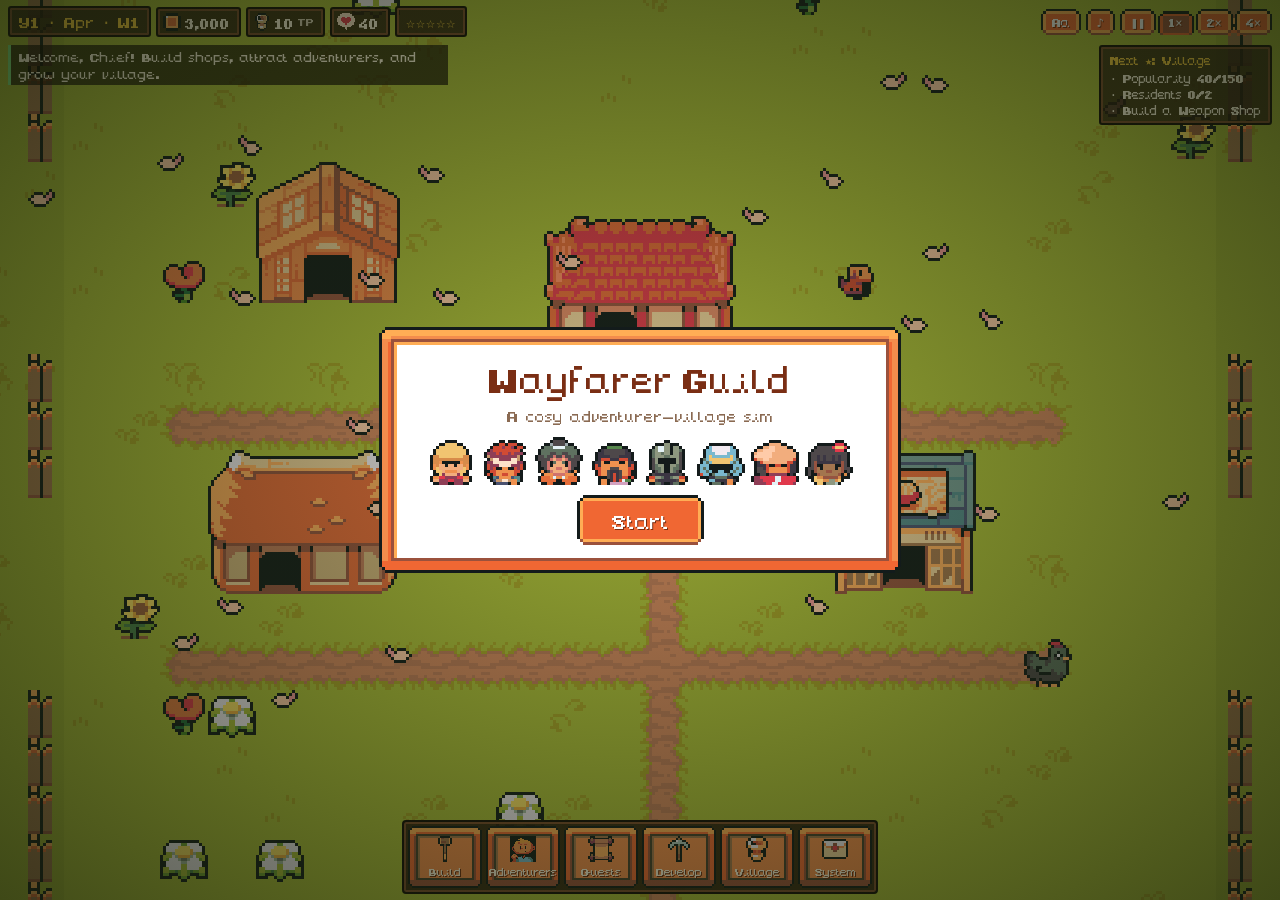
<file: v2/index.html>
<!doctype html>
<html lang="en">
<head>
<meta charset="utf-8">
<meta name="viewport" content="width=device-width, initial-scale=1, maximum-scale=1, user-scalable=no, viewport-fit=cover">
<meta name="mobile-web-app-capable" content="yes">
<meta name="apple-mobile-web-app-capable" content="yes">
<meta name="theme-color" content="#2b1a10">
<title>Wayfarer Guild</title>
<link rel="icon" href="assets/items/GoldCup.png">
<link rel="stylesheet" href="css/style.css">
</head>
<body>
<div id="app">
  <canvas id="view"></canvas>

  <header id="topbar">
    <div class="tb-left">
      <div class="chip date" id="tb-date">Y1 · Apr · W1</div>
      <div class="chip" title="Gold"><img src="assets/items/GoldCoin.png" class="px ic"><span id="tb-gold">0</span></div>
      <div class="chip" title="Town Points (earned monthly from monster kills)"><img src="assets/items/SilverCup.png" class="px ic"><span id="tb-tp">0</span><small>TP</small></div>
      <div class="chip" title="Popularity"><img src="assets/ui/emote/emote27.png" class="px ic"><span id="tb-pop">0</span></div>
      <div class="chip stars" id="tb-stars" title="Village rank">☆☆☆☆☆</div>
      <div class="tb-happen" id="tb-happen" title="This week's happenings"></div>
    </div>
    <div class="tb-right">
      <button class="btn sm" id="btn-names" title="Show names">Aa</button>
      <button class="btn sm" id="btn-sound" title="Sound">♪</button>
      <div class="speed" id="speed">
        <button class="btn sm" data-speed="0">❚❚</button>
        <button class="btn sm on" data-speed="1">1×</button>
        <button class="btn sm" data-speed="2">2×</button>
        <button class="btn sm" data-speed="4">4×</button>
      </div>
    </div>
  </header>

  <div id="ticker"></div>
  <div id="inspector" class="win hidden"></div>
  <div id="goals" title="Goals for the next village star"></div>
  <div id="buildbar" class="hidden"></div>

  <nav id="menu">
    <button class="mbtn" data-panel="build"><img class="px" src="assets/items/w_Hammer.png"><span>Build</span></button>
    <button class="mbtn" data-panel="people"><img class="px" src="assets/chars/Villager.face.png"><span>Adventurers</span></button>
    <button class="mbtn" data-panel="quests"><img class="px" src="assets/items/ScrollEmpty.png"><span>Quests</span></button>
    <button class="mbtn" data-panel="develop"><img class="px" src="assets/items/w_Pickaxe.png"><span>Develop</span></button>
    <button class="mbtn" data-panel="village"><img class="px" src="assets/items/GoldCup.png"><span>Village</span></button>
    <button class="mbtn" data-panel="system"><img class="px" src="assets/items/Letter.png"><span>System</span></button>
  </nav>

  <section id="panel" class="win hidden">
    <div class="panel-head"><h2 id="panel-title"></h2><button class="btn sm close" id="panel-close">✕</button></div>
    <div id="panel-body"></div>
  </section>

  <div id="fanfare" class="hidden"><div class="ff-inner"><div class="ff-title"></div><div class="ff-sub"></div></div></div>
  <div id="toast"></div>
  <div id="charter" class="hidden"></div>
  <div id="ask" class="hidden"><div class="win ask-box"><p class="ask-text"></p><div class="row"><button class="btn ask-ok">OK</button><button class="btn ask-no">Cancel</button></div></div></div>

  <div id="loading"><div class="load-box win"><h1>Wayfarer Guild</h1><p>A cosy adventurer-village sim</p><div class="bar"><i id="load-bar"></i></div><button class="btn big hidden" id="start-btn">Start</button></div></div>
</div>
<script type="module" src="js/main.js"></script>
</body>
</html>
</file>
<file: v2/css/style.css>
@font-face { font-family: "PixelFont"; src: url("../assets/ui/NormalFont.ttf") format("truetype"); font-display: block; }

:root {
  --ink: #2b1a10; --paper: #fff4df; --wood: #f06733; --wood-l: #ffad55; --wood-d: #9b4f3a;
  --good: #3f9e4d; --bad: #c8412e; --gold: #ffcf3f; --muted: #8a6a52;
  --ui: 2; /* 9-slice pixel multiplier */
}
* { box-sizing: border-box; -webkit-tap-highlight-color: transparent; }
html, body { margin: 0; height: 100%; background: #1d140d; overflow: hidden; overscroll-behavior: none; }
body { word-spacing: 0.35em; font-family: "PixelFont", ui-monospace, monospace; color: var(--ink); font-size: 15px; -webkit-font-smoothing: none; user-select: none; -webkit-user-select: none; }
img, canvas { -webkit-user-drag: none; user-drag: none; }
.px { image-rendering: pixelated; image-rendering: crisp-edges; }
button, input { word-spacing: inherit; }   /* UA styles reset it; the pixel font needs it for visible spaces */
#app { position: fixed; inset: 0; }
#view { position: absolute; inset: 0; width: 100%; height: 100%; display: block; touch-action: none; cursor: grab; }
#view.building { cursor: crosshair; }
.hidden { display: none !important; }

/* ---------- 9-slice windows (Ninja Adventure ThemeWood) ---------- */
.win {
  border-style: solid; border-width: 18px;
  border-image: url("../assets/ui/ThemeWood/nine_path_panel_3.png") 6 fill / 18px / 0 stretch;
  image-rendering: pixelated; color: var(--ink);
}
.btn {
  font-family: inherit; font-size: 14px; color: #fff; cursor: pointer; padding: 3px 10px; min-height: 30px;
  border-style: solid; border-width: 9px 9px; border-image: url("../assets/ui/ThemeWood/button_normal.png") 3 fill / 9px / 0 stretch;
  background: none; image-rendering: pixelated; text-shadow: 1px 1px 0 #7a2e14; line-height: 1; white-space: nowrap;
}
.btn:hover { border-image-source: url("../assets/ui/ThemeWood/button_hover.png"); }
.btn:active, .btn.on { border-image-source: url("../assets/ui/ThemeWood/button_pressed.png"); }
.btn:disabled, .btn.off { border-image-source: url("../assets/ui/ThemeWood/button_disabled.png"); color: #d9c9b5; text-shadow: none; cursor: default; }
.btn.sm { font-size: 12px; padding: 0 4px; min-height: 26px; border-width: 7px; border-image-width: 7px; }
.btn.big { font-size: 20px; padding: 6px 26px; }

/* ---------- top bar ---------- */
#topbar {
  position: absolute; top: 0; left: 0; right: 0; display: flex; justify-content: space-between; align-items: center; gap: 6px;
  padding: calc(env(safe-area-inset-top) + 6px) 8px 6px; pointer-events: none;
}
#topbar > * { pointer-events: auto; }
.tb-left, .tb-right { display: flex; gap: 5px; align-items: center; flex-wrap: wrap; }
.chip {
  display: flex; align-items: center; gap: 4px; background: rgba(43, 26, 16, 0.86); color: #fff4df; padding: 3px 9px 3px 5px;
  border: 2px solid #120b06; box-shadow: inset 0 0 0 2px #7a4a2c; border-radius: 3px; font-size: 15px; min-height: 28px;
}
.chip small { font-size: 10px; opacity: 0.8; }
.chip .ic { width: 18px; height: 18px; object-fit: contain; }
.chip.date { padding-left: 9px; color: var(--gold); }
.chip.stars { color: var(--gold); letter-spacing: 1px; padding-left: 9px; }
.speed { display: flex; gap: 2px; }
.tb-happen { display: flex; gap: 5px; flex-wrap: wrap; cursor: pointer; }
.chip.happen { font-size: 13px; gap: 5px; }
.chip.happen canvas { width: 16px; height: 16px; object-fit: contain; }
.chip.happen.bad { box-shadow: inset 0 0 0 2px #ff5a3a; animation: raid-pulse .8s ease-in-out infinite alternate; }
@keyframes raid-pulse { to { background: rgba(120, 24, 12, 0.9); } }

/* ---------- goals HUD ---------- */
#goals { position: absolute; right: 8px; top: calc(env(safe-area-inset-top) + 46px); background: rgba(43,26,16,0.82); color: #fff4df; border: 2px solid #120b06;
  box-shadow: inset 0 0 0 2px #7a4a2c; border-radius: 3px; padding: 5px 9px; font-size: 12px; cursor: pointer; max-width: 240px; }
#goals .gt { color: var(--gold); margin-bottom: 2px; }
#goals .ok { color: #8fe08f; } #goals .no { color: #fff4df; }
#inspector:not(.hidden) ~ #goals { display: none; }

/* ---------- ticker ---------- */
#ticker { position: absolute; left: 8px; top: calc(env(safe-area-inset-top) + 46px); max-width: min(440px, 70vw); pointer-events: none; display: flex; flex-direction: column; gap: 3px; }
#ticker div { background: rgba(20, 12, 6, 0.72); color: #fff4df; font-size: 13px; padding: 3px 8px; border-left: 3px solid var(--wood-l); animation: tick-in .3s ease-out; transition: opacity 1s; }
#ticker div.good { border-color: #7fe07f; } #ticker div.bad { border-color: #ff6b5a; } #ticker div.title { border-color: var(--gold); color: #ffe9a8; }
#ticker div.coin { border-color: var(--gold); } #ticker div.warn { border-color: #ff9f1c; }
@keyframes tick-in { from { transform: translateX(-20px); opacity: 0; } }

/* ---------- bottom menu (Kairosoft-style big icon buttons) ---------- */
#menu {
  position: absolute; left: 50%; transform: translateX(-50%); bottom: calc(env(safe-area-inset-bottom) + 6px);
  display: flex; gap: 4px; padding: 4px;
  background: rgba(43, 26, 16, 0.9); border: 2px solid #120b06; box-shadow: inset 0 0 0 2px #7a4a2c; border-radius: 4px;
}
.mbtn {
  width: 74px; height: 62px; display: flex; flex-direction: column; align-items: center; justify-content: center; gap: 2px;
  font-family: inherit; font-size: 11px; color: #fff4df; cursor: pointer; background: none;
  border-style: solid; border-width: 12px; border-image: url("../assets/ui/ThemeWood/nine_path_panel.png") 6 fill / 12px / 0 stretch; image-rendering: pixelated;
  padding: 0; text-shadow: 1px 1px 0 #6a2a10;
}
.mbtn img { width: 26px; height: 26px; object-fit: contain; margin-top: -6px; }
.mbtn span { margin-bottom: -6px; white-space: nowrap; }
.mbtn:hover, .mbtn.on { border-image-source: url("../assets/ui/ThemeWood/nine_path_panel_2.png"); }
.mbtn .badge { position: absolute; }

/* ---------- panel ---------- */
#panel {
  position: absolute; left: 50%; transform: translateX(-50%); bottom: calc(env(safe-area-inset-bottom) + 84px);
  width: min(760px, calc(100vw - 16px)); max-height: calc(100vh - 150px); display: flex; flex-direction: column;
}
.panel-head { display: flex; justify-content: space-between; align-items: center; margin: -6px -4px 6px; }
.panel-head h2 { margin: 0; font-size: 20px; font-weight: normal; color: #7a2e14; }
#panel-body { overflow-y: auto; overflow-x: hidden; min-height: 60px; padding-right: 4px; -webkit-overflow-scrolling: touch; }
.tabs { display: flex; gap: 4px; flex-wrap: wrap; margin-bottom: 8px; }
.tabs .btn { font-size: 12px; }

.grid { display: grid; grid-template-columns: repeat(auto-fill, minmax(150px, 1fr)); gap: 6px; }
#panel.jobs .grid { grid-template-columns: repeat(auto-fill, minmax(220px, 1fr)); }
#panel.frontiers .frontier-grid { grid-template-columns: repeat(auto-fill, minmax(260px, 1fr)); }
#panel.frontiers .frontier-card { align-items: flex-start; }
#panel.frontiers .frontier-card .sub { white-space: normal; }
#panel.frontiers .frontier-card .btn { min-height: 32px; margin-top: 3px; }
#panel.camps .camp-grid { grid-template-columns: repeat(auto-fill, minmax(235px, 1fr)); }
#panel.camps .camp-card { align-items: flex-start; }
#panel.camps .camp-card .sub { white-space: normal; }
.frontier-note, .camp-note { padding: 5px 7px; background: rgba(255, 231, 196, 0.7); border-left: 3px solid #c98a5a; }
.relic-summary .tag { vertical-align: middle; margin-left: 4px; }
.relic-note { margin: 5px 0; }
.relic-grid, .relic-owner-grid { grid-template-columns: repeat(auto-fill, minmax(220px, 1fr)); }
.relic-transfer { margin: 8px 0; padding: 8px; background: rgba(255, 231, 196, 0.7); border: 2px solid #c98a5a; border-radius: 3px; }
button.relic-choice { -webkit-appearance: none; appearance: none; width: 100%; min-height: 62px; font: inherit; color: inherit; text-align: left; }
.relic-choice .name, .relic-choice .sub { display: block; }
.relic-grid .card .name { white-space: normal; overflow-wrap: anywhere; }
.relic-choice .relic-ready { color: #7a4c00; font-weight: bold; }
.relic-choice .check { color: var(--good); font-weight: bold; }
.relic-choice:focus-visible { z-index: 1; outline: 4px solid #0b4f8a; outline-offset: 3px; }
.card {
  background: #ffe7c4; border: 2px solid #c98a5a; border-radius: 3px; padding: 6px; display: flex; gap: 6px; align-items: center; cursor: pointer; position: relative;
}
.card:hover { background: #fff0d8; border-color: var(--wood); }
.card.sel { border-color: #e04a1a; box-shadow: 0 0 0 2px #ffcf3f; }
.card.locked { opacity: 0.55; cursor: default; }
button.party-choice { -webkit-appearance: none; appearance: none; width: 100%; min-height: 60px; font: inherit; color: inherit; text-align: left; }
.party-grid { grid-template-columns: repeat(auto-fill, minmax(240px, 1fr)); }
.party-choice .name, .party-choice .sub { display: block; }
.party-choice .party-state {
  flex: 0 0 auto; min-width: 70px; padding: 4px 5px; border: 2px solid #8b5636; border-radius: 2px;
  background: #fff8e8; color: #54250f; font-size: 11px; font-weight: bold; text-align: center;
}
.party-choice.sel { padding: 5px; border: 3px solid #2b1a10; background: #684026; box-shadow: 0 0 0 3px #ffcf3f; }
.party-choice.sel:hover { background: #795034; border-color: #2b1a10; }
.party-choice.sel .name { color: #fff4df; font-weight: bold; }
.party-choice.sel .sub { color: #ffe4ba; }
.party-choice.sel .party-state { border-color: #ffcf3f; background: #fff4df; color: #3d1b0c; }
.party-choice:focus-visible { z-index: 1; outline: 4px solid #0b4f8a; outline-offset: 3px; }
.card .thumb { flex: 0 0 auto; width: 52px; height: 44px; display: flex; align-items: center; justify-content: center; }
.card .thumb canvas, .card .thumb img { max-width: 52px; max-height: 44px; }
.card .meta { min-width: 0; flex: 1; }
.card .name { font-size: 14px; color: #5a220c; white-space: nowrap; overflow: hidden; text-overflow: ellipsis; }
.card .sub { font-size: 11px; color: var(--muted); }
.card .cost { font-size: 12px; color: #8a5a00; }
.card .cost.no { color: var(--bad); }
.tag { display: inline-block; font-size: 10px; padding: 0 4px; border-radius: 2px; background: #c98a5a; color: #fff; margin-right: 2px; }
.tag.res { background: var(--good); } .tag.vis { background: #6c7ad0; } .tag.ko { background: var(--bad); } .tag.gold { background: #c99a1a; }
.mastery-status { border: 1px solid #2b1a10; background: #5d3b00 !important; color: #fff8e5; font-weight: bold; }

.row { display: flex; gap: 8px; align-items: center; flex-wrap: wrap; }
.spread { justify-content: space-between; }
.muted { color: var(--muted); font-size: 12px; }
.bar { height: 8px; background: #6b3c22; border: 1px solid #2b1a10; border-radius: 2px; overflow: hidden; min-width: 60px; }
.bar i { display: block; height: 100%; background: linear-gradient(#9cf07c, #4bb04b); }
.bar.hp i { background: linear-gradient(#ff8a7a, #d8402a); }
.bar.sat i { background: linear-gradient(#ffe07a, #e0a020); }
.bar.xp i { background: linear-gradient(#9ad0ff, #3f7fd0); }
.stats { display: grid; grid-template-columns: repeat(4, 1fr); gap: 4px; margin: 6px 0; }
.stats div { background: #ffe7c4; border: 1px solid #c98a5a; padding: 2px 5px; font-size: 12px; }
.stats b { color: #5a220c; font-weight: normal; }
table.t { width: 100%; border-collapse: collapse; font-size: 13px; }
table.t td { padding: 3px 4px; border-bottom: 1px dashed #d8b08a; }
.check { color: var(--good); } .cross { color: var(--bad); }
.section { margin: 10px 0 4px; color: #7a2e14; font-size: 15px; border-bottom: 2px solid #e8c49a; }

/* ---------- inspector (tap an adventurer/building) ---------- */
#inspector {
  position: absolute; right: 8px; top: calc(env(safe-area-inset-top) + 48px); width: min(330px, calc(100vw - 16px));
  max-height: calc(100vh - 160px); overflow-y: auto;
}
#inspector .head { display: flex; gap: 8px; align-items: center; }
#inspector .face { width: 57px; height: 57px; border: 2px solid #5a3a1e; background: #d9a36a; }
#inspector h3 { margin: 0; font-size: 17px; font-weight: normal; color: #5a220c; }
#inspector .close { position: absolute; right: 6px; top: 4px; }

#buildbar {
  position: absolute; left: 50%; transform: translateX(-50%); bottom: calc(env(safe-area-inset-bottom) + 84px);
  display: flex; gap: 6px; align-items: center; background: rgba(43, 26, 16, 0.92); color: #fff4df; padding: 6px 10px; border: 2px solid #120b06; border-radius: 4px; font-size: 14px;
}

/* ---------- fanfare ---------- */
#fanfare { position: absolute; inset: 0; display: flex; align-items: center; justify-content: center; pointer-events: none; }
.ff-inner {
  background: linear-gradient(#ffcf3f, #f08a24); border: 3px solid #2b1a10; box-shadow: 0 0 0 3px #fff4df, 0 8px 0 rgba(0,0,0,0.35);
  padding: 14px 34px; text-align: center; animation: ff-pop .5s cubic-bezier(.2,1.6,.4,1);
}
.ff-title { font-size: 28px; color: #fff; text-shadow: 2px 2px 0 #7a2e14, -1px -1px 0 #7a2e14; }
.ff-sub { font-size: 15px; color: #4a1a06; margin-top: 4px; }
@keyframes ff-pop { from { transform: scale(0.3) rotate(-4deg); opacity: 0; } }

#toast { position: absolute; left: 50%; top: calc(env(safe-area-inset-top) + 48px); transform: translateX(-50%); pointer-events: none; display: flex; flex-direction: column; align-items: center; }
#toast div { background: rgba(20,12,6,0.9); color: #fff; padding: 4px 12px; border: 2px solid var(--wood-l); margin-bottom: 4px; animation: tick-in .2s; font-size: 13px; }

/* ---------- confirm ---------- */
#ask { position: absolute; inset: 0; display: flex; align-items: center; justify-content: center; background: rgba(10,6,2,0.45); z-index: 8; }
.ask-box { max-width: min(380px, calc(100vw - 32px)); text-align: center; }
.ask-box p { margin: 0 0 10px; font-size: 16px; }
.ask-box .row { justify-content: center; }

/* ---------- new-game charter picker ---------- */
#charter { position: absolute; inset: 0; display: flex; align-items: center; justify-content: center; background: rgba(10,6,2,0.55); z-index: 9; }
.charter-box { width: min(560px, calc(100vw - 24px)); max-height: calc(100vh - 40px); overflow-y: auto; }
.charter-box h2 { margin: 0 0 2px; font-size: 22px; font-weight: normal; color: #7a2e14; }
.charters { display: flex; flex-direction: column; gap: 6px; margin-top: 6px; }
.card.charter { cursor: pointer; }
.card.charter .name { font-size: 16px; }
.card.charter .sub { font-size: 12px; white-space: normal; }
.card .sub.check { color: var(--good); } .card .sub.cross { color: var(--bad); }
.code { color: #7a2e14; letter-spacing: 1px; }
.seed-in { font-family: inherit; font-size: 14px; width: 92px; padding: 3px 6px; border: 2px solid #9b4f3a; background: #fff8ea; color: var(--ink); text-transform: uppercase; user-select: text; -webkit-user-select: text; }

/* ---------- loading ---------- */
#loading { position: absolute; inset: 0; display: flex; align-items: center; justify-content: center; background: radial-gradient(#4b7a32, #1d2a12); z-index: 10; transition: background .8s; }
#loading.ready { background: radial-gradient(rgba(40,60,20,0.15), rgba(20,28,10,0.7)); }
.load-box .cast { display: flex; justify-content: center; gap: 6px; margin: 4px 0 10px; }
.load-box { text-align: center; padding: 10px 30px; min-width: 300px; }
.load-box h1 { margin: 0; font-size: 34px; font-weight: normal; color: #7a2e14; }
.load-box p { margin: 4px 0 12px; color: var(--muted); }
.load-box .bar { height: 12px; margin-bottom: 12px; }

@media (max-width: 640px) {
  .mbtn { width: 54px; height: 54px; font-size: 9px; }
  .mbtn img { width: 22px; height: 22px; }
  .chip { font-size: 12px; min-height: 24px; padding: 2px 6px 2px 3px; }
  .chip .ic { width: 14px; height: 14px; }
  .chip.happen { padding: 2px 4px; } .chip.happen .hl, .chip.happen small { display: none; }   /* icons only on phones */
  #panel { bottom: calc(env(safe-area-inset-bottom) + 72px); max-height: calc(100vh - 130px); }
  .stats { grid-template-columns: repeat(2, 1fr); }
  #ticker { top: calc(env(safe-area-inset-top) + 76px); max-width: 78vw; }
  #goals { display: none; }
  #ticker div { font-size: 11px; padding: 2px 6px; }
  #ticker div:nth-last-child(n+3) { display: none; }
  .ff-inner { padding: 10px 16px; max-width: 92vw; } .ff-title { font-size: 20px; }
  #inspector { top: auto; bottom: calc(env(safe-area-inset-bottom) + 70px); max-height: 55vh; }
}
</file>
